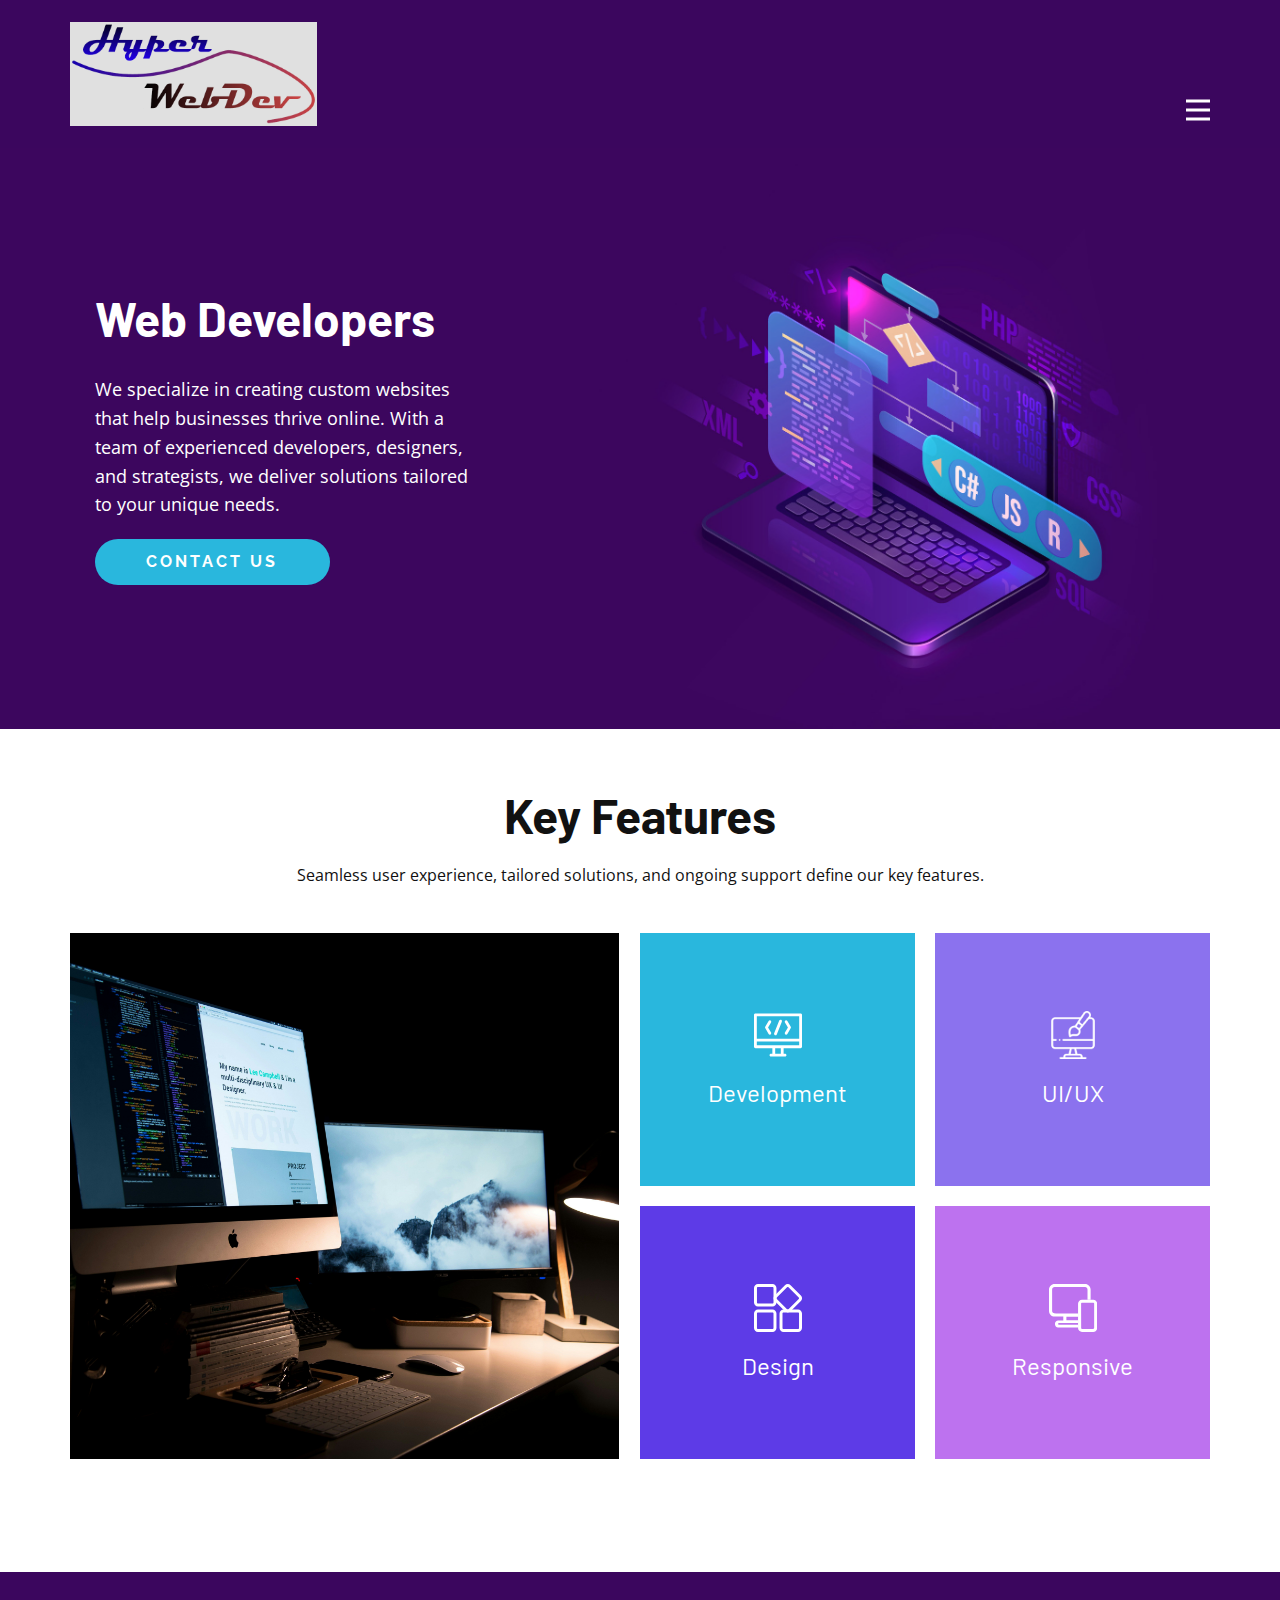
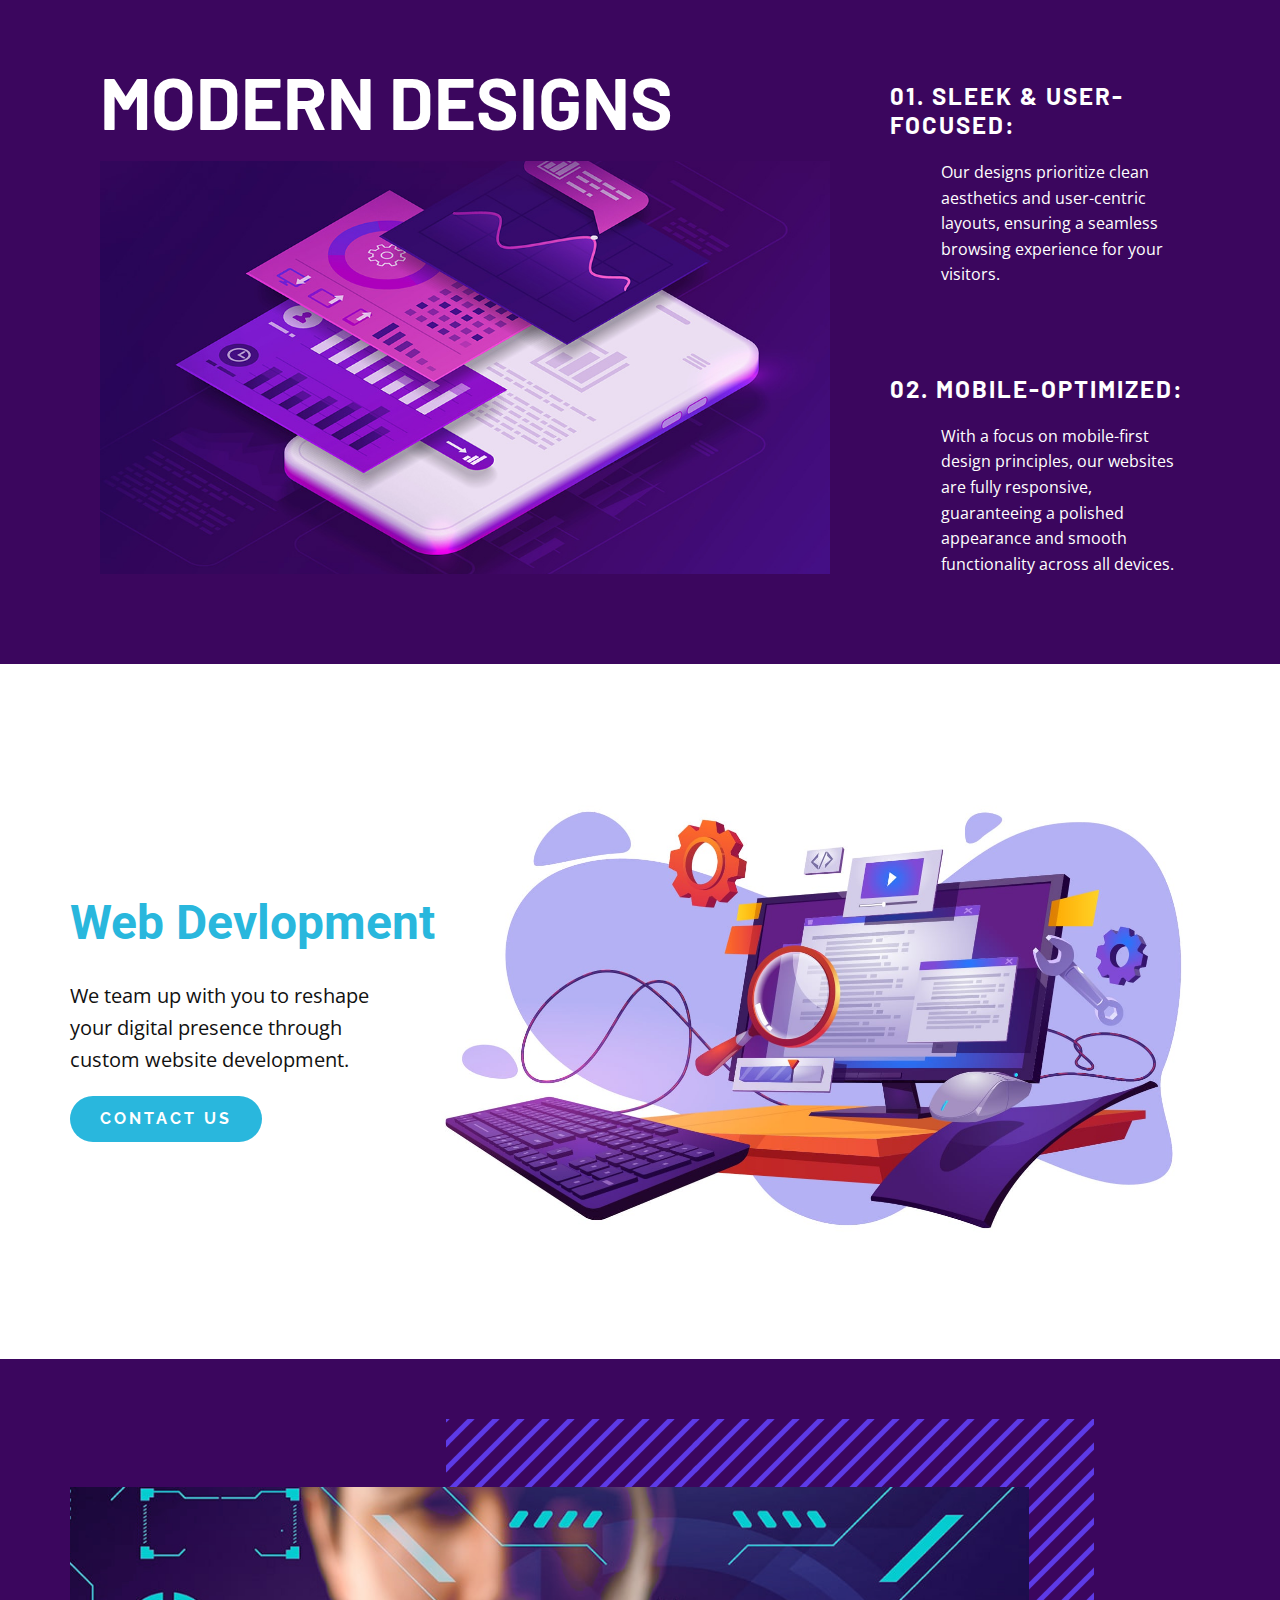
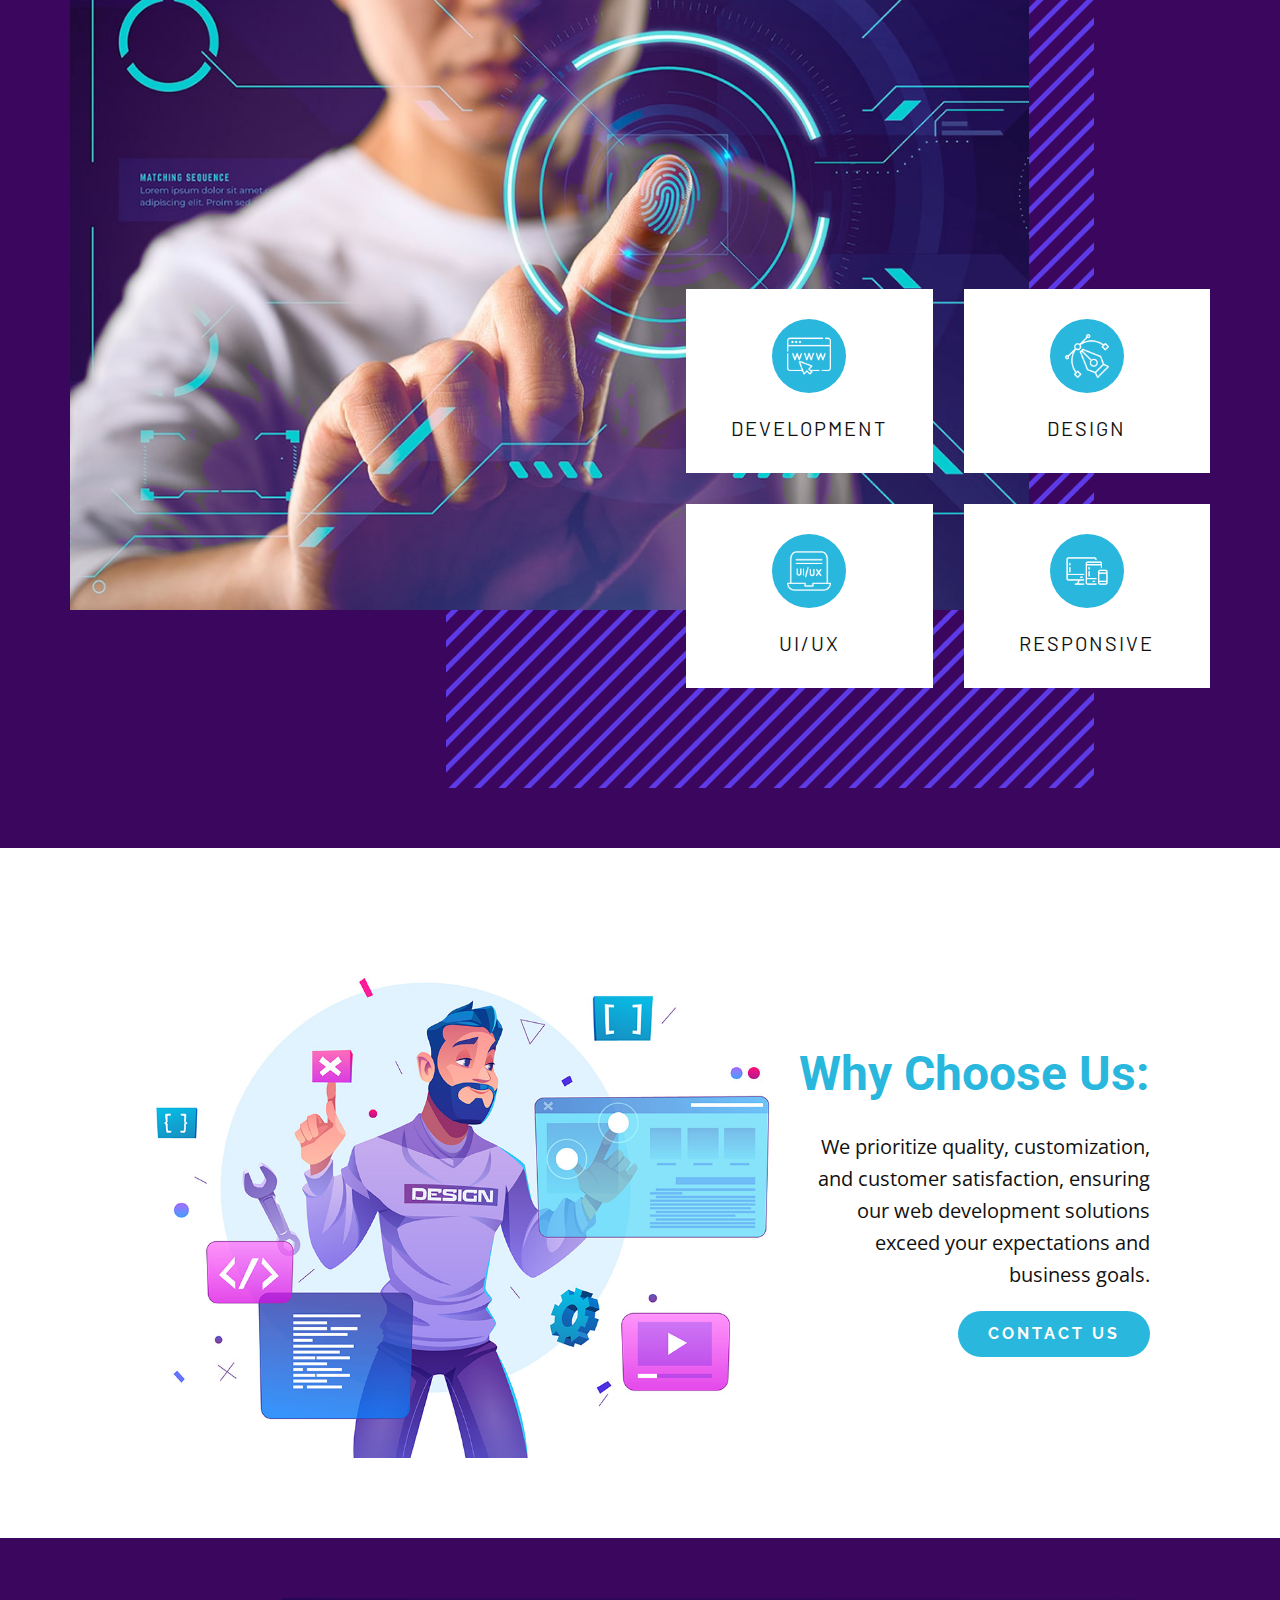
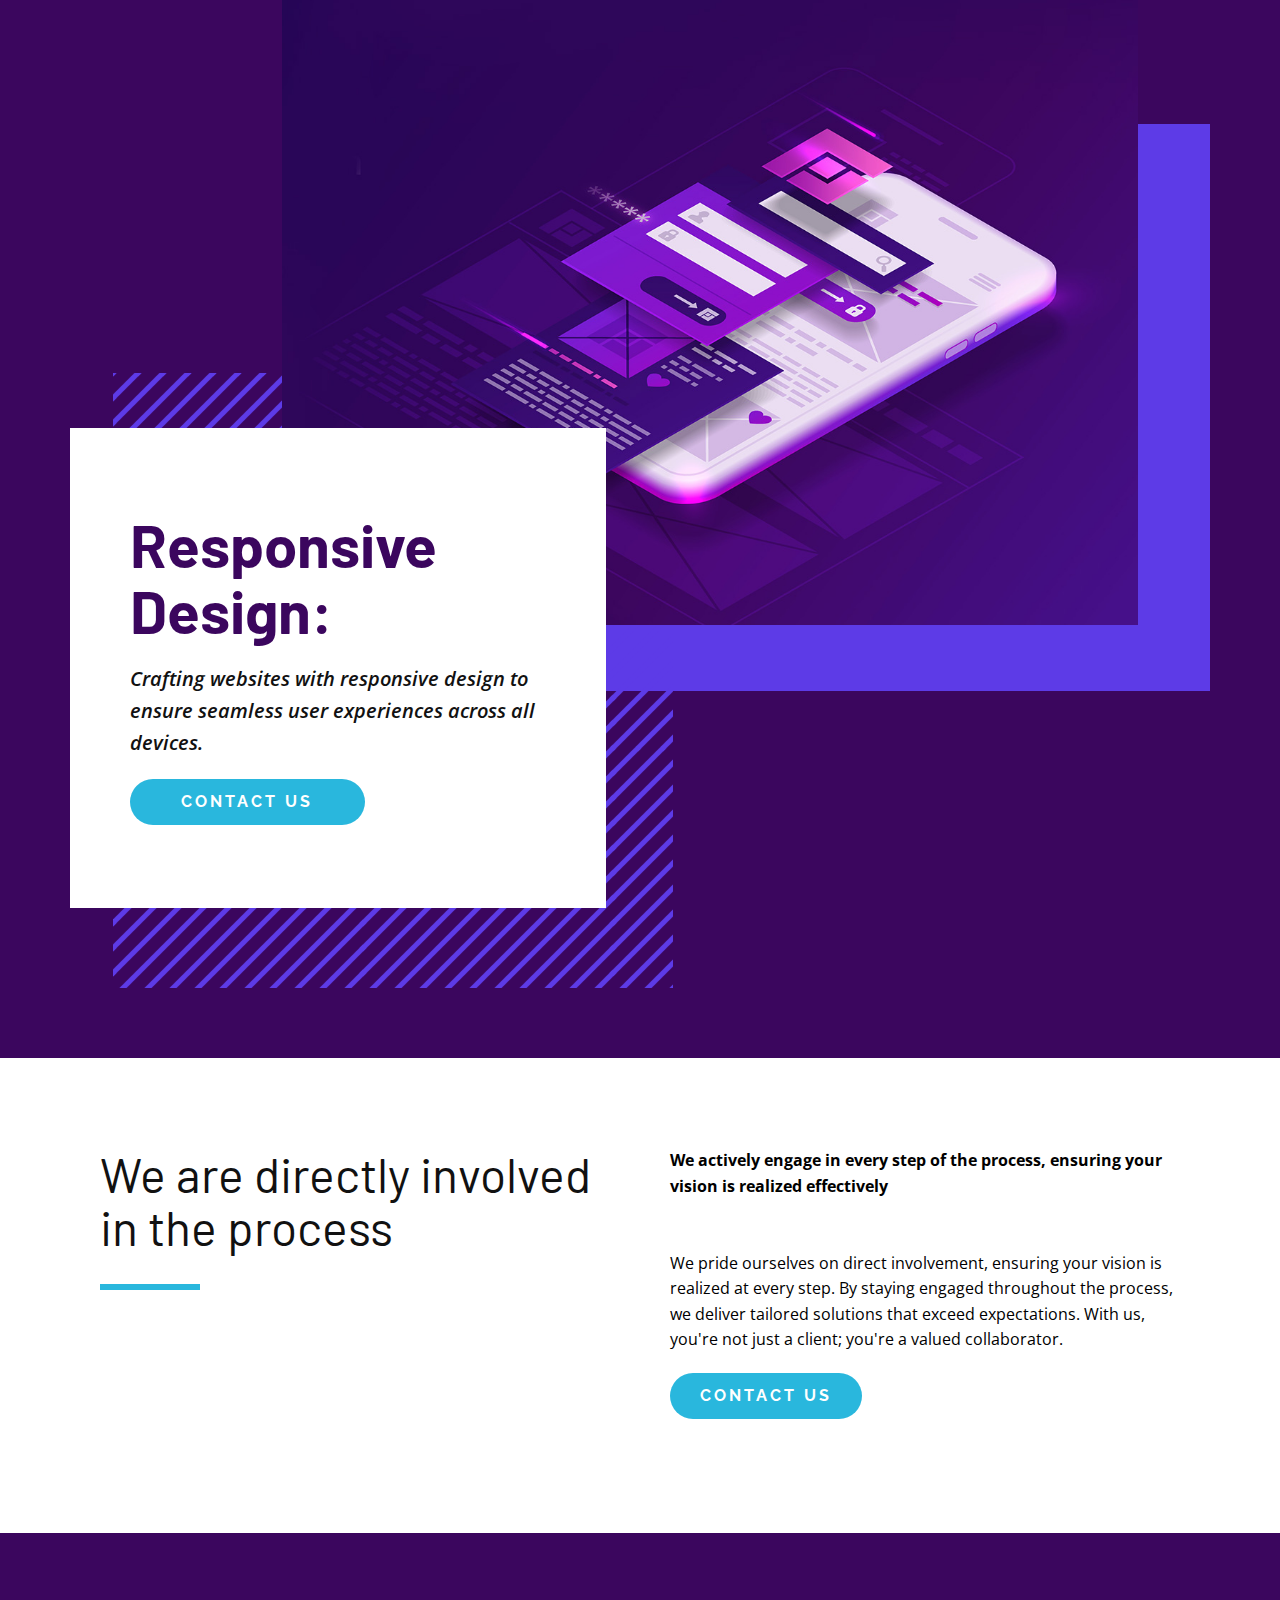
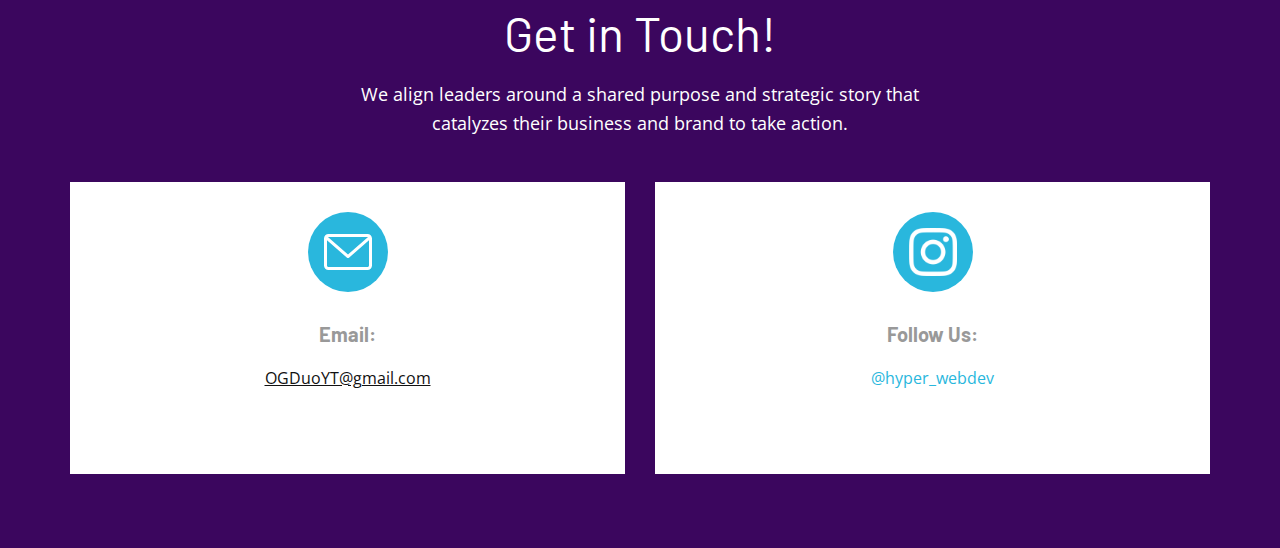
<file: index.html>
<!DOCTYPE html>
<html style="font-size: 16px;" lang="en"><head>
    <meta name="viewport" content="width=device-width, initial-scale=1.0">
    <meta charset="utf-8">
    <meta name="keywords" content="Web Software Developers, Key Features, Data Visualization, IT solutions, IT solutions, Web Analytics, We are directly involved in t​he process, Get in Touch!">
    <meta name="description" content="">
    <title>Home</title>
    <link rel="stylesheet" href="hyperwebdev.css" media="screen">
<link rel="stylesheet" href="Home.css" media="screen">
    <script class="u-script" type="text/javascript" src="jquery.js" defer=""></script>
    <script class="u-script" type="text/javascript" src="hyperwebdev.js" defer=""></script>
    <link id="u-theme-google-font" rel="stylesheet" href="https://fonts.googleapis.com/css?family=Open+Sans:300,300i,400,400i,500,500i,600,600i,700,700i,800,800i|Barlow:100,100i,200,200i,300,300i,400,400i,500,500i,600,600i,700,700i,800,800i,900,900i">
    <link id="u-page-google-font" rel="stylesheet" href="https://fonts.googleapis.com/css?family=Raleway:100,100i,200,200i,300,300i,400,400i,500,500i,600,600i,700,700i,800,800i,900,900i|Roboto:100,100i,300,300i,400,400i,500,500i,700,700i,900,900i|Barlow:100,100i,200,200i,300,300i,400,400i,500,500i,600,600i,700,700i,800,800i,900,900i">
    
    
    
    
    
    
    
    
    
    
    
    <script type="application/ld+json">{
		"@context": "http://schema.org",
		"@type": "Organization",
		"name": "",
		"logo": "images/Screenshot2024-05-07183040.png"
}</script>
    <meta name="theme-color" content="#29b7dd">
    <meta property="og:title" content="Home">
    <meta property="og:type" content="website">
  <meta data-intl-tel-input-cdn-path="intlTelInput/"></head>
  <body data-home-page="Home.html" data-home-page-title="Home" data-path-to-root="./" data-include-products="false" class="u-body u-xl-mode" data-lang="en"><header class="u-clearfix u-header u-palette-2-base u-header" id="sec-2485"><div class="u-clearfix u-sheet u-valign-middle u-sheet-1">
        <a href="Home.html" class="u-image u-logo u-image-1" data-image-width="716" data-image-height="302" title="Home">
          <img src="images/Screenshot2024-05-07183040.png" class="u-logo-image u-logo-image-1">
        </a>
        <nav class="u-menu u-menu-hamburger u-offcanvas u-menu-1" data-responsive-from="XL">
          <div class="menu-collapse" style="font-size: 1rem; letter-spacing: 0px; font-weight: 700; text-transform: uppercase;">
            <a class="u-button-style u-custom-active-border-color u-custom-border u-custom-border-color u-custom-borders u-custom-hover-border-color u-custom-left-right-menu-spacing u-custom-padding-bottom u-custom-text-color u-custom-text-hover-color u-custom-top-bottom-menu-spacing u-nav-link u-text-active-palette-1-base u-text-hover-palette-2-base u-text-white" href="#">
              <svg class="u-svg-link" viewBox="0 0 24 24"><use xlink:href="#menu-hamburger"></use></svg>
              <svg class="u-svg-content" version="1.1" id="menu-hamburger" viewBox="0 0 16 16" x="0px" y="0px" xmlns:xlink="http://www.w3.org/1999/xlink" xmlns="http://www.w3.org/2000/svg"><g><rect y="1" width="16" height="2"></rect><rect y="7" width="16" height="2"></rect><rect y="13" width="16" height="2"></rect>
</g></svg>
            </a>
          </div>
          <div class="u-nav-container" wfd-invisible="true">
            <ul class="u-nav u-spacing-30 u-unstyled u-nav-1"><li class="u-nav-item"><a class="u-border-2 u-border-active-palette-1-base u-border-hover-palette-1-base u-border-no-left u-border-no-right u-border-no-top u-button-style u-nav-link u-text-active-palette-1-base u-text-grey-90 u-text-hover-grey-90" href="Home.html" style="padding: 10px 0px;">Home</a>
</li><li class="u-nav-item"><a class="u-border-2 u-border-active-palette-1-base u-border-hover-palette-1-base u-border-no-left u-border-no-right u-border-no-top u-button-style u-nav-link u-text-active-palette-1-base u-text-grey-90 u-text-hover-grey-90" href="Product-Showcase.html" style="padding: 10px 0px;">Product Showcase</a>
</li><li class="u-nav-item"><a class="u-border-2 u-border-active-palette-1-base u-border-hover-palette-1-base u-border-no-left u-border-no-right u-border-no-top u-button-style u-nav-link u-text-active-palette-1-base u-text-grey-90 u-text-hover-grey-90" href="About.html" style="padding: 10px 0px;">About</a>
</li><li class="u-nav-item"><a class="u-border-2 u-border-active-palette-1-base u-border-hover-palette-1-base u-border-no-left u-border-no-right u-border-no-top u-button-style u-nav-link u-text-active-palette-1-base u-text-grey-90 u-text-hover-grey-90" href="Contact-US.html" style="padding: 10px 0px;">Contact US</a>
</li></ul>
          </div>
          <div class="u-nav-container-collapse">
            <div class="u-black u-container-style u-inner-container-layout u-opacity u-opacity-95 u-sidenav">
              <div class="u-inner-container-layout u-sidenav-overflow">
                <div class="u-menu-close"></div>
                <ul class="u-align-center u-nav u-popupmenu-items u-unstyled u-nav-2"><li class="u-nav-item"><a class="u-button-style u-nav-link" href="Home.html" style="padding: 10px 20px;">Home</a>
</li><li class="u-nav-item"><a class="u-button-style u-nav-link" href="Product-Showcase.html" style="padding: 10px 20px;">Product Showcase</a>
</li><li class="u-nav-item"><a class="u-button-style u-nav-link" href="About.html" style="padding: 10px 20px;">About</a>
</li><li class="u-nav-item"><a class="u-button-style u-nav-link" href="Contact-US.html" style="padding: 10px 20px;">Contact US</a>
</li></ul>
              </div>
            </div>
            <div class="u-black u-menu-overlay u-opacity u-opacity-70" wfd-invisible="true"></div>
          </div>
        </nav>
      </div></header>
    <section class="u-align-left u-clearfix u-image u-section-1" id="carousel_3e8e" data-image-width="1980" data-image-height="1350">
      <div class="u-clearfix u-sheet u-valign-middle u-sheet-1">
        <div class="data-layout-selected u-clearfix u-expanded-width u-layout-wrap u-layout-wrap-1">
          <div class="u-gutter-0 u-layout">
            <div class="u-layout-row">
              <div class="u-align-left u-container-style u-layout-cell u-left-cell u-shape-rectangle u-size-27 u-layout-cell-1">
                <div class="u-container-layout u-valign-middle u-container-layout-1">
                  <h1 class="u-custom-font u-text u-text-body-alt-color u-text-1">Web Developers</h1>
                  <p class="u-text u-text-body-alt-color u-text-2"> We specialize in creating custom websites that help businesses thrive online. With a team of experienced developers, designers, and strategists, we deliver solutions tailored to your unique needs.</p>
                  <a href="Contact-US.html" class="u-active-palette-4-base u-btn u-btn-round u-button-style u-custom-font u-font-raleway u-hover-palette-4-base u-palette-1-base u-radius-50 u-text-body-alt-color u-btn-1">Contact us </a>
                </div>
              </div>
              <div class="u-align-left u-container-style u-image u-layout-cell u-right-cell u-size-33 u-image-1" data-image-width="1372" data-image-height="1235">
                <div class="u-container-layout u-valign-bottom u-container-layout-2"></div>
              </div>
            </div>
          </div>
        </div>
      </div>
    </section>
    <section class="u-align-center u-clearfix u-white u-section-2" id="carousel_7a94">
      <div class="u-clearfix u-sheet u-valign-middle-md u-valign-middle-sm u-valign-middle-xs u-sheet-1">
        <h1 class="u-align-center u-text u-text-1">Key Features</h1>
        <p class="u-text u-text-2"> Seamless user experience, tailored solutions, and ongoing support define our key features.</p>
        <img alt="" class="u-expanded-width-md u-expanded-width-sm u-expanded-width-xs u-image u-image-default u-image-1" src="images/25.jpeg" data-image-width="1280" data-image-height="854">
        <div class="u-expanded-width-md u-expanded-width-sm u-expanded-width-xs u-list u-list-1">
          <div class="u-repeater u-repeater-1">
            <div class="u-align-center u-container-style u-custom-item u-list-item u-palette-1-base u-repeater-item u-list-item-1">
              <div class="u-container-layout u-similar-container u-valign-middle u-container-layout-1"><span class="u-icon u-text-white u-icon-1"><svg class="u-svg-link" preserveAspectRatio="xMidYMin slice" viewBox="0 0 512 512" style=""><use xlink:href="#svg-ff34"></use></svg><svg class="u-svg-content" viewBox="0 0 512 512" id="svg-ff34"><g><path d="m497 26h-482c-8.284 0-15 6.716-15 15v340c0 8.284 6.716 15 15 15h181v60h-15c-8.284 0-15 6.716-15 15s6.716 15 15 15h150c8.284 0 15-6.716 15-15s-6.716-15-15-15h-15v-60h181c8.284 0 15-6.716 15-15v-340c0-8.284-6.716-15-15-15zm-15 30v240h-452v-240zm-196 400h-60v-60h60zm-256-90v-40h452v40z"></path><path d="m223.381 258.012c1.818.724 3.694 1.066 5.539 1.066 5.964 0 11.604-3.581 13.942-9.46l54.15-136.147c3.062-7.697-.697-16.42-8.395-19.481-7.698-3.063-16.42.697-19.481 8.395l-54.15 136.148c-3.061 7.696.698 16.417 8.395 19.479z"></path><path d="m335.557 250.526c2.367 1.372 4.953 2.023 7.504 2.023 5.177 0 10.213-2.683 12.994-7.484l36.363-62.777c2.741-4.732 2.69-10.58-.133-15.263l-36.363-60.315c-4.277-7.095-13.495-9.378-20.591-5.102-7.095 4.277-9.379 13.496-5.102 20.591l31.786 52.724-31.919 55.106c-4.153 7.167-1.708 16.345 5.461 20.497z"></path><path d="m155.945 245.065c2.782 4.802 7.817 7.484 12.994 7.484 2.551 0 5.138-.651 7.504-2.023 7.168-4.152 9.613-13.33 5.461-20.498l-31.919-55.106 31.786-52.724c4.277-7.095 1.993-16.313-5.102-20.591-7.096-4.278-16.314-1.993-20.591 5.102l-36.363 60.315c-2.823 4.683-2.874 10.531-.133 15.263z"></path>
</g></svg>
            
            
          </span>
                <h4 class="u-align-center u-text u-text-3">Development</h4>
              </div>
            </div>
            <div class="u-align-center u-container-style u-custom-item u-list-item u-palette-3-light-1 u-repeater-item u-list-item-2">
              <div class="u-container-layout u-similar-container u-valign-middle u-container-layout-2"><span class="u-file-icon u-icon u-text-white u-icon-2"><img src="images/3159310-664a0f41.png" alt=""></span>
                <h4 class="u-align-center u-text u-text-4">UI/UX</h4>
              </div>
            </div>
            <div class="u-align-center u-container-style u-custom-item u-list-item u-palette-3-base u-repeater-item u-shape-rectangle">
              <div class="u-container-layout u-similar-container u-valign-middle u-container-layout-3"><span class="u-icon u-text-white u-icon-3"><svg class="u-svg-link" preserveAspectRatio="xMidYMin slice" viewBox="0 0 128 128" style=""><use xlink:href="#svg-bc52"></use></svg><svg class="u-svg-content" viewBox="0 0 128 128" id="svg-bc52"><path d="m117.4 76c1.5 0 2.7 1.2 2.7 2.7v38.7c0 1.5-1.2 2.7-2.7 2.7h-38.7c-1.5 0-2.7-1.2-2.7-2.7v-38.7c0-1.5 1.2-2.7 2.7-2.7h38.7m0-7.9h-38.7c-5.8 0-10.6 4.8-10.6 10.6v38.7c0 5.8 4.8 10.6 10.6 10.6h38.7c5.8 0 10.6-4.8 10.6-10.6v-38.7c0-5.8-4.8-10.6-10.6-10.6z"></path><path d="m49.3 7.9c1.5 0 2.7 1.2 2.7 2.7v38.7c0 1.5-1.2 2.7-2.7 2.7h-38.7c-1.5 0-2.7-1.2-2.7-2.7v-38.7c0-1.5 1.2-2.7 2.7-2.7h38.7m0-7.9h-38.7c-5.8 0-10.6 4.8-10.6 10.6v38.7c0 5.8 4.8 10.6 10.6 10.6h38.7c5.8 0 10.6-4.8 10.6-10.6v-38.7c0-5.8-4.8-10.6-10.6-10.6z"></path><path d="m90 7.9c0.7 0 1.4 0.3 1.9 0.8l27.4 27.4c1 1 1 2.7 0 3.8l-27.4 27.3c-0.5 0.5-1.2 0.8-1.9 0.8s-1.4-0.3-1.9-0.8l-27.3-27.3c-1-1-1-2.7 0-3.8l27.3-27.4c0.6-0.5 1.3-0.8 1.9-0.8m0-7.9c-2.8 0-5.5 1.1-7.5 3.1l-27.3 27.4c-2 2-3.1 4.7-3.1 7.5s1.1 5.5 3.1 7.5l27.4 27.4c2 2 4.7 3.1 7.5 3.1s5.5-1.1 7.5-3.1l27.4-27.4c2-2 3.1-4.7 3.1-7.5s-1.1-5.5-3.1-7.5l-27.5-27.4c-2-2-4.6-3.1-7.5-3.1z"></path><path d="m49.3 76c1.5 0 2.7 1.2 2.7 2.7v38.7c0 1.5-1.2 2.7-2.7 2.7h-38.7c-1.5 0-2.7-1.2-2.7-2.7v-38.7c0-1.5 1.2-2.7 2.7-2.7h38.7m0-7.9h-38.7c-5.8 0-10.6 4.8-10.6 10.6v38.7c0 5.8 4.8 10.6 10.6 10.6h38.7c5.8 0 10.6-4.8 10.6-10.6v-38.7c0-5.8-4.8-10.6-10.6-10.6z"></path></svg>
            
            
          </span>
                <h4 class="u-align-center u-text u-text-5">Design</h4>
              </div>
            </div>
            <div class="u-align-center u-container-style u-list-item u-palette-2-light-1 u-repeater-item u-shape-rectangle u-list-item-4">
              <div class="u-container-layout u-similar-container u-valign-middle u-container-layout-4"><span class="u-icon u-text-white u-icon-4"><svg class="u-svg-link" preserveAspectRatio="xMidYMin slice" viewBox="0 0 128 128" style=""><use xlink:href="#svg-03b5"></use></svg><svg class="u-svg-content" viewBox="0 0 128 128" id="svg-03b5"><path d="m26.4 108.7c-1.2 0-2.2-1-2.2-2.2s1-2.2 4.7-2.2h48.7v-7.4h-31.2v-9.9h31.2v-8.4h-58.7c-7.7 0-10.6-3-10.6-6.6v-57.1c0-3.7 3-6.6 6.6-6.6h81.2c3.7 0 6.6 3 6.6 6.6v27h8.3v-27c0-8.2-6.7-14.9-14.9-14.9h-81.2c-8.2 0-14.9 6.7-14.9 14.9v57.1c0 8.2 6.7 14.9 14.9 14.9h23.2v10.1h-13.8c-4.3 0-8.5 3.7-8.5 9.5v0.2c0 4.6 3.7 9.3 8.3 9.3h53.5v-7.3h-51.2z"></path><path d="m118 41.9h-30c-5.8 0-10.5 4.7-10.5 10.6 0 0 0.1 66.3 0.1 66.4 0 4.3 5.1 9 10.4 9h30c5.6 0 10.2-4.4 10.5-10.1v-65.3c0-5.9-4.7-10.6-10.5-10.6zm2.4 75.5c-0.1 1.3-1.1 2.3-2.4 2.3h-30c-1 0-1.9-0.7-2.2-1.6l-0.2-65.6c0-1.3 1.1-2.4 2.4-2.4h30c1.3 0 2.4 1.1 2.4 2.4v64.9z"></path></svg>
            
            
          </span>
                <h4 class="u-align-center u-text u-text-6">Responsive</h4>
              </div>
            </div>
          </div>
        </div>
      </div>
    </section>
    <section class="u-align-center-lg u-align-center-md u-align-center-sm u-align-center-xs u-clearfix u-palette-2-base u-section-3" id="carousel_3f86">
      <div class="u-clearfix u-sheet u-valign-middle-lg u-valign-middle-md u-valign-middle-sm u-valign-middle-xs u-sheet-1">
        <div class="data-layout-selected u-clearfix u-expanded-width-md u-expanded-width-sm u-expanded-width-xs u-layout-wrap u-layout-wrap-1">
          <div class="u-layout">
            <div class="u-layout-row">
              <div class="u-container-style u-layout-cell u-size-60 u-layout-cell-1">
                <div class="u-container-layout u-container-layout-1">
                  <h2 class="u-text u-text-1">MODERN DESIGNS </h2>
                  <img src="images/ssssss.jpg" alt="" class="u-expanded-width u-image u-image-default u-image-1" data-image-width="1080" data-image-height="735">
                </div>
              </div>
            </div>
          </div>
        </div>
        <div class="u-list u-list-1">
          <div class="u-repeater u-repeater-1">
            <div class="u-container-style u-list-item u-repeater-item">
              <div class="u-container-layout u-similar-container u-container-layout-2">
                <h3 class="u-text u-text-2">01. ​Sleek &amp; User-&nbsp; &nbsp; &nbsp; &nbsp; &nbsp; &nbsp; &nbsp; Focused:</h3>
                <p class="u-text u-text-3"> Our designs prioritize clean aesthetics and user-centric layouts, ensuring a seamless browsing experience for your visitors.</p>
              </div>
            </div>
            <div class="u-container-style u-list-item u-repeater-item">
              <div class="u-container-layout u-similar-container u-container-layout-3">
                <h3 class="u-text u-text-4">02. ​Mobile-Optimized:</h3>
                <p class="u-text u-text-5"> With a focus on mobile-first design principles, our websites are fully responsive, guaranteeing a polished appearance and smooth functionality across all devices.</p>
              </div>
            </div>
          </div>
        </div>
      </div>
    </section>
    <section class="u-align-center-xs u-clearfix u-section-4" src="" id="carousel_46bf">
      <div class="u-clearfix u-sheet u-valign-middle-xl u-sheet-1">
        <img class="u-expanded-width-md u-image u-image-contain u-image-1" src="images/Untitled-1-min.jpg">
        <div class="u-align-center-md u-align-center-sm u-align-center-xs u-border-no-bottom u-border-no-left u-border-no-right u-border-no-top u-container-style u-expanded-width-md u-expanded-width-sm u-expanded-width-xs u-group u-shape-rectangle u-group-1">
          <div class="u-container-layout u-valign-middle u-container-layout-1">
            <h1 class="u-text u-text-palette-1-base u-text-1">Web Devlopment</h1>
            <p class="u-large-text u-text u-text-variant u-text-2"> We team up with you to reshape your digital presence through custom website development.</p>
            <a href="Contact-US.html" class="u-active-palette-4-base u-border-0 u-btn u-btn-round u-button-style u-custom-font u-font-raleway u-hover-palette-4-base u-palette-1-base u-radius-50 u-text-body-alt-color u-btn-1">contact US </a>
          </div>
        </div>
      </div>
    </section>
    <section class="u-align-right u-clearfix u-palette-2-base u-section-5" id="carousel_d534">
      <div class="u-clearfix u-sheet u-valign-middle-sm u-valign-middle-xs u-sheet-1">
        <div class="u-container-style u-group u-image u-image-tiles u-image-1" data-image-width="500" data-image-height="375">
          <div class="u-container-layout u-container-layout-1"></div>
        </div>
        <img src="images/fff.jpg" alt="" class="u-image u-image-default u-image-2" data-image-width="1202" data-image-height="800">
        <div class="u-list u-list-1">
          <div class="u-repeater u-repeater-1">
            <div class="u-container-style u-list-item u-repeater-item u-video-cover u-white u-list-item-1" data-href="Product-Showcase.html" data-target="_blank">
              <div class="u-container-layout u-similar-container u-valign-top u-container-layout-2"><span class="u-file-icon u-icon u-icon-circle u-palette-1-base u-spacing-15 u-text-white u-icon-1"><img src="images/2721688-a075c32c.png" alt=""></span>
                <h4 class="u-align-center u-text u-text-1">Development</h4>
              </div>
            </div>
            <div class="u-align-center u-container-style u-list-item u-repeater-item u-video-cover u-white u-list-item-2" data-href="Product-Showcase.html" data-target="_blank">
              <div class="u-container-layout u-similar-container u-valign-top u-container-layout-3"><span class="u-file-icon u-icon u-icon-circle u-palette-1-base u-spacing-15 u-text-white u-icon-2"><img src="images/2939047-e961ab2d.png" alt=""></span>
                <h4 class="u-text u-text-2">dESIGN</h4>
              </div>
            </div>
            <div class="u-align-center u-container-style u-list-item u-repeater-item u-video-cover u-white u-list-item-3" data-href="Product-Showcase.html" data-target="_blank">
              <div class="u-container-layout u-similar-container u-valign-top u-container-layout-4"><span class="u-file-icon u-icon u-icon-circle u-palette-1-base u-spacing-15 u-text-white u-icon-3"><img src="images/8448908-5ab5b763.png" alt=""></span>
                <h4 class="u-text u-text-3">ui/ux</h4>
              </div>
            </div>
            <div class="u-align-center u-container-style u-list-item u-repeater-item u-video-cover u-white u-list-item-4" data-href="Product-Showcase.html" data-target="_blank">
              <div class="u-container-layout u-similar-container u-valign-top u-container-layout-5"><span class="u-file-icon u-icon u-icon-circle u-palette-1-base u-spacing-15 u-text-white u-icon-4"><img src="images/2703934-c4212223.png" alt=""></span>
                <h4 class="u-text u-text-4">Responsive</h4>
              </div>
            </div>
          </div>
        </div>
      </div>
    </section>
    <section class="u-align-center-xs u-clearfix u-section-6" src="" id="carousel_e520">
      <div class="u-clearfix u-sheet u-valign-middle-md u-valign-middle-sm u-valign-middle-xl u-valign-middle-xs u-sheet-1">
        <img class="u-expanded-width-md u-expanded-width-sm u-expanded-width-xs u-image u-image-contain u-image-1" src="images/ffff.jpg" data-image-width="1200" data-image-height="800">
        <div class="u-align-center-md u-align-center-sm u-align-center-xs u-align-right-lg u-align-right-xl u-border-no-bottom u-border-no-left u-border-no-right u-border-no-top u-container-style u-expanded-width-md u-expanded-width-sm u-expanded-width-xs u-group u-shape-rectangle u-group-1">
          <div class="u-container-layout u-valign-middle u-container-layout-1">
            <h1 class="u-text u-text-palette-1-base u-text-1"> Why Choose Us:</h1>
            <p class="u-large-text u-text u-text-variant u-text-2"> We prioritize quality, customization, and customer satisfaction, ensuring our web development solutions exceed your expectations and business goals.</p>
            <a href="Contact-US.html" class="u-active-palette-4-base u-border-0 u-btn u-btn-round u-button-style u-custom-font u-font-raleway u-hover-palette-4-base u-palette-1-base u-radius-50 u-text-body-alt-color u-btn-1" target="_blank">contact us </a>
          </div>
        </div>
      </div>
    </section>
    <section class="u-clearfix u-palette-2-base u-section-7" id="carousel_5a01">
      <div class="u-clearfix u-sheet u-valign-middle-sm u-valign-middle-xs u-sheet-1">
        <div class="u-align-left u-palette-3-base u-shape u-shape-1"></div>
        <div class="u-container-style u-group u-image u-image-tiles u-image-1" data-image-width="500" data-image-height="375">
          <div class="u-container-layout u-container-layout-1"></div>
        </div>
        <img src="images/fdff.jpg" class="u-align-left u-image u-image-2" data-image-width="1200" data-image-height="912">
        <div class="u-container-style u-group u-white u-group-2">
          <div class="u-container-layout u-valign-middle u-container-layout-2">
            <h1 class="u-text u-text-palette-2-base u-text-1">Responsive Design:</h1>
            <p class="u-text u-text-2"> Crafting websites with responsive design to ensure seamless user experiences across all devices.</p>
            <a href="Contact-US.html" class="u-active-palette-4-base u-btn u-btn-round u-button-style u-custom-font u-font-raleway u-hover-palette-4-base u-palette-1-base u-radius-50 u-text-body-alt-color u-btn-1">contact us </a>
          </div>
        </div>
      </div>
    </section>
    <section class="u-clearfix u-white u-section-8" id="sec-d1be">
      <div class="u-clearfix u-sheet u-sheet-1">
        <div class="data-layout-selected u-clearfix u-expanded-width u-layout-wrap u-layout-wrap-1">
          <div class="u-layout">
            <div class="u-layout-row">
              <div class="u-container-style u-layout-cell u-left-cell u-size-30 u-layout-cell-1">
                <div class="u-container-layout u-valign-top u-container-layout-1">
                  <h1 class="u-text u-text-body-color u-text-1">We are directly involved in t​he process</h1>
                  <div class="u-border-6 u-border-palette-1-base u-line u-line-horizontal u-line-1"></div>
                </div>
              </div>
              <div class="u-container-style u-layout-cell u-right-cell u-size-30 u-layout-cell-2">
                <div class="u-container-layout u-valign-top u-container-layout-2">
                  <p class="u-text u-text-black u-text-2">
                    <span class="u-text-grey-50"></span>
                    <span style="font-weight: 700;">We actively engage in every step of the process, ensuring your vision is realized effectively<br>
                    </span>
                    <br>
                    <br>We pride ourselves on direct involvement, ensuring your vision is realized at every step. By staying engaged throughout the process, we deliver tailored solutions that exceed expectations. With us, you're not just a client; you're a valued collaborator.<br>
                  </p>
                  <a href="Contact-US.html" class="u-active-palette-4-base u-align-left u-border-0 u-btn u-btn-round u-button-style u-custom-font u-font-raleway u-hover-palette-4-base u-palette-1-base u-radius-50 u-text-body-alt-color u-btn-1">contact us </a>
                </div>
              </div>
            </div>
          </div>
        </div>
      </div>
    </section>
    <section class="u-align-center u-clearfix u-palette-2-base u-section-9" id="carousel_7a8d">
      <div class="u-clearfix u-sheet u-valign-middle u-sheet-1">
        <h1 class="u-text u-text-1">Get in Touch!<br>
        </h1>
        <p class="u-text u-text-2">We align leaders around a shared purpose and strategic story that catalyzes their business and brand to take action.</p>
        <div class="data-layout-selected u-clearfix u-gutter-30 u-layout-wrap u-layout-wrap-1">
          <div class="u-gutter-0 u-layout">
            <div class="u-layout-col">
              <div class="u-size-60">
                <div class="u-layout-row">
                  <div class="u-container-style u-layout-cell u-size-30 u-white u-layout-cell-1">
                    <div class="u-container-layout u-container-layout-1"><span class="u-icon u-icon-circle u-palette-1-base u-spacing-20 u-text-white u-icon-1" data-href="mailto:ogduoyt@gmail.com"><svg class="u-svg-link" preserveAspectRatio="xMidYMin slice" viewBox="0 0 479.058 479.058" style=""><use xlink:href="#svg-2573"></use></svg><svg class="u-svg-content" viewBox="0 0 479.058 479.058" id="svg-2573"><path d="m434.146 59.882h-389.234c-24.766 0-44.912 20.146-44.912 44.912v269.47c0 24.766 20.146 44.912 44.912 44.912h389.234c24.766 0 44.912-20.146 44.912-44.912v-269.47c0-24.766-20.146-44.912-44.912-44.912zm0 29.941c2.034 0 3.969.422 5.738 1.159l-200.355 173.649-200.356-173.649c1.769-.736 3.704-1.159 5.738-1.159zm0 299.411h-389.234c-8.26 0-14.971-6.71-14.971-14.971v-251.648l199.778 173.141c2.822 2.441 6.316 3.655 9.81 3.655s6.988-1.213 9.81-3.655l199.778-173.141v251.649c-.001 8.26-6.711 14.97-14.971 14.97z"></path></svg></span>
                      <h5 class="u-align-center u-text u-text-grey-40 u-text-3">Email:</h5>
                      <a href="mailto:ogduoyt@gmail.com" class="u-border-active-none u-border-hover-none u-btn u-btn-rectangle u-button-style u-none u-text-body-color u-text-hover-palette-2-base u-btn-1">OGDuoYT@gmail.com </a>
                    </div>
                  </div>
                  <div class="u-align-center u-container-style u-layout-cell u-right-cell u-size-30 u-white u-layout-cell-2">
                    <div class="u-container-layout u-valign-top u-container-layout-2"><span class="u-file-icon u-icon u-icon-circle u-palette-1-base u-spacing-20 u-text-white u-icon-2" data-href="https://www.instagram.com/hyper_webdev/" data-target="_blank"><img src="images/1384031-9613a010.png" alt=""></span>
                      <h5 class="u-text u-text-grey-40 u-text-4">Follow Us:</h5>
                      <p class="u-text u-text-5">
                        <a class="u-active-none u-border-none u-btn u-button-link u-button-style u-hover-none u-none u-text-palette-1-base u-btn-2" href="https://www.instagram.com/hyper_webdev/" target="_blank">@hyper_webdev </a>
                      </p>
                    </div>
                  </div>
                </div>
              </div>
            </div>
          </div>
        </div>
      </div>
    </section>
    
  
</body></html>
</file>
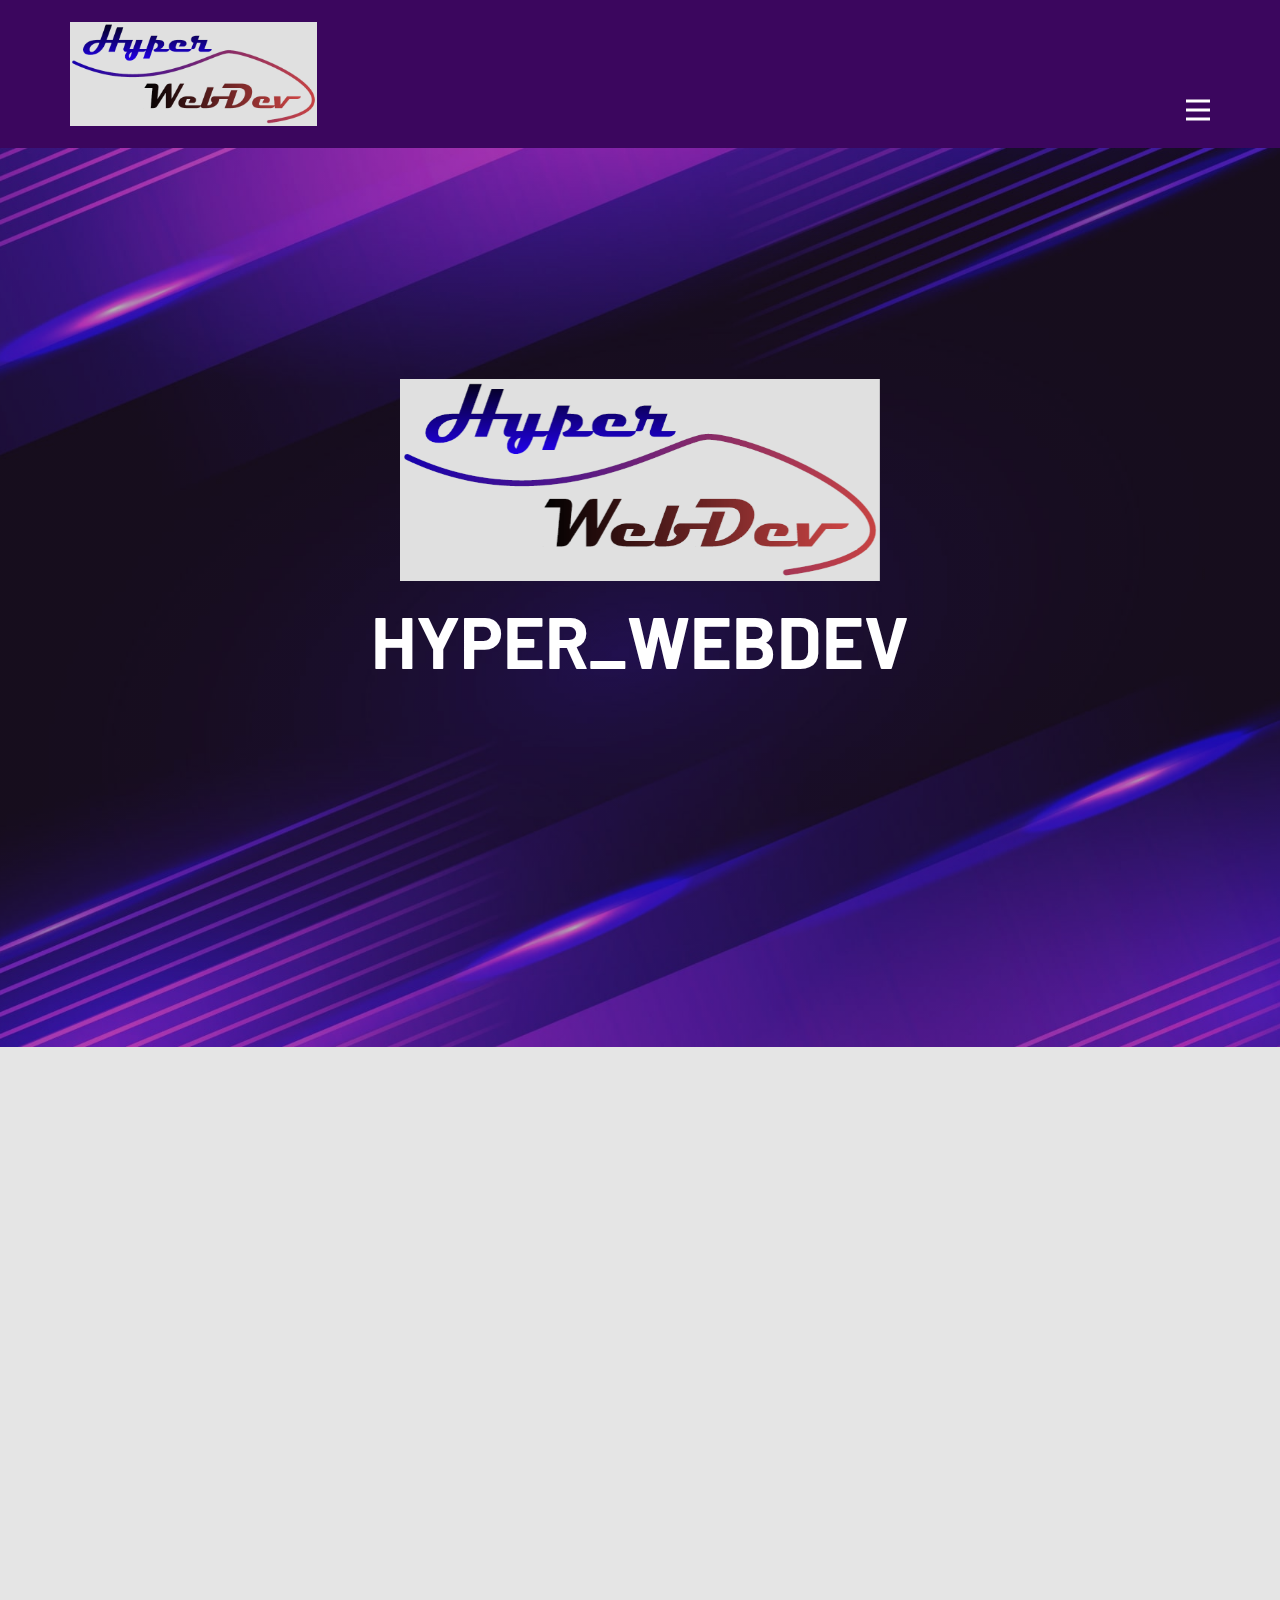
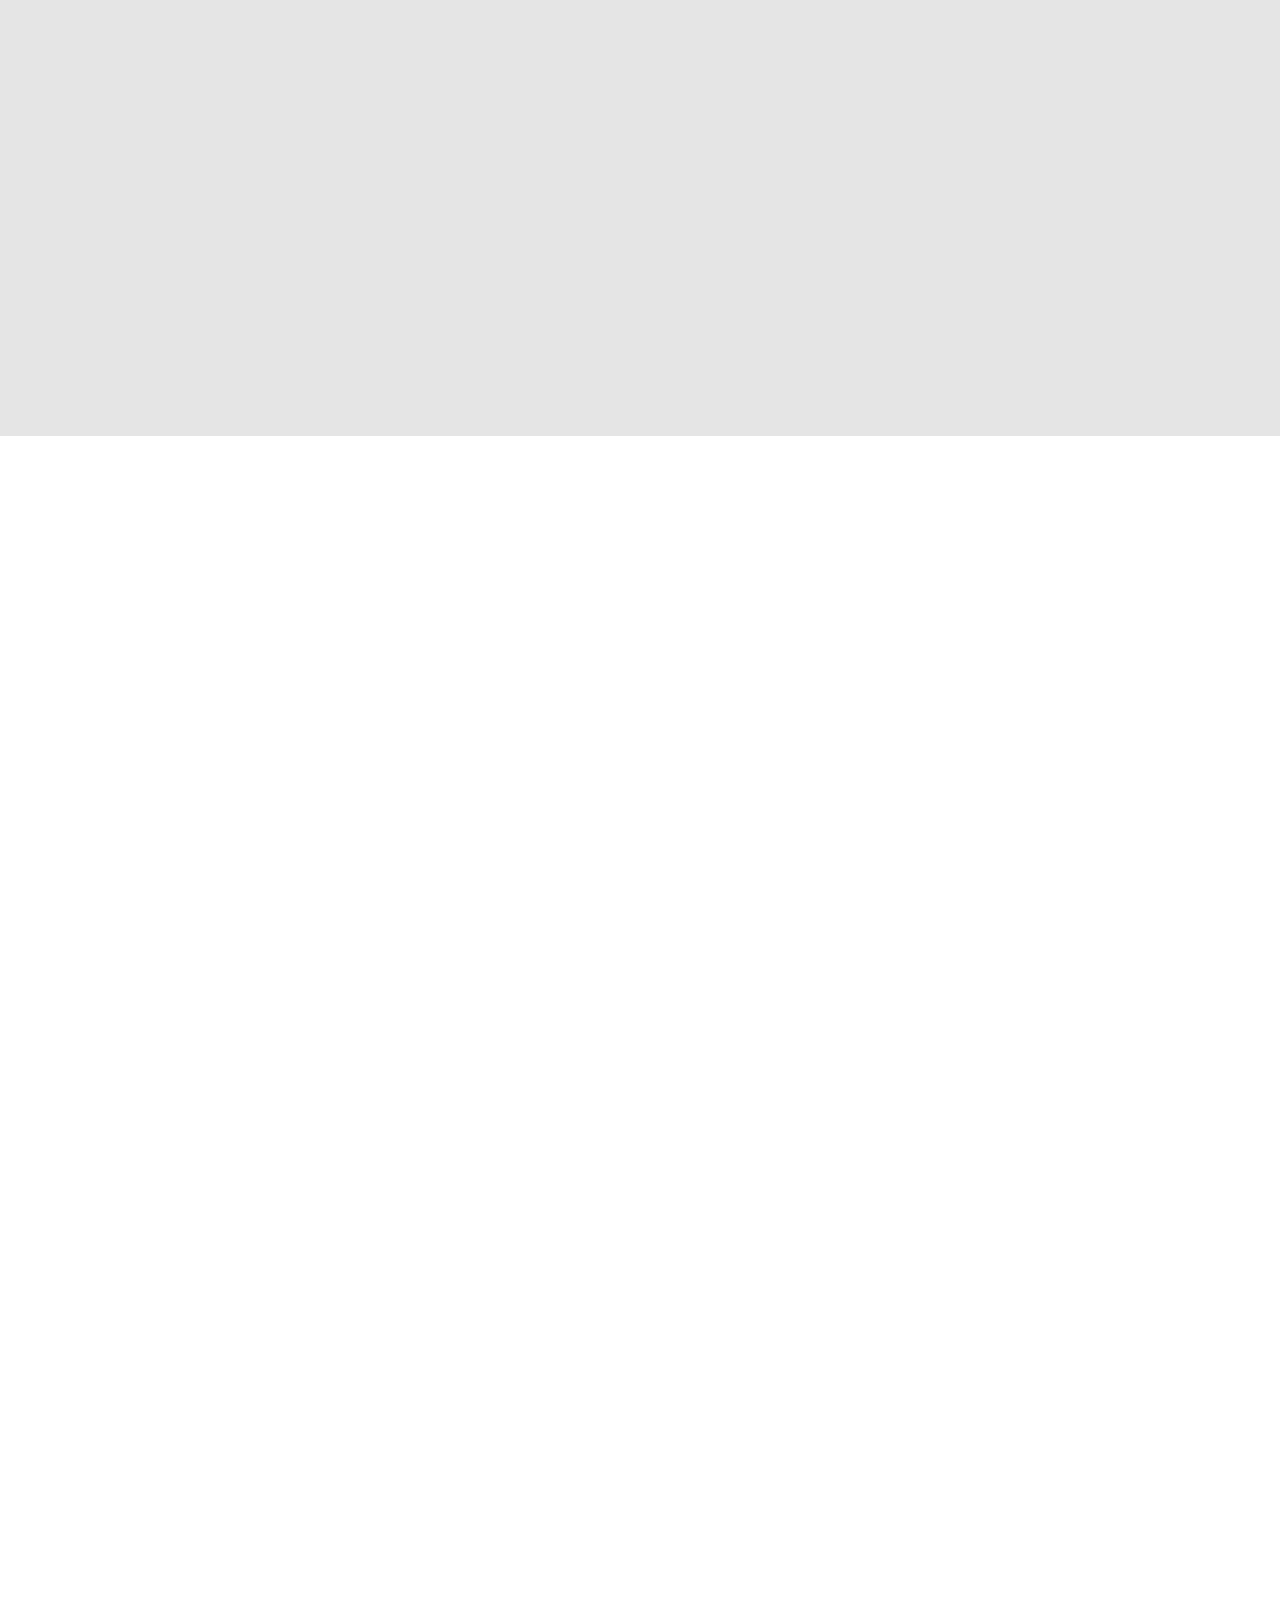
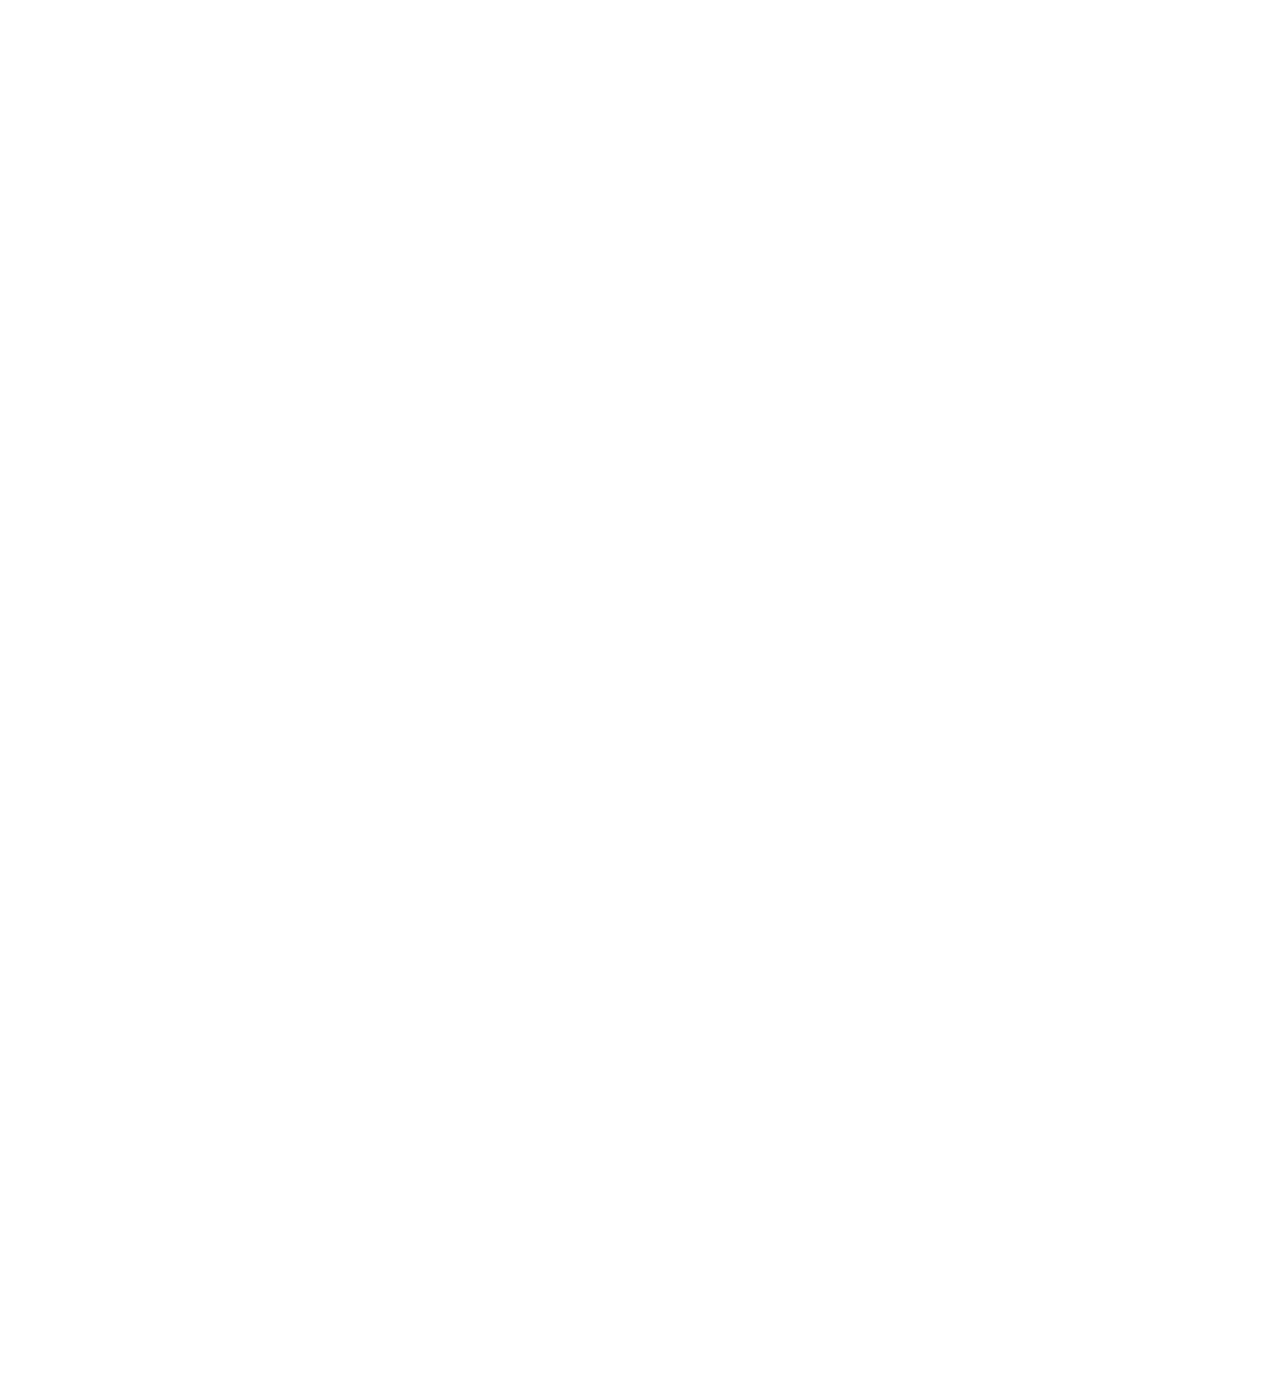
<file: About.html>
<!DOCTYPE html>
<html style="font-size: 16px;" lang="en"><head>
    <meta name="viewport" content="width=device-width, initial-scale=1.0">
    <meta charset="utf-8">
    <meta name="keywords" content="​Here a Digital Art Studio, Design and Concept&nbsp;Development, About, ​We offer opportunities for audiences of all ages">
    <meta name="description" content="">
    <title>About</title>
    <link rel="stylesheet" href="hyperwebdev.css" media="screen">
<link rel="stylesheet" href="About.css" media="screen">
    <script class="u-script" type="text/javascript" src="jquery.js" defer=""></script>
    <script class="u-script" type="text/javascript" src="hyperwebdev.js" defer=""></script>
    <meta name="referrer" content="origin">
    <link id="u-theme-google-font" rel="stylesheet" href="https://fonts.googleapis.com/css?family=Open+Sans:300,300i,400,400i,500,500i,600,600i,700,700i,800,800i|Barlow:100,100i,200,200i,300,300i,400,400i,500,500i,600,600i,700,700i,800,800i,900,900i">
    <link id="u-page-google-font" rel="stylesheet" href="https://fonts.googleapis.com/css?family=Montserrat:100,100i,200,200i,300,300i,400,400i,500,500i,600,600i,700,700i,800,800i,900,900i">
    
    
    
    
    
    
    
    <script type="application/ld+json">{
		"@context": "http://schema.org",
		"@type": "Organization",
		"name": "",
		"logo": "images/Screenshot2024-05-07183040.png"
}</script>
    <meta name="theme-color" content="#29b7dd">
    <meta property="og:title" content="About">
    <meta property="og:type" content="website">
  <meta data-intl-tel-input-cdn-path="intlTelInput/"></head>
  <body data-path-to-root="./" data-include-products="false" class="u-body u-xl-mode" data-lang="en"><header class="u-clearfix u-header u-palette-2-base u-header" id="sec-2485"><div class="u-clearfix u-sheet u-valign-middle u-sheet-1">
        <a href="Home.html" class="u-image u-logo u-image-1" data-image-width="716" data-image-height="302" title="Home">
          <img src="images/Screenshot2024-05-07183040.png" class="u-logo-image u-logo-image-1">
        </a>
        <nav class="u-menu u-menu-hamburger u-offcanvas u-menu-1" data-responsive-from="XL">
          <div class="menu-collapse" style="font-size: 1rem; letter-spacing: 0px; font-weight: 700; text-transform: uppercase;">
            <a class="u-button-style u-custom-active-border-color u-custom-border u-custom-border-color u-custom-borders u-custom-hover-border-color u-custom-left-right-menu-spacing u-custom-padding-bottom u-custom-text-color u-custom-text-hover-color u-custom-top-bottom-menu-spacing u-nav-link u-text-active-palette-1-base u-text-hover-palette-2-base u-text-white" href="#">
              <svg class="u-svg-link" viewBox="0 0 24 24"><use xlink:href="#menu-hamburger"></use></svg>
              <svg class="u-svg-content" version="1.1" id="menu-hamburger" viewBox="0 0 16 16" x="0px" y="0px" xmlns:xlink="http://www.w3.org/1999/xlink" xmlns="http://www.w3.org/2000/svg"><g><rect y="1" width="16" height="2"></rect><rect y="7" width="16" height="2"></rect><rect y="13" width="16" height="2"></rect>
</g></svg>
            </a>
          </div>
          <div class="u-nav-container" wfd-invisible="true">
            <ul class="u-nav u-spacing-30 u-unstyled u-nav-1"><li class="u-nav-item"><a class="u-border-2 u-border-active-palette-1-base u-border-hover-palette-1-base u-border-no-left u-border-no-right u-border-no-top u-button-style u-nav-link u-text-active-palette-1-base u-text-grey-90 u-text-hover-grey-90" href="Home.html" style="padding: 10px 0px;">Home</a>
</li><li class="u-nav-item"><a class="u-border-2 u-border-active-palette-1-base u-border-hover-palette-1-base u-border-no-left u-border-no-right u-border-no-top u-button-style u-nav-link u-text-active-palette-1-base u-text-grey-90 u-text-hover-grey-90" href="Product-Showcase.html" style="padding: 10px 0px;">Product Showcase</a>
</li><li class="u-nav-item"><a class="u-border-2 u-border-active-palette-1-base u-border-hover-palette-1-base u-border-no-left u-border-no-right u-border-no-top u-button-style u-nav-link u-text-active-palette-1-base u-text-grey-90 u-text-hover-grey-90" href="About.html" style="padding: 10px 0px;">About</a>
</li><li class="u-nav-item"><a class="u-border-2 u-border-active-palette-1-base u-border-hover-palette-1-base u-border-no-left u-border-no-right u-border-no-top u-button-style u-nav-link u-text-active-palette-1-base u-text-grey-90 u-text-hover-grey-90" href="Contact-US.html" style="padding: 10px 0px;">Contact US</a>
</li></ul>
          </div>
          <div class="u-nav-container-collapse">
            <div class="u-black u-container-style u-inner-container-layout u-opacity u-opacity-95 u-sidenav">
              <div class="u-inner-container-layout u-sidenav-overflow">
                <div class="u-menu-close"></div>
                <ul class="u-align-center u-nav u-popupmenu-items u-unstyled u-nav-2"><li class="u-nav-item"><a class="u-button-style u-nav-link" href="Home.html" style="padding: 10px 20px;">Home</a>
</li><li class="u-nav-item"><a class="u-button-style u-nav-link" href="Product-Showcase.html" style="padding: 10px 20px;">Product Showcase</a>
</li><li class="u-nav-item"><a class="u-button-style u-nav-link" href="About.html" style="padding: 10px 20px;">About</a>
</li><li class="u-nav-item"><a class="u-button-style u-nav-link" href="Contact-US.html" style="padding: 10px 20px;">Contact US</a>
</li></ul>
              </div>
            </div>
            <div class="u-black u-menu-overlay u-opacity u-opacity-70" wfd-invisible="true"></div>
          </div>
        </nav>
      </div></header> 
    <section class="u-align-center u-clearfix u-image u-shading u-section-1" id="carousel_e579" src="" data-image-width="1980" data-image-height="1200" data-animation-name="" data-animation-duration="0" data-animation-delay="0" data-animation-direction="">
      <div class="u-clearfix u-sheet u-sheet-1">
        <img src="images/Screenshot2024-05-07183040.png" alt="" class="u-align-center u-image u-image-default u-image-1" data-image-width="716" data-image-height="302" data-animation-name="customAnimationIn" data-animation-duration="1500">
        <h1 class="u-align-center u-text u-text-body-alt-color u-text-1" data-animation-name="flipIn" data-animation-duration="1500" data-animation-direction="X" data-animation-delay="500">Hyper_webdev </h1>
        <a href="Contact-US.html" class="u-active-palette-2-base u-align-center u-btn u-button-style u-hover-palette-2-base u-text-active-white u-text-hover-white u-text-palette-1-dark-2 u-white u-btn-1" data-animation-name="customAnimationIn" data-animation-duration="1500" data-animation-delay="750" data-animation-direction="">contact us </a>
      </div>
    </section>
    <section class="u-align-center u-clearfix u-grey-10 u-section-2" id="carousel_4bd5">
      <div class="u-clearfix u-sheet u-valign-middle u-sheet-1">
        <h2 class="u-text u-text-default u-text-1" data-animation-name="customAnimationIn" data-animation-duration="1500">Services We Provide</h2>
        <p class="u-text u-text-2" data-animation-name="customAnimationIn" data-animation-duration="1500"> These are the services we offer-<br>
        </p>
        <div class="u-list u-list-1">
          <div class="u-repeater u-repeater-1">
            <div class="u-align-left u-container-style u-list-item u-repeater-item u-shape-rectangle u-white u-list-item-1" data-animation-name="customAnimationIn" data-animation-duration="1500" data-animation-delay="500">
              <div class="u-container-layout u-similar-container u-valign-top u-container-layout-1">
                <div class="u-container-style u-expanded-width u-group u-palette-1-base u-group-1">
                  <div class="u-container-layout u-valign-middle u-container-layout-2">
                    <h4 class="u-text u-text-default u-text-3">Design</h4>
                  </div>
                </div>
                <ul class="u-custom-list u-text u-text-4">
                  <li style="">
                    <div class="u-list-icon u-text-palette-2-base">
                      <svg class="u-svg-content" viewBox="0 0 409.6 409.6" x="0px" y="0px" id="svg-8185"><g><g><path d="M392.533,187.733H221.867V17.067C221.867,7.641,214.226,0,204.8,0s-17.067,7.641-17.067,17.067v170.667H17.067    C7.641,187.733,0,195.374,0,204.8s7.641,17.067,17.067,17.067h170.667v170.667c0,9.426,7.641,17.067,17.067,17.067    s17.067-7.641,17.067-17.067V221.867h170.667c9.426,0,17.067-7.641,17.067-17.067S401.959,187.733,392.533,187.733z"></path>
</g>
</g></svg>
                    </div>Product Mockup
                  </li>
                  <li style="">
                    <div class="u-list-icon u-text-palette-2-base">
                      <svg class="u-svg-content" viewBox="0 0 409.6 409.6" x="0px" y="0px" id="svg-8185"><g><g><path d="M392.533,187.733H221.867V17.067C221.867,7.641,214.226,0,204.8,0s-17.067,7.641-17.067,17.067v170.667H17.067    C7.641,187.733,0,195.374,0,204.8s7.641,17.067,17.067,17.067h170.667v170.667c0,9.426,7.641,17.067,17.067,17.067    s17.067-7.641,17.067-17.067V221.867h170.667c9.426,0,17.067-7.641,17.067-17.067S401.959,187.733,392.533,187.733z"></path>
</g>
</g></svg>
                    </div>Branding
                  </li>
                  <li style="">
                    <div class="u-list-icon u-text-palette-2-base">
                      <svg class="u-svg-content" viewBox="0 0 409.6 409.6" x="0px" y="0px" id="svg-8185"><g><g><path d="M392.533,187.733H221.867V17.067C221.867,7.641,214.226,0,204.8,0s-17.067,7.641-17.067,17.067v170.667H17.067    C7.641,187.733,0,195.374,0,204.8s7.641,17.067,17.067,17.067h170.667v170.667c0,9.426,7.641,17.067,17.067,17.067    s17.067-7.641,17.067-17.067V221.867h170.667c9.426,0,17.067-7.641,17.067-17.067S401.959,187.733,392.533,187.733z"></path>
</g>
</g></svg>
                    </div>Illustrations
                  </li>
                  <li style="">
                    <div class="u-list-icon u-text-palette-2-base">
                      <svg class="u-svg-content" viewBox="0 0 409.6 409.6" x="0px" y="0px" id="svg-8185"><g><g><path d="M392.533,187.733H221.867V17.067C221.867,7.641,214.226,0,204.8,0s-17.067,7.641-17.067,17.067v170.667H17.067    C7.641,187.733,0,195.374,0,204.8s7.641,17.067,17.067,17.067h170.667v170.667c0,9.426,7.641,17.067,17.067,17.067    s17.067-7.641,17.067-17.067V221.867h170.667c9.426,0,17.067-7.641,17.067-17.067S401.959,187.733,392.533,187.733z"></path>
</g>
</g></svg>
                    </div>UI/UX
                  </li>
                  <li style="">
                    <div class="u-list-icon u-text-palette-2-base">
                      <svg class="u-svg-content" viewBox="0 0 409.6 409.6" x="0px" y="0px" id="svg-8185"><g><g><path d="M392.533,187.733H221.867V17.067C221.867,7.641,214.226,0,204.8,0s-17.067,7.641-17.067,17.067v170.667H17.067    C7.641,187.733,0,195.374,0,204.8s7.641,17.067,17.067,17.067h170.667v170.667c0,9.426,7.641,17.067,17.067,17.067    s17.067-7.641,17.067-17.067V221.867h170.667c9.426,0,17.067-7.641,17.067-17.067S401.959,187.733,392.533,187.733z"></path>
</g>
</g></svg>
                    </div>Websites<br>
                  </li>
                </ul>
              </div>
            </div>
            <div class="u-align-left u-container-style u-list-item u-repeater-item u-shape-rectangle u-white u-list-item-2" data-animation-name="customAnimationIn" data-animation-duration="1500" data-animation-delay="500">
              <div class="u-container-layout u-similar-container u-valign-top u-container-layout-3">
                <div class="u-container-style u-expanded-width u-group u-palette-1-base u-group-2">
                  <div class="u-container-layout u-valign-middle u-container-layout-4">
                    <h4 class="u-text u-text-default u-text-5"> Web Design</h4>
                  </div>
                </div>
                <ul class="u-custom-list u-text u-text-6">
                  <li style="">
                    <div class="u-list-icon u-text-palette-2-base">
                      <svg class="u-svg-content" viewBox="0 0 409.6 409.6" x="0px" y="0px" id="svg-a797"><g><g><path d="M392.533,187.733H221.867V17.067C221.867,7.641,214.226,0,204.8,0s-17.067,7.641-17.067,17.067v170.667H17.067    C7.641,187.733,0,195.374,0,204.8s7.641,17.067,17.067,17.067h170.667v170.667c0,9.426,7.641,17.067,17.067,17.067    s17.067-7.641,17.067-17.067V221.867h170.667c9.426,0,17.067-7.641,17.067-17.067S401.959,187.733,392.533,187.733z"></path>
</g>
</g></svg>
                    </div>Propotype
                  </li>
                  <li style="">
                    <div class="u-list-icon u-text-palette-2-base">
                      <svg class="u-svg-content" viewBox="0 0 409.6 409.6" x="0px" y="0px" id="svg-a797"><g><g><path d="M392.533,187.733H221.867V17.067C221.867,7.641,214.226,0,204.8,0s-17.067,7.641-17.067,17.067v170.667H17.067    C7.641,187.733,0,195.374,0,204.8s7.641,17.067,17.067,17.067h170.667v170.667c0,9.426,7.641,17.067,17.067,17.067    s17.067-7.641,17.067-17.067V221.867h170.667c9.426,0,17.067-7.641,17.067-17.067S401.959,187.733,392.533,187.733z"></path>
</g>
</g></svg>
                    </div>UI/UX
                  </li>
                  <li style="">
                    <div class="u-list-icon u-text-palette-2-base">
                      <svg class="u-svg-content" viewBox="0 0 409.6 409.6" x="0px" y="0px" id="svg-a797"><g><g><path d="M392.533,187.733H221.867V17.067C221.867,7.641,214.226,0,204.8,0s-17.067,7.641-17.067,17.067v170.667H17.067    C7.641,187.733,0,195.374,0,204.8s7.641,17.067,17.067,17.067h170.667v170.667c0,9.426,7.641,17.067,17.067,17.067    s17.067-7.641,17.067-17.067V221.867h170.667c9.426,0,17.067-7.641,17.067-17.067S401.959,187.733,392.533,187.733z"></path>
</g>
</g></svg>
                    </div>Content Writing
                  </li>
                  <li style="">
                    <div class="u-list-icon u-text-palette-2-base">
                      <svg class="u-svg-content" viewBox="0 0 409.6 409.6" x="0px" y="0px" id="svg-a797"><g><g><path d="M392.533,187.733H221.867V17.067C221.867,7.641,214.226,0,204.8,0s-17.067,7.641-17.067,17.067v170.667H17.067    C7.641,187.733,0,195.374,0,204.8s7.641,17.067,17.067,17.067h170.667v170.667c0,9.426,7.641,17.067,17.067,17.067    s17.067-7.641,17.067-17.067V221.867h170.667c9.426,0,17.067-7.641,17.067-17.067S401.959,187.733,392.533,187.733z"></path>
</g>
</g></svg>
                    </div>Website Hosting
                  </li>
                  <li style="">
                    <div class="u-list-icon u-text-palette-2-base">
                      <svg class="u-svg-content" viewBox="0 0 409.6 409.6" x="0px" y="0px" id="svg-a797"><g><g><path d="M392.533,187.733H221.867V17.067C221.867,7.641,214.226,0,204.8,0s-17.067,7.641-17.067,17.067v170.667H17.067    C7.641,187.733,0,195.374,0,204.8s7.641,17.067,17.067,17.067h170.667v170.667c0,9.426,7.641,17.067,17.067,17.067    s17.067-7.641,17.067-17.067V221.867h170.667c9.426,0,17.067-7.641,17.067-17.067S401.959,187.733,392.533,187.733z"></path>
</g>
</g></svg>
                    </div>Website Analysis<br>
                  </li>
                </ul>
              </div>
            </div>
            <div class="u-align-left u-container-style u-list-item u-repeater-item u-shape-rectangle u-white u-list-item-3" data-animation-name="customAnimationIn" data-animation-duration="1500" data-animation-delay="500">
              <div class="u-container-layout u-similar-container u-valign-top u-container-layout-5">
                <div class="u-container-style u-expanded-width u-group u-palette-1-base u-group-3">
                  <div class="u-container-layout u-valign-middle u-container-layout-6">
                    <h4 class="u-text u-text-default u-text-7"> Development</h4>
                  </div>
                </div>
                <ul class="u-custom-list u-text u-text-8">
                  <li style="">
                    <div class="u-list-icon u-text-palette-2-base">
                      <svg class="u-svg-content" viewBox="0 0 409.6 409.6" x="0px" y="0px" id="svg-f224"><g><g><path d="M392.533,187.733H221.867V17.067C221.867,7.641,214.226,0,204.8,0s-17.067,7.641-17.067,17.067v170.667H17.067    C7.641,187.733,0,195.374,0,204.8s7.641,17.067,17.067,17.067h170.667v170.667c0,9.426,7.641,17.067,17.067,17.067    s17.067-7.641,17.067-17.067V221.867h170.667c9.426,0,17.067-7.641,17.067-17.067S401.959,187.733,392.533,187.733z"></path>
</g>
</g></svg>
                    </div>WordPress
                  </li>
                  <li style="">
                    <div class="u-list-icon u-text-palette-2-base">
                      <svg class="u-svg-content" viewBox="0 0 409.6 409.6" x="0px" y="0px" id="svg-f224"><g><g><path d="M392.533,187.733H221.867V17.067C221.867,7.641,214.226,0,204.8,0s-17.067,7.641-17.067,17.067v170.667H17.067    C7.641,187.733,0,195.374,0,204.8s7.641,17.067,17.067,17.067h170.667v170.667c0,9.426,7.641,17.067,17.067,17.067    s17.067-7.641,17.067-17.067V221.867h170.667c9.426,0,17.067-7.641,17.067-17.067S401.959,187.733,392.533,187.733z"></path>
</g>
</g></svg>
                    </div>Application Devloment
                  </li>
                  <li style="">
                    <div class="u-list-icon u-text-palette-2-base">
                      <svg class="u-svg-content" viewBox="0 0 409.6 409.6" x="0px" y="0px" id="svg-f224"><g><g><path d="M392.533,187.733H221.867V17.067C221.867,7.641,214.226,0,204.8,0s-17.067,7.641-17.067,17.067v170.667H17.067    C7.641,187.733,0,195.374,0,204.8s7.641,17.067,17.067,17.067h170.667v170.667c0,9.426,7.641,17.067,17.067,17.067    s17.067-7.641,17.067-17.067V221.867h170.667c9.426,0,17.067-7.641,17.067-17.067S401.959,187.733,392.533,187.733z"></path>
</g>
</g></svg>
                    </div>Front-end
                  </li>
                  <li style="">
                    <div class="u-list-icon u-text-palette-2-base">
                      <svg class="u-svg-content" viewBox="0 0 409.6 409.6" x="0px" y="0px" id="svg-f224"><g><g><path d="M392.533,187.733H221.867V17.067C221.867,7.641,214.226,0,204.8,0s-17.067,7.641-17.067,17.067v170.667H17.067    C7.641,187.733,0,195.374,0,204.8s7.641,17.067,17.067,17.067h170.667v170.667c0,9.426,7.641,17.067,17.067,17.067    s17.067-7.641,17.067-17.067V221.867h170.667c9.426,0,17.067-7.641,17.067-17.067S401.959,187.733,392.533,187.733z"></path>
</g>
</g></svg>
                    </div>
                  </li>
                  <li style="">Javascript<br>
                  </li>
                </ul>
              </div>
            </div>
          </div>
        </div>
      </div>
    </section>
    <section class="u-clearfix u-white u-section-3" id="carousel_a9ab">
      <div class="u-expanded-width u-grey-10 u-shape u-shape-rectangle u-shape-1" data-animation-name="flipIn" data-animation-duration="1500" data-animation-direction="X" data-animation-delay="500"></div>
      <div class="u-palette-1-base u-shape u-shape-rectangle u-shape-2" data-animation-name="customAnimationIn" data-animation-duration="1500" data-animation-delay="500"></div>
      <div class="u-align-left u-container-align-center-sm u-container-align-center-xs u-container-style u-group u-shape-rectangle u-group-1" data-animation-name="customAnimationIn" data-animation-duration="1500" data-animation-delay="500">
        <div class="u-container-layout u-valign-top u-container-layout-1">
          <h3 class="u-align-center-sm u-align-center-xs u-align-left-lg u-align-left-md u-align-left-xl u-text u-text-body-alt-color u-text-1"> Who We Are</h3>
          <p class="u-align-center-sm u-align-center-xs u-align-left-lg u-align-left-md u-align-left-xl u-text u-text-body-alt-color u-text-2"> "We're hyper_webdev, experts in digital innovation. With creativity and expertise, we craft tailored online experiences to elevate your brand. Partner with us for exceptional service and unwavering dedication to your success.</p>
          <a href="Contact-US.html" class="u-active-white u-align-center-sm u-align-center-xs u-align-left-lg u-align-left-md u-align-left-xl u-border-2 u-border-active-white u-border-hover-white u-border-white u-btn u-btn-round u-button-style u-hover-white u-none u-radius-50 u-text-active-palette-1-base u-text-body-alt-color u-text-hover-palette-1-base u-btn-1">contact us </a>
        </div>
      </div>
      <div class="u-border-14 u-border-white u-image u-image-circle u-image-1" data-image-width="1280" data-image-height="853" data-animation-name="customAnimationIn" data-animation-duration="1500"></div>
    </section>
    <section class="u-align-center u-clearfix u-section-4" id="carousel_83fd">
      <div class="u-clearfix u-sheet u-valign-middle u-sheet-1">
        <div class="u-expanded-width-md u-expanded-width-sm u-expanded-width-xs u-list u-list-1">
          <div class="u-repeater u-repeater-1">
            <div class="u-align-left u-container-style u-list-item u-repeater-item u-shape-rectangle u-list-item-1" data-animation-name="customAnimationIn" data-animation-duration="1250" data-animation-delay="500">
              <div class="u-container-layout u-similar-container u-container-layout-1"><span class="u-file-icon u-icon u-icon-1"><img src="images/12602187-e3b5eb75.png" alt=""></span>
                <h3 class="u-custom-font u-font-montserrat u-text u-text-default u-text-palette-1-base u-text-1" data-animation-name="customAnimationIn" data-animation-duration="1500" data-animation-delay="500">UI/UX</h3>
                <p class="u-text u-text-2" data-animation-name="customAnimationIn" data-animation-duration="1750" data-animation-delay="500" data-animation-direction="Left"> Our UI/UX services: Elevating user experiences with intuitive designs that captivate and delight.<br>
                </p>
              </div>
            </div>
            <div class="u-align-left u-container-style u-list-item u-repeater-item u-shape-rectangle u-list-item-2" data-animation-name="customAnimationIn" data-animation-duration="1250" data-animation-delay="500">
              <div class="u-container-layout u-similar-container u-container-layout-2"><span class="u-file-icon u-icon u-text-palette-1-base u-icon-2"><img src="images/12492587-89bd8af2.png" alt=""></span>
                <h3 class="u-custom-font u-font-montserrat u-text u-text-default u-text-palette-1-base u-text-3" data-animation-name="customAnimationIn" data-animation-duration="1500" data-animation-delay="500">Web Development</h3>
                <p class="u-text u-text-4" data-animation-name="customAnimationIn" data-animation-duration="1750" data-animation-delay="500" data-animation-direction="Left">Bringing your online vision to life with expert coding and innovative solutions.<br>
                </p>
              </div>
            </div>
            <div class="u-align-left u-container-style u-list-item u-repeater-item u-shape-rectangle u-list-item-3" data-animation-name="customAnimationIn" data-animation-duration="1250" data-animation-delay="500">
              <div class="u-container-layout u-similar-container u-container-layout-3"><span class="u-file-icon u-icon u-text-palette-1-base u-icon-3"><img src="images/3159310-549a7609.png" alt=""></span>
                <h3 class="u-custom-font u-font-montserrat u-text u-text-default u-text-palette-1-base u-text-5" data-animation-name="customAnimationIn" data-animation-duration="1500" data-animation-delay="500">Design</h3>
                <p class="u-text u-text-6" data-animation-name="customAnimationIn" data-animation-duration="1750" data-animation-direction="Left" data-animation-delay="500"> Crafting visually stunning and user-friendly interfaces that leave a lasting impression.<br>
                </p>
              </div>
            </div>
          </div>
        </div>
        <h2 class="u-custom-font u-font-montserrat u-text u-text-default u-text-palette-1-base u-text-7" data-animation-name="customAnimationIn" data-animation-duration="1500" data-animation-delay="500">About</h2>
        <p class="u-align-left u-custom-font u-font-montserrat u-text u-text-8" data-animation-name="customAnimationIn" data-animation-duration="1500" data-animation-delay="500"> We're the digital magicians, creating custom online solutions to make your brand stand out. With creativity and expertise, we're here to make your digital dreams a reality!<br>
          <span style="font-weight: 700;">
            <br>
            <span style="font-weight: 700;"></span>We're not just developers; we're dream builders, shaping digital success stories one line of code at a time.
          </span>
        </p>
      </div>
    </section>
    <section class="u-align-center u-clearfix u-section-5" id="carousel_dabc">
      <div class="u-clearfix u-sheet u-valign-middle u-sheet-1">
        <div class="data-layout-selected u-clearfix u-gutter-40 u-layout-wrap u-layout-wrap-1">
          <div class="u-layout">
            <div class="u-layout-row">
              <div class="u-align-center u-container-style u-layout-cell u-right-cell u-size-33 u-layout-cell-1" data-animation-name="customAnimationIn" data-animation-duration="1250" data-animation-delay="500">
                <div class="u-container-layout u-valign-top u-container-layout-1">
                  <h6 class="u-text u-text-default u-text-1">Contact Us</h6>
                  <div class="u-expanded-width u-form u-form-1">
                    <form action="https://forms.nicepagesrv.com/v2/form/process" class="u-clearfix u-form-spacing-15 u-form-vertical u-inner-form" style="padding: 0;" source="email" name="form">
                      <div class="u-form-group u-form-name">
                        <label for="name-daf4" class="u-label">Name</label>
                        <input type="text" placeholder="Enter your Name" id="name-daf4" name="name" class="u-border-2 u-border-black u-border-no-left u-border-no-right u-border-no-top u-input u-input-rectangle" required="" wfd-id="id2099">
                      </div>
                      <div class="u-form-email u-form-group">
                        <label for="email-daf4" class="u-label">Email</label>
                        <input type="email" placeholder="Enter a valid email address" id="email-daf4" name="email" class="u-border-2 u-border-black u-border-no-left u-border-no-right u-border-no-top u-input u-input-rectangle" required="" wfd-id="id2100">
                      </div>
                      <div class="u-form-group u-form-message">
                        <label for="message-daf4" class="u-label">Message</label>
                        <textarea placeholder="" rows="4" cols="50" id="message-daf4" name="message" class="u-border-2 u-border-black u-border-no-left u-border-no-right u-border-no-top u-input u-input-rectangle" required=""></textarea>
                      </div>
                      <div class="u-form-agree u-form-group u-form-group-4">
                        <label class="u-btn-2 u-field-label" style=""></label>
                        <input type="checkbox" id="agree-f183" name="agree" class="u-agree-checkbox u-field-input" required="" wfd-id="id2101">
                        <label for="agree-f183" class="u-btn-2 u-field-label" style="">I accept the <a href="#">Terms of Service</a>
                        </label>
                      </div>
                      <div class="u-align-left u-form-group u-form-submit">
                        <a href="#" class="u-btn u-btn-submit u-button-style u-hover-palette-1-dark-1 u-palette-1-base u-btn-1">Submit</a>
                        <input type="submit" value="submit" class="u-form-control-hidden" wfd-id="id2102">
                      </div>
                      <div class="u-form-send-message u-form-send-success"> Thank you! Your message has been sent. </div>
                      <div class="u-form-send-error u-form-send-message"> Unable to send your message. Please fix errors then try again. </div>
                      <input type="hidden" value="" name="recaptchaResponse" wfd-id="id2103">
                      <input type="hidden" name="formServices" value="4943099c-de14-06e6-4886-7fd95d3528a4">
                    </form>
                  </div>
                </div>
              </div>
              <div class="u-align-center u-container-align-center u-container-style u-grey-10 u-layout-cell u-size-27 u-layout-cell-2" data-animation-name="customAnimationIn" data-animation-duration="1500" data-animation-delay="500">
                <div class="u-container-layout u-valign-middle u-container-layout-2">
                  <h6 class="u-align-center u-text u-text-palette-1-base u-text-2">INstragram</h6>
                  <p class="u-align-center u-text u-text-body-color u-text-3">
                    <a href="https://www.instagram.com/hyper_webdev/" class="u-active-none u-border-none u-btn u-button-link u-button-style u-hover-none u-none u-text-palette-1-base u-btn-2">@hyper_webdev </a>
                  </p>
                  <h6 class="u-align-center u-text u-text-palette-1-base u-text-4">Email</h6>
                  <p class="u-align-center u-text u-text-5">
                    <a href="mailto:ogduoyt@gmail.com" class="u-active-none u-border-none u-btn u-button-link u-button-style u-hover-none u-none u-text-palette-1-base u-btn-3">OGDuoYT@gmail.com </a>
                  </p>
                  <h6 class="u-align-center u-text u-text-palette-1-base u-text-6">Our top services</h6>
                  <p class="u-align-center u-text u-text-7">Web Design<br>Marketing<br>Branding
                  </p>
                </div>
              </div>
            </div>
          </div>
        </div>
      </div>
    </section>

</body></html>
</file>
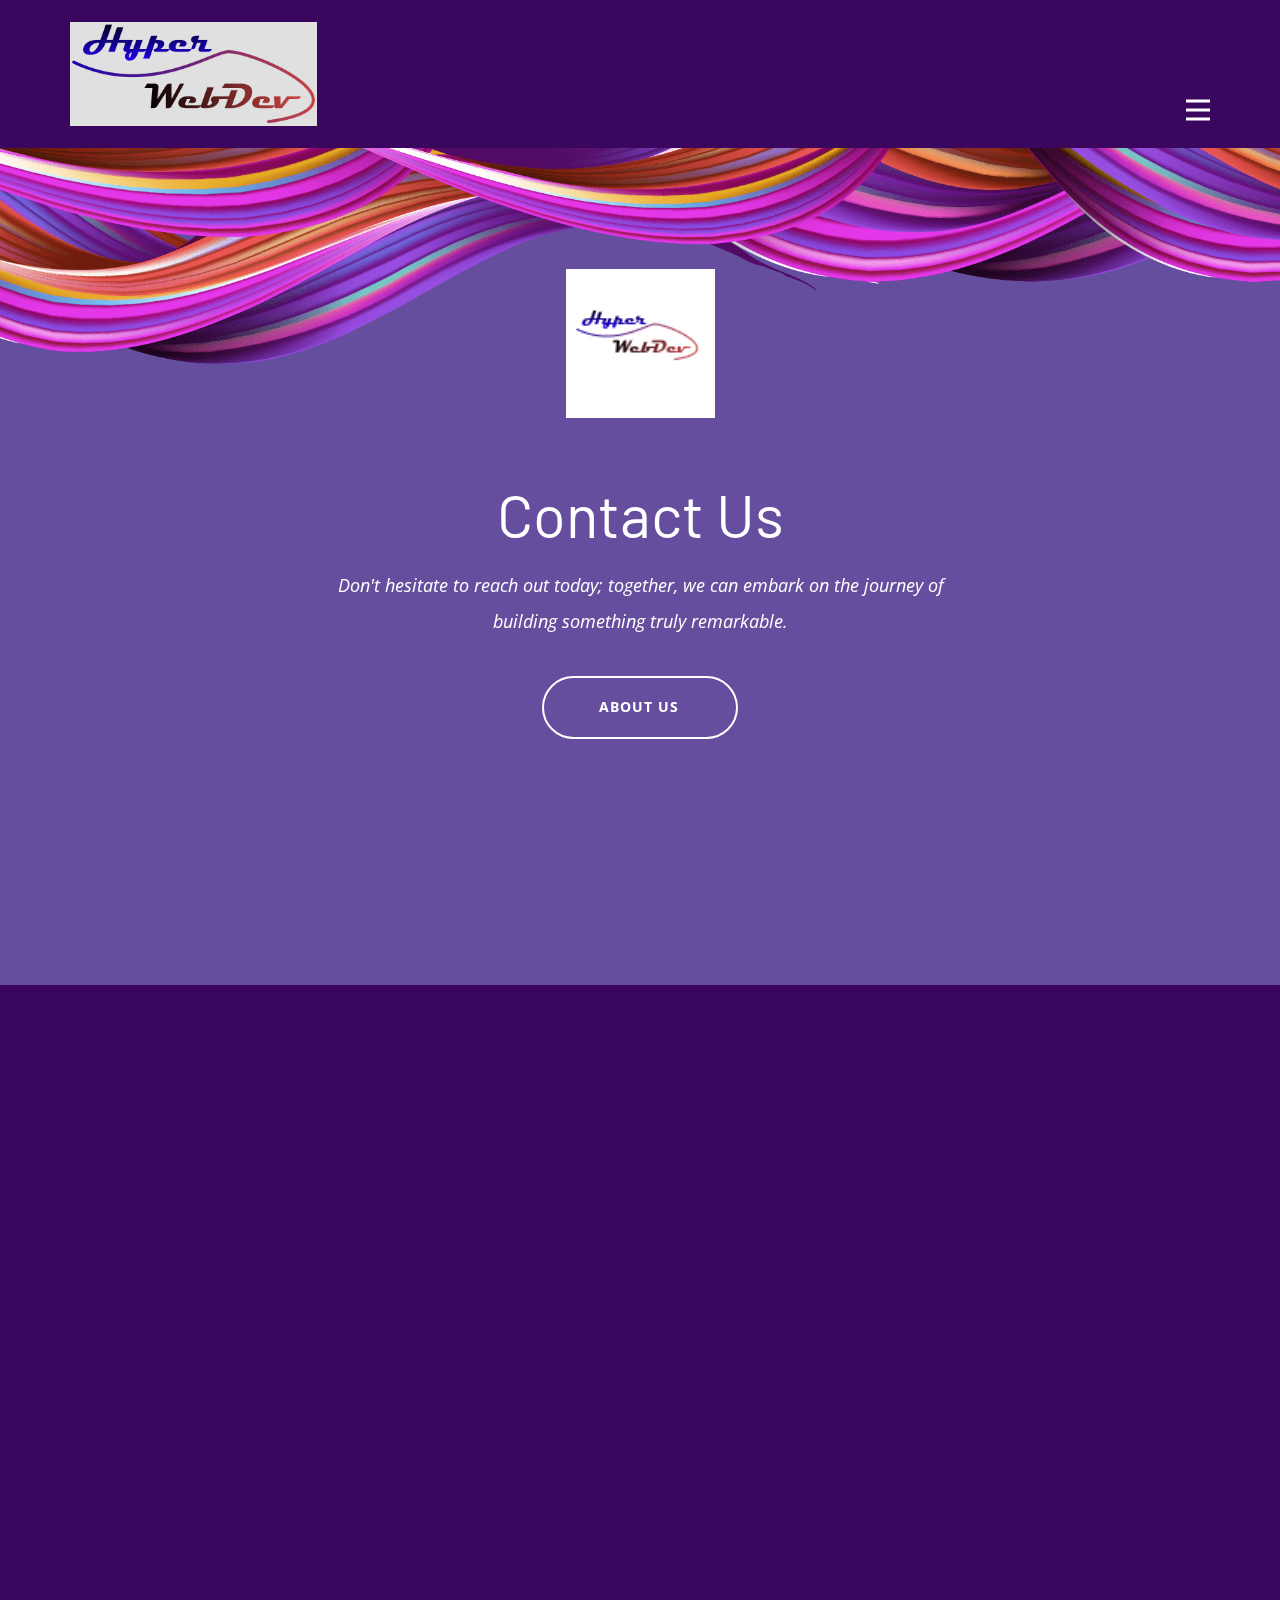
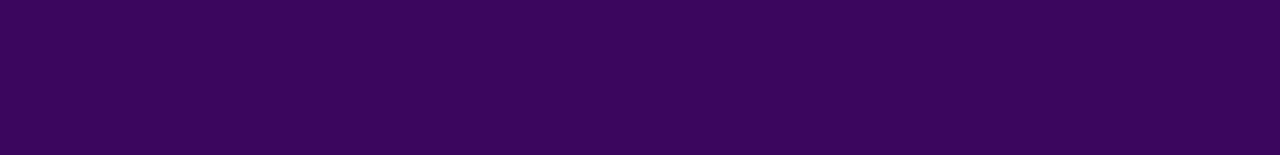
<file: Contact-US.html>
<!DOCTYPE html>
<html style="font-size: 16px;" lang="en"><head>
    <meta name="viewport" content="width=device-width, initial-scale=1.0">
    <meta charset="utf-8">
    <meta name="keywords" content="Contact Us">
    <meta name="description" content="">
    <title>Contact US</title>
    <link rel="stylesheet" href="hyperwebdev.css" media="screen">
<link rel="stylesheet" href="Contact-US.css" media="screen">
    <script class="u-script" type="text/javascript" src="jquery.js" defer=""></script>
    <script class="u-script" type="text/javascript" src="hyperwebdev.js" defer=""></script>
    <meta name="referrer" content="origin">
    <link id="u-theme-google-font" rel="stylesheet" href="https://fonts.googleapis.com/css?family=Open+Sans:300,300i,400,400i,500,500i,600,600i,700,700i,800,800i|Barlow:100,100i,200,200i,300,300i,400,400i,500,500i,600,600i,700,700i,800,800i,900,900i">
    
    
    
    
    <script type="application/ld+json">{
		"@context": "http://schema.org",
		"@type": "Organization",
		"name": "",
		"logo": "images/Screenshot2024-05-07183040.png"
}</script>
    <meta name="theme-color" content="#29b7dd">
    <meta property="og:title" content="Contact US">
    <meta property="og:type" content="website">
  <meta data-intl-tel-input-cdn-path="intlTelInput/"></head>
  <body data-path-to-root="./" data-include-products="false" class="u-body u-xl-mode" data-lang="en"><header class="u-clearfix u-header u-palette-2-base u-header" id="sec-2485"><div class="u-clearfix u-sheet u-valign-middle u-sheet-1">
        <a href="Home.html" class="u-image u-logo u-image-1" data-image-width="716" data-image-height="302" title="Home">
          <img src="images/Screenshot2024-05-07183040.png" class="u-logo-image u-logo-image-1">
        </a>
        <nav class="u-menu u-menu-hamburger u-offcanvas u-menu-1" data-responsive-from="XL">
          <div class="menu-collapse" style="font-size: 1rem; letter-spacing: 0px; font-weight: 700; text-transform: uppercase;">
            <a class="u-button-style u-custom-active-border-color u-custom-border u-custom-border-color u-custom-borders u-custom-hover-border-color u-custom-left-right-menu-spacing u-custom-padding-bottom u-custom-text-color u-custom-text-hover-color u-custom-top-bottom-menu-spacing u-nav-link u-text-active-palette-1-base u-text-hover-palette-2-base u-text-white" href="#">
              <svg class="u-svg-link" viewBox="0 0 24 24"><use xlink:href="#menu-hamburger"></use></svg>
              <svg class="u-svg-content" version="1.1" id="menu-hamburger" viewBox="0 0 16 16" x="0px" y="0px" xmlns:xlink="http://www.w3.org/1999/xlink" xmlns="http://www.w3.org/2000/svg"><g><rect y="1" width="16" height="2"></rect><rect y="7" width="16" height="2"></rect><rect y="13" width="16" height="2"></rect>
</g></svg>
            </a>
          </div>
          <div class="u-nav-container" wfd-invisible="true">
            <ul class="u-nav u-spacing-30 u-unstyled u-nav-1"><li class="u-nav-item"><a class="u-border-2 u-border-active-palette-1-base u-border-hover-palette-1-base u-border-no-left u-border-no-right u-border-no-top u-button-style u-nav-link u-text-active-palette-1-base u-text-grey-90 u-text-hover-grey-90" href="Home.html" style="padding: 10px 0px;">Home</a>
</li><li class="u-nav-item"><a class="u-border-2 u-border-active-palette-1-base u-border-hover-palette-1-base u-border-no-left u-border-no-right u-border-no-top u-button-style u-nav-link u-text-active-palette-1-base u-text-grey-90 u-text-hover-grey-90" href="Product-Showcase.html" style="padding: 10px 0px;">Product Showcase</a>
</li><li class="u-nav-item"><a class="u-border-2 u-border-active-palette-1-base u-border-hover-palette-1-base u-border-no-left u-border-no-right u-border-no-top u-button-style u-nav-link u-text-active-palette-1-base u-text-grey-90 u-text-hover-grey-90" href="About.html" style="padding: 10px 0px;">About</a>
</li><li class="u-nav-item"><a class="u-border-2 u-border-active-palette-1-base u-border-hover-palette-1-base u-border-no-left u-border-no-right u-border-no-top u-button-style u-nav-link u-text-active-palette-1-base u-text-grey-90 u-text-hover-grey-90" href="Contact-US.html" style="padding: 10px 0px;">Contact US</a>
</li></ul>
          </div>
          <div class="u-nav-container-collapse">
            <div class="u-black u-container-style u-inner-container-layout u-opacity u-opacity-95 u-sidenav">
              <div class="u-inner-container-layout u-sidenav-overflow">
                <div class="u-menu-close"></div>
                <ul class="u-align-center u-nav u-popupmenu-items u-unstyled u-nav-2"><li class="u-nav-item"><a class="u-button-style u-nav-link" href="Home.html" style="padding: 10px 20px;">Home</a>
</li><li class="u-nav-item"><a class="u-button-style u-nav-link" href="Product-Showcase.html" style="padding: 10px 20px;">Product Showcase</a>
</li><li class="u-nav-item"><a class="u-button-style u-nav-link" href="About.html" style="padding: 10px 20px;">About</a>
</li><li class="u-nav-item"><a class="u-button-style u-nav-link" href="Contact-US.html" style="padding: 10px 20px;">Contact US</a>
</li></ul>
              </div>
            </div>
            <div class="u-black u-menu-overlay u-opacity u-opacity-70" wfd-invisible="true"></div>
          </div>
        </nav>
      </div></header>
    <section class="u-align-center u-clearfix u-container-align-center u-image u-section-1" id="carousel_982e" data-image-width="1980" data-image-height="1386">
      <div class="u-clearfix u-sheet u-sheet-1">
        <img class="u-image u-image-contain u-image-default u-image-1" src="images/Frame2.jpg" alt="" data-image-width="100" data-image-height="100" data-animation-name="customAnimationIn" data-animation-duration="1500" data-animation-delay="500">
        <h1 class="u-align-center u-text u-text-body-alt-color u-text-default u-text-1" data-animation-name="customAnimationIn" data-animation-duration="1500" data-animation-delay="250">Contact Us</h1>
        <p class="u-align-center u-text u-text-body-alt-color u-text-2" data-animation-name="customAnimationIn" data-animation-duration="1500"> Don't hesitate to reach out today; together, we can embark on the journey of building something truly remarkable.</p>
        <a href="About.html" class="u-active-white u-align-center u-border-2 u-border-active-white u-border-hover-white u-border-white u-btn u-btn-round u-button-style u-hover-white u-none u-radius-50 u-text-hover-palette-2-base u-btn-1" data-animation-name="customAnimationIn" data-animation-duration="1500" data-animation-delay="500">About us </a>
      </div>
    </section>
    <section class="u-align-center u-clearfix u-container-align-center u-palette-2-base u-section-2" id="sec-32ed">
      <div class="u-clearfix u-sheet u-valign-middle u-sheet-1">
        <div class="data-layout-selected u-clearfix u-expanded-width u-layout-wrap u-layout-wrap-1">
          <div class="u-layout">
            <div class="u-layout-row">
              <div class="u-container-align-left u-container-style u-layout-cell u-size-22 u-layout-cell-1" data-animation-name="customAnimationIn" data-animation-duration="1500">
                <div class="u-container-layout u-valign-top u-container-layout-1">
                  <h3 class="u-align-left u-text u-text-default u-text-1"> Start Your Project</h3>
                  <p class="u-align-left u-text u-text-default u-text-2"> Start the conversation. We combine best-in-category engineering, web design, and website development thinking to create engaging and emotionally connected products.</p>
                  <p class="u-align-left u-text u-text-default u-text-3"> All Other Inquiries please email:<a href="mailto:ogduoyt@gmail.com" class="u-active-none u-border-1 u-border-active-palette-2-light-1 u-border-hover-palette-2-light-1 u-border-no-left u-border-no-right u-border-no-top u-border-white u-bottom-left-radius-0 u-bottom-right-radius-0 u-btn u-button-link u-button-style u-hover-none u-none u-radius-0 u-text-active-palette-2-light-2 u-text-body-alt-color u-text-hover-palette-2-light-2 u-top-left-radius-0 u-top-right-radius-0 u-btn-1">OGDuoYT@gmail.com</a>
                  </p>
                </div>
              </div>
              <div class="u-container-align-center u-container-style u-layout-cell u-size-38 u-layout-cell-2" data-animation-name="customAnimationIn" data-animation-duration="1500" data-animation-delay="500">
                <div class="u-container-layout u-valign-top u-container-layout-2">
                  <div class="u-form u-form-1">
                    <form action="mailto:ogduoyt@gmail.com" method="post" enctype="text/plain" class="u-clearfix u-form-spacing-28 u-form-vertical u-inner-form" style="padding: 0px;" source="email" name="form">
                      <div class="u-form-group u-form-name u-form-partition-factor-2 u-form-group-1">
                        <label for="name-8e54" class="u-label">First Name</label>
                        <input type="text" placeholder="Enter your First Name" id="name-8e54" name="name-1" class="u-border-2 u-border-no-left u-border-no-right u-border-no-top u-border-white u-input u-input-rectangle u-none" required="">
                      </div>
                      <div class="u-form-group u-form-name u-form-partition-factor-2 u-form-group-2">
                        <label for="name-8e54" class="u-label">Last Name</label>
                        <input type="text" placeholder="Enter your Last Name" id="name-8e54" name="name-2" class="u-border-2 u-border-no-left u-border-no-right u-border-no-top u-border-white u-input u-input-rectangle u-none" required="">
                      </div>
                      <div class="u-form-email u-form-group u-form-partition-factor-2">
                        <label for="email-c6a3" class="u-label">Email</label>
                        <input type="email" placeholder="Enter a valid email address" id="email-c6a3" name="email" class="u-border-2 u-border-no-left u-border-no-right u-border-no-top u-border-white u-input u-input-rectangle u-none" required="" wfd-id="id114">
                      </div>
                      <div class="u-form-group u-form-partition-factor-2 u-form-phone u-form-group-4">
                        <label for="phone-84d9" class="u-label">Phone</label>
                        <input type="tel" pattern="\+?\d{0,3}[\s\(\-]?([0-9]{2,3})[\s\)\-]?([\s\-]?)([0-9]{3})[\s\-]?([0-9]{2})[\s\-]?([0-9]{2})" placeholder="Enter your phone (e.g. +14155552675)" id="phone-84d9" name="phone" class="u-border-2 u-border-no-left u-border-no-right u-border-no-top u-border-white u-input u-input-rectangle u-none" required="" wfd-id="id116">
                      </div>
                      <div class="u-form-group u-form-group-5">
                        <label for="text-9d54" class="u-label">Company</label>
                        <input type="text" placeholder="" id="text-9d54" name="text" class="u-border-2 u-border-no-left u-border-no-right u-border-no-top u-border-white u-input u-input-rectangle u-none">
                      </div>
                      <div class="u-form-group u-form-message">
                        <label for="message-c6a3" class="u-label">Message</label>
                        <textarea placeholder="Enter your message" rows="4" cols="50" id="message-c6a3" name="message" class="u-border-2 u-border-no-left u-border-no-right u-border-no-top u-border-white u-input u-input-rectangle u-none" required=""></textarea>
                      </div>
                      <div class="u-align-center u-form-group u-form-submit">
                        <a href="#" class="u-border-none u-btn u-btn-round u-btn-submit u-button-style u-palette-3-base u-radius-50 u-btn-2">Submit</a>
                        <input type="submit" value="submit" class="u-form-control-hidden" wfd-id="id118">
                      </div>
                      <div class="u-form-send-message u-form-send-success"> Thank you! Your message has been sent. </div>
                      <div class="u-form-send-error u-form-send-message"> Unable to send your message. Please fix errors then try again. </div>
                      <input type="hidden" value="" name="recaptchaResponse" wfd-id="id119">
                      <input type="hidden" name="formServices" value="4943099c-de14-06e6-4886-7fd95d3528a4">
                    </form>
                  </div>
                </div>
              </div>
            </div>
          </div>
        </div>
      </div>
    </section>

  
</body></html>
</file>
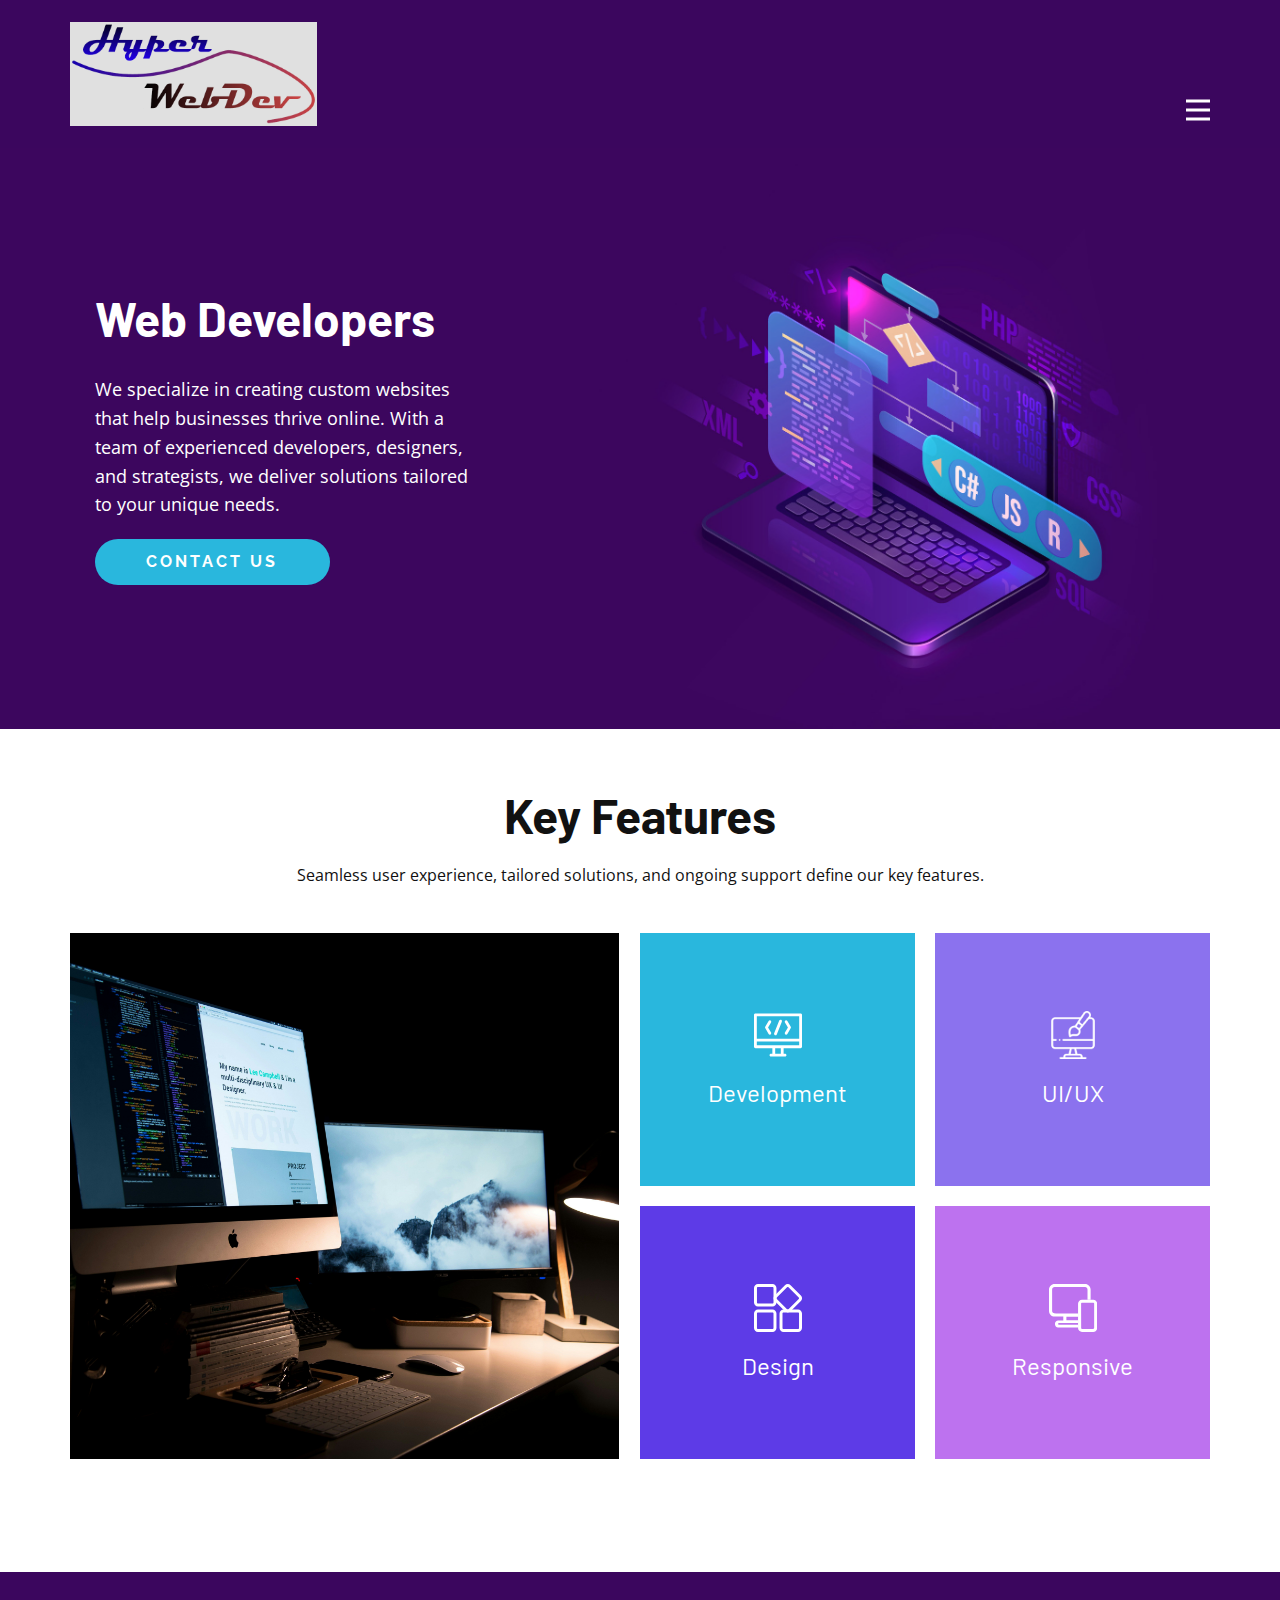
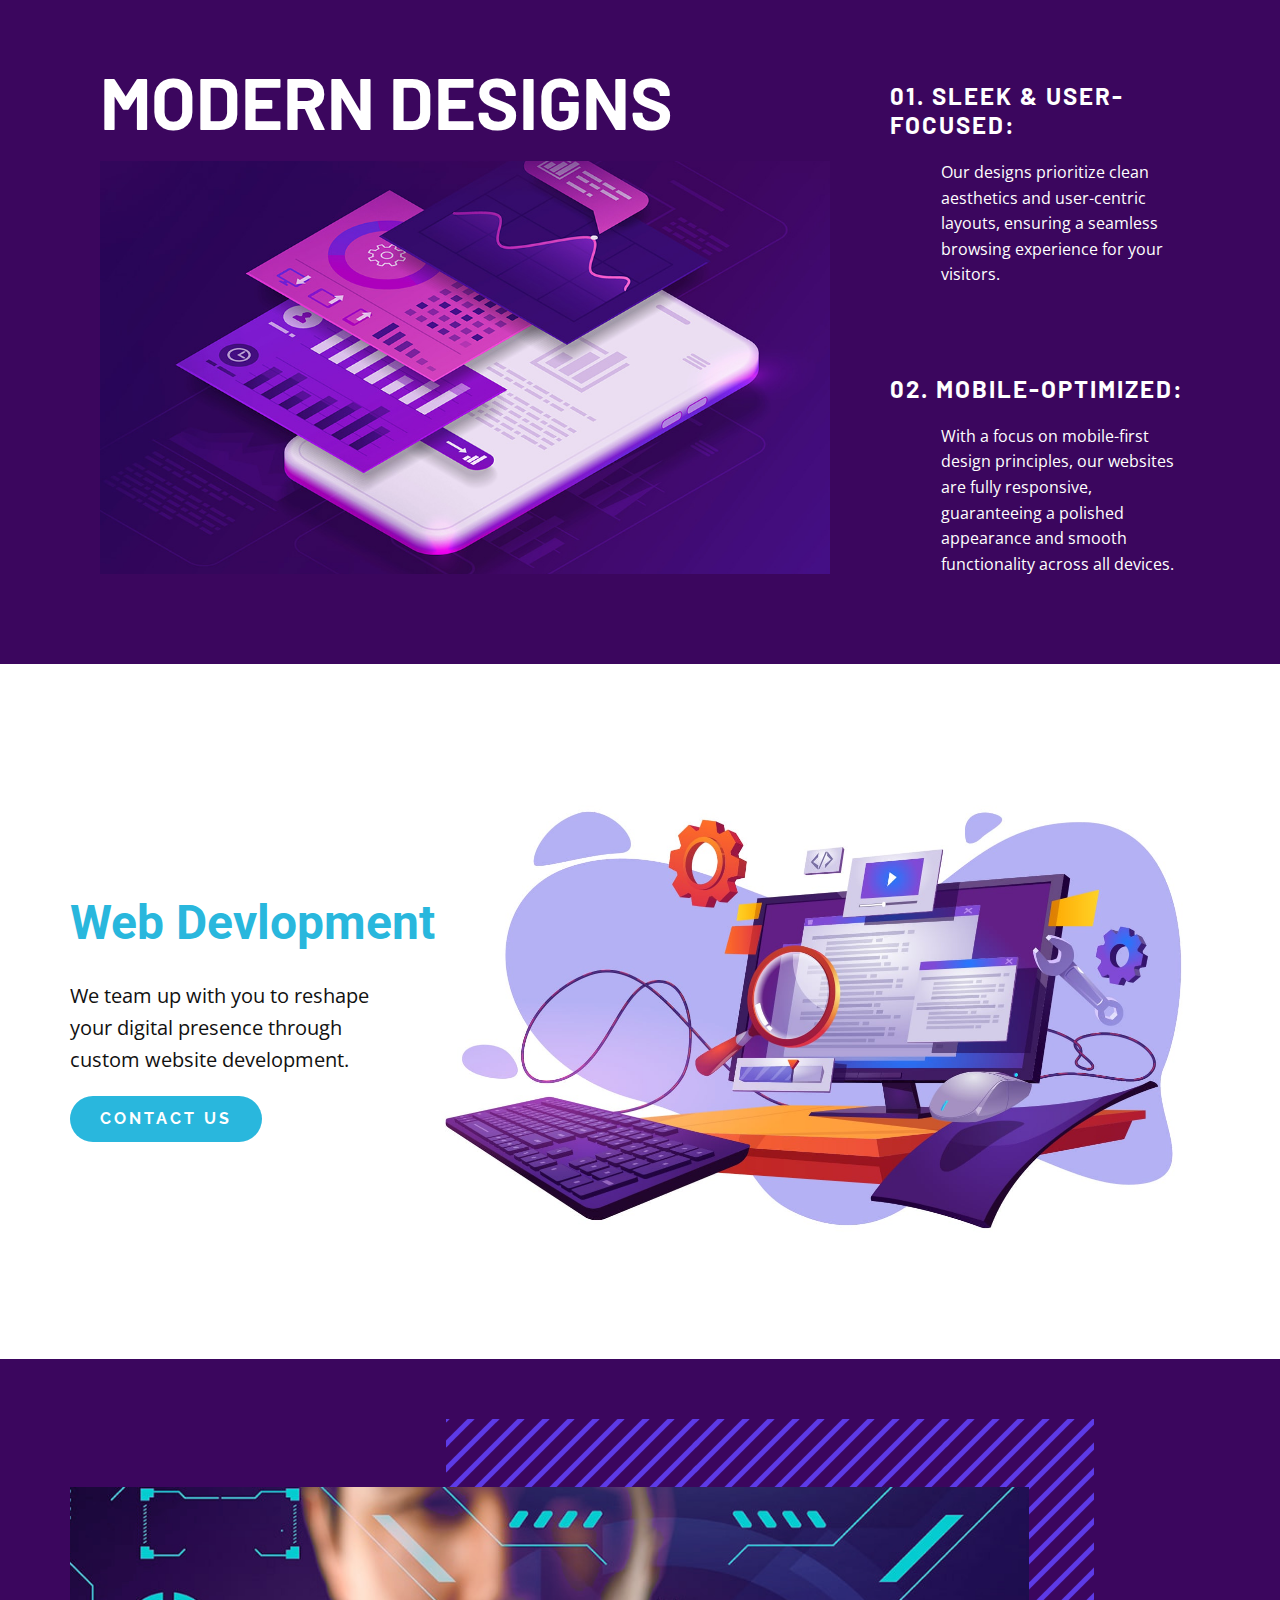
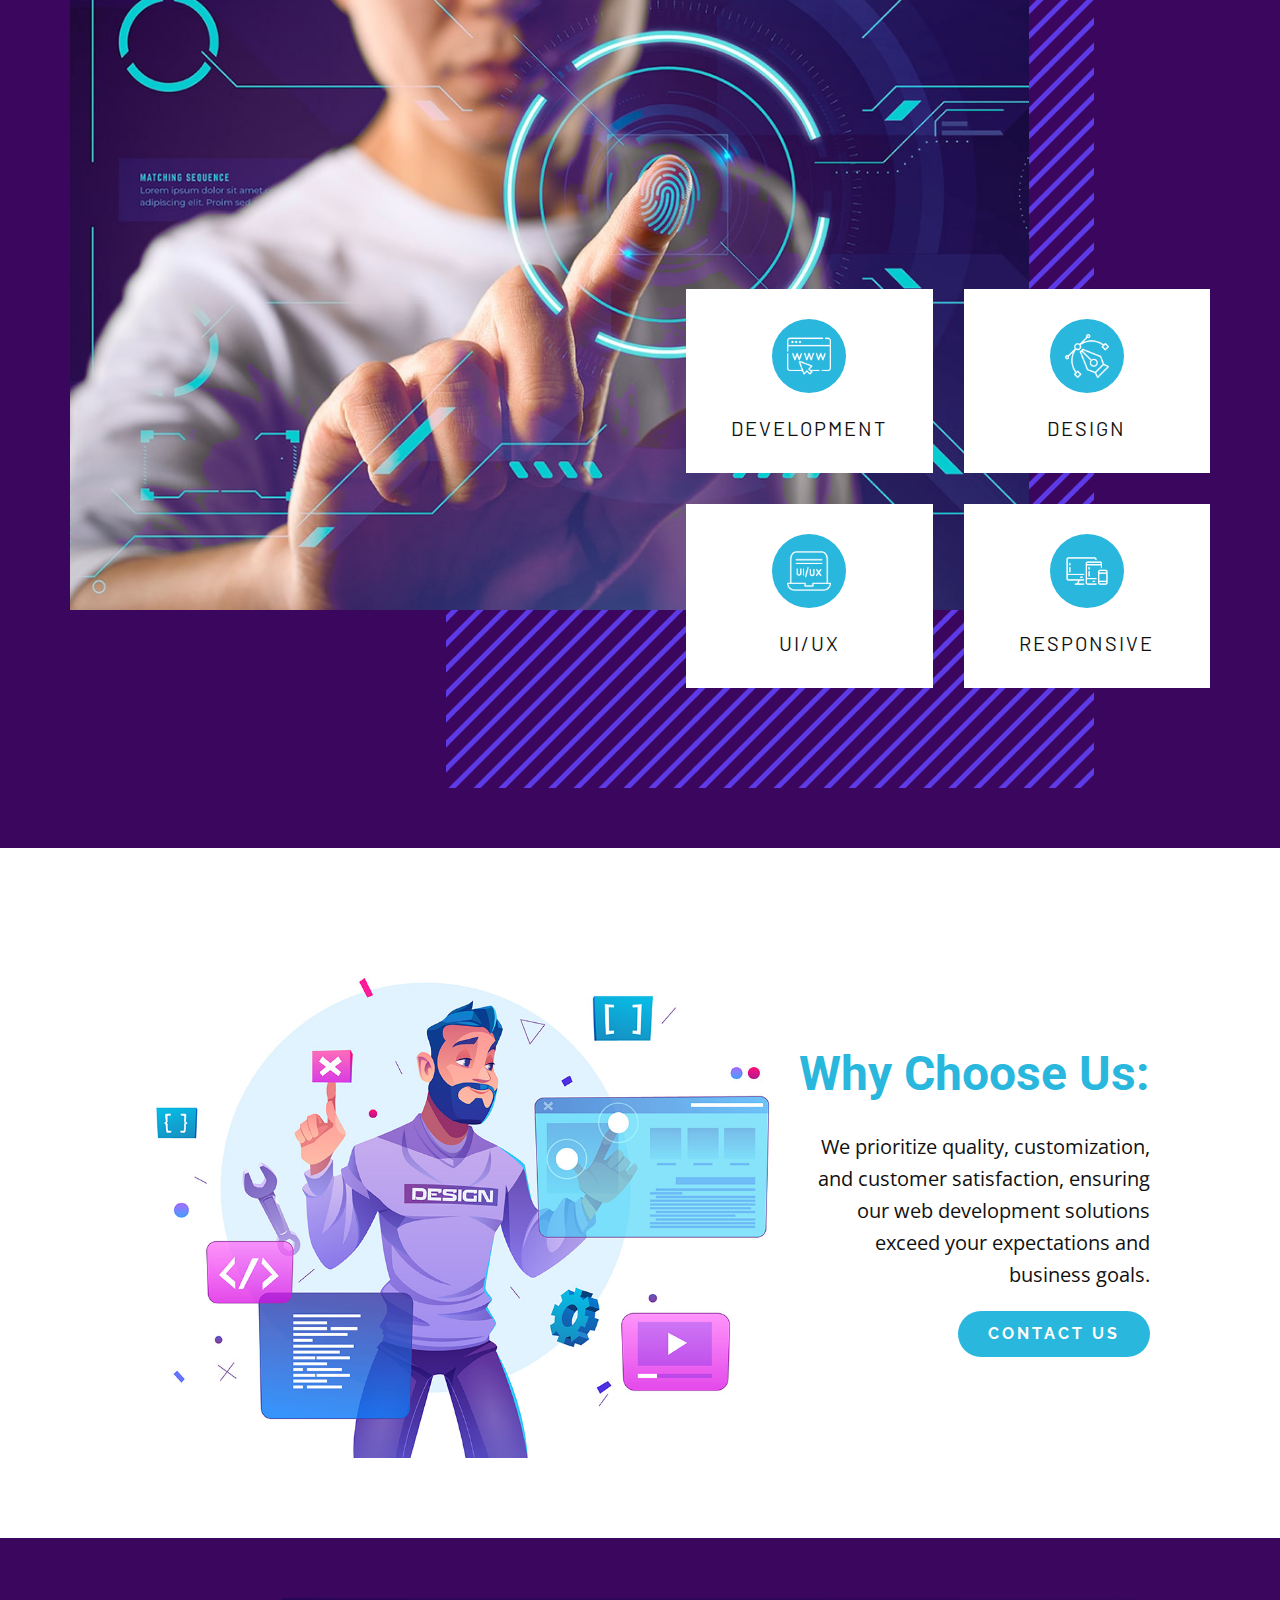
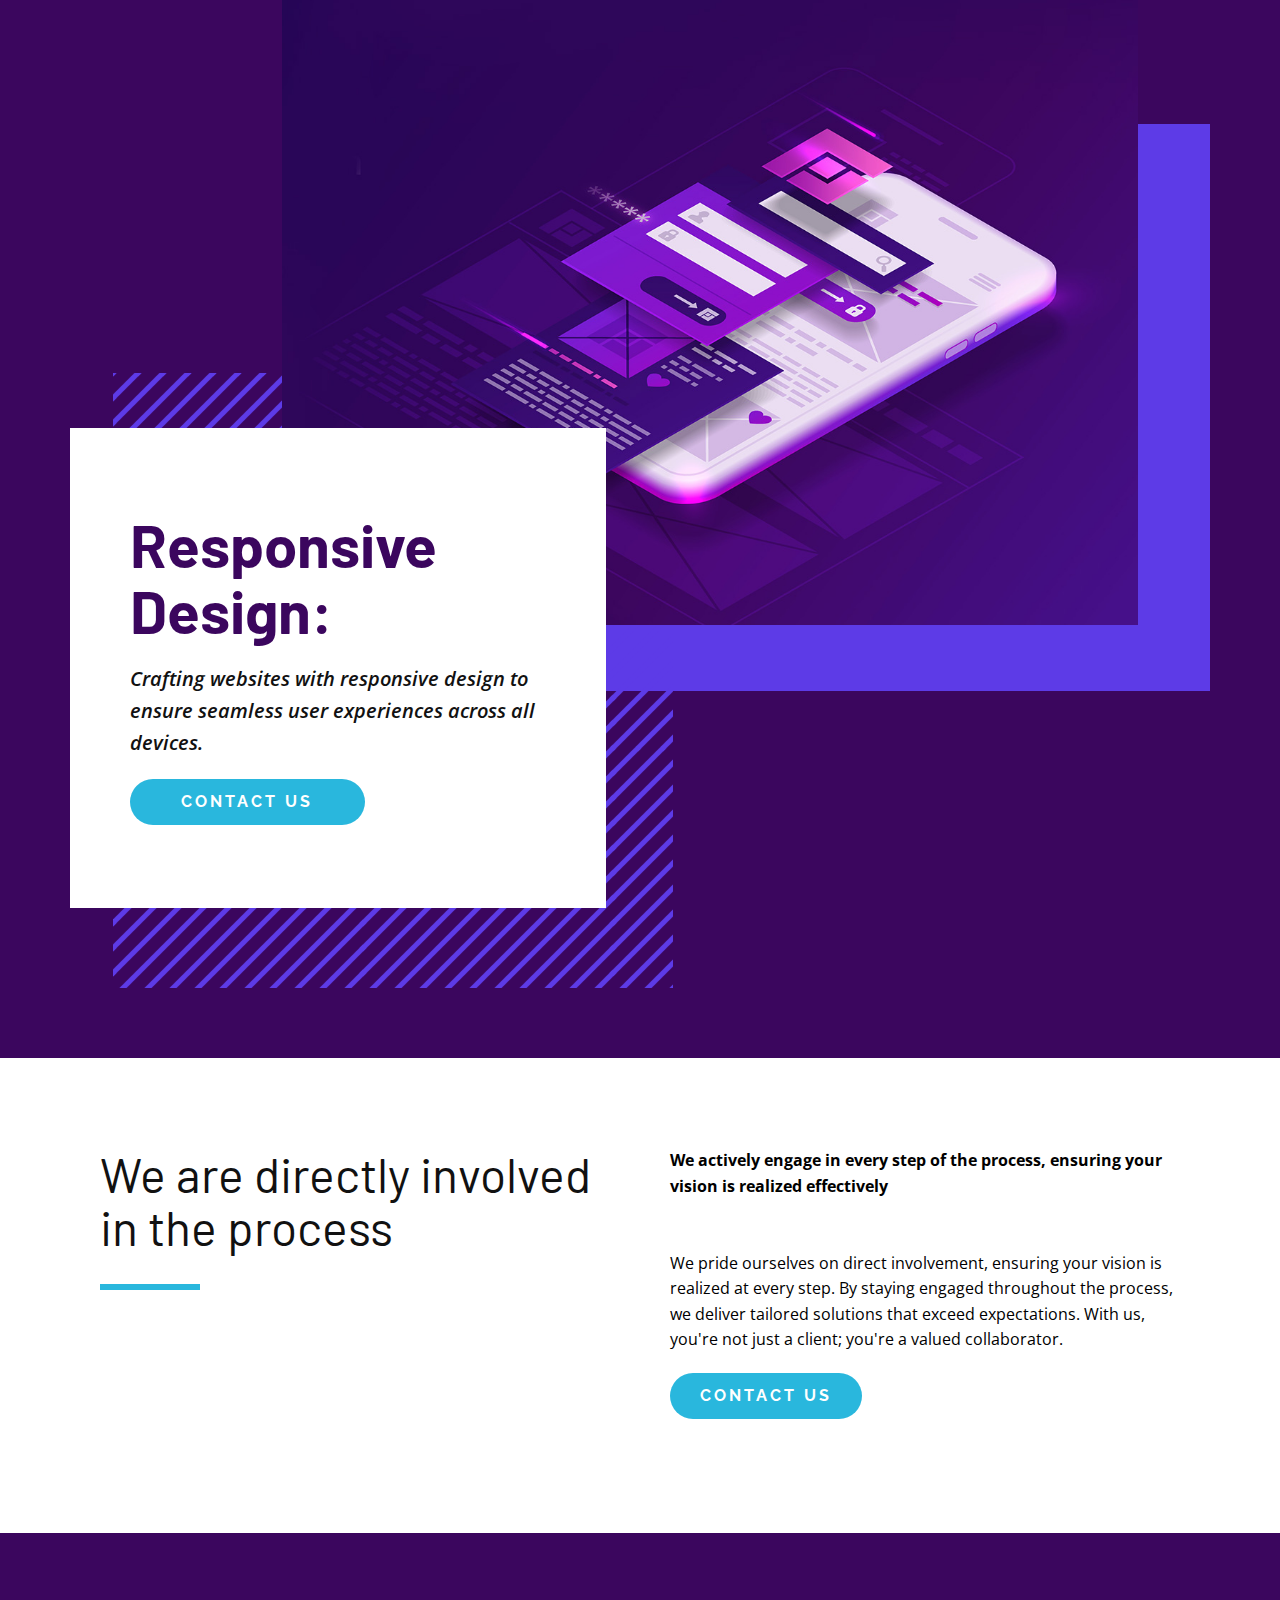
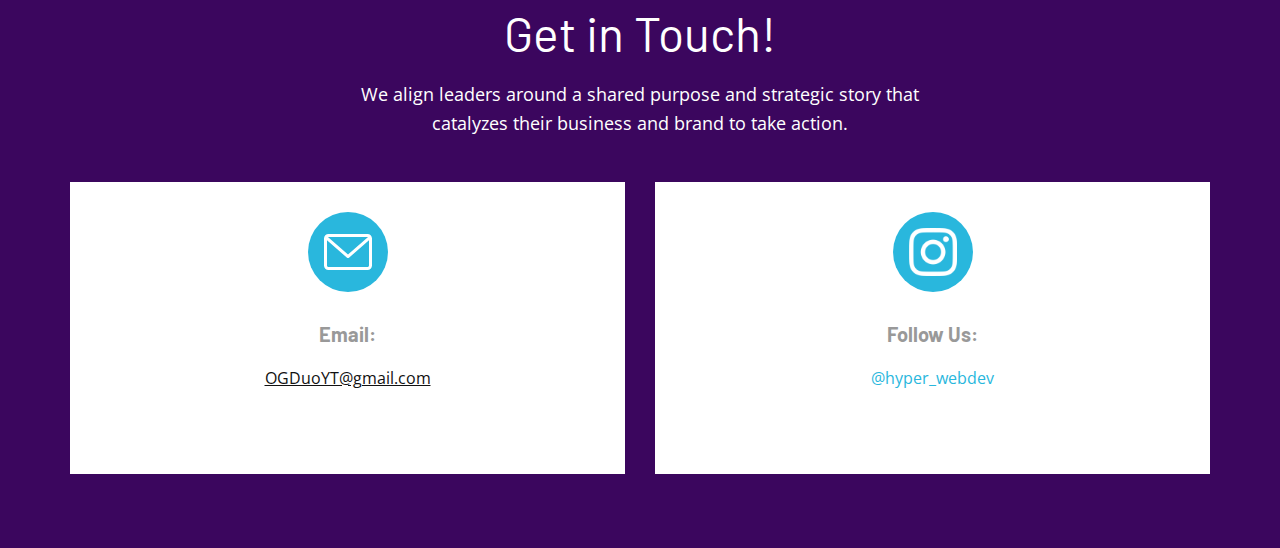
<file: Home.html>
<!DOCTYPE html>
<html style="font-size: 16px;" lang="en"><head>
    <meta name="viewport" content="width=device-width, initial-scale=1.0">
    <meta charset="utf-8">
    <meta name="keywords" content="Web Software Developers, Key Features, Data Visualization, IT solutions, IT solutions, Web Analytics, We are directly involved in t​he process, Get in Touch!">
    <meta name="description" content="">
    <title>Home</title>
    <link rel="stylesheet" href="hyperwebdev.css" media="screen">
<link rel="stylesheet" href="Home.css" media="screen">
    <script class="u-script" type="text/javascript" src="jquery.js" defer=""></script>
    <script class="u-script" type="text/javascript" src="hyperwebdev.js" defer=""></script>
    <link id="u-theme-google-font" rel="stylesheet" href="https://fonts.googleapis.com/css?family=Open+Sans:300,300i,400,400i,500,500i,600,600i,700,700i,800,800i|Barlow:100,100i,200,200i,300,300i,400,400i,500,500i,600,600i,700,700i,800,800i,900,900i">
    <link id="u-page-google-font" rel="stylesheet" href="https://fonts.googleapis.com/css?family=Raleway:100,100i,200,200i,300,300i,400,400i,500,500i,600,600i,700,700i,800,800i,900,900i|Roboto:100,100i,300,300i,400,400i,500,500i,700,700i,900,900i|Barlow:100,100i,200,200i,300,300i,400,400i,500,500i,600,600i,700,700i,800,800i,900,900i">
    
    
    
    
    
    
    
    
    
    
    
    <script type="application/ld+json">{
		"@context": "http://schema.org",
		"@type": "Organization",
		"name": "",
		"logo": "images/Screenshot2024-05-07183040.png"
}</script>
    <meta name="theme-color" content="#29b7dd">
    <meta property="og:title" content="Home">
    <meta property="og:type" content="website">
  <meta data-intl-tel-input-cdn-path="intlTelInput/"></head>
  <body data-path-to-root="./" data-include-products="false" class="u-body u-xl-mode" data-lang="en"><header class="u-clearfix u-header u-palette-2-base u-header" id="sec-2485"><div class="u-clearfix u-sheet u-valign-middle u-sheet-1">
        <a href="Home.html" class="u-image u-logo u-image-1" data-image-width="716" data-image-height="302" title="Home">
          <img src="images/Screenshot2024-05-07183040.png" class="u-logo-image u-logo-image-1">
        </a>
        <nav class="u-menu u-menu-hamburger u-offcanvas u-menu-1" data-responsive-from="XL">
          <div class="menu-collapse" style="font-size: 1rem; letter-spacing: 0px; font-weight: 700; text-transform: uppercase;">
            <a class="u-button-style u-custom-active-border-color u-custom-border u-custom-border-color u-custom-borders u-custom-hover-border-color u-custom-left-right-menu-spacing u-custom-padding-bottom u-custom-text-color u-custom-text-hover-color u-custom-top-bottom-menu-spacing u-nav-link u-text-active-palette-1-base u-text-hover-palette-2-base u-text-white" href="#">
              <svg class="u-svg-link" viewBox="0 0 24 24"><use xlink:href="#menu-hamburger"></use></svg>
              <svg class="u-svg-content" version="1.1" id="menu-hamburger" viewBox="0 0 16 16" x="0px" y="0px" xmlns:xlink="http://www.w3.org/1999/xlink" xmlns="http://www.w3.org/2000/svg"><g><rect y="1" width="16" height="2"></rect><rect y="7" width="16" height="2"></rect><rect y="13" width="16" height="2"></rect>
</g></svg>
            </a>
          </div>
          <div class="u-nav-container" wfd-invisible="true">
            <ul class="u-nav u-spacing-30 u-unstyled u-nav-1"><li class="u-nav-item"><a class="u-border-2 u-border-active-palette-1-base u-border-hover-palette-1-base u-border-no-left u-border-no-right u-border-no-top u-button-style u-nav-link u-text-active-palette-1-base u-text-grey-90 u-text-hover-grey-90" href="Home.html" style="padding: 10px 0px;">Home</a>
</li><li class="u-nav-item"><a class="u-border-2 u-border-active-palette-1-base u-border-hover-palette-1-base u-border-no-left u-border-no-right u-border-no-top u-button-style u-nav-link u-text-active-palette-1-base u-text-grey-90 u-text-hover-grey-90" href="Product-Showcase.html" style="padding: 10px 0px;">Product Showcase</a>
</li><li class="u-nav-item"><a class="u-border-2 u-border-active-palette-1-base u-border-hover-palette-1-base u-border-no-left u-border-no-right u-border-no-top u-button-style u-nav-link u-text-active-palette-1-base u-text-grey-90 u-text-hover-grey-90" href="About.html" style="padding: 10px 0px;">About</a>
</li><li class="u-nav-item"><a class="u-border-2 u-border-active-palette-1-base u-border-hover-palette-1-base u-border-no-left u-border-no-right u-border-no-top u-button-style u-nav-link u-text-active-palette-1-base u-text-grey-90 u-text-hover-grey-90" href="Contact-US.html" style="padding: 10px 0px;">Contact US</a>
</li></ul>
          </div>
          <div class="u-nav-container-collapse">
            <div class="u-black u-container-style u-inner-container-layout u-opacity u-opacity-95 u-sidenav">
              <div class="u-inner-container-layout u-sidenav-overflow">
                <div class="u-menu-close"></div>
                <ul class="u-align-center u-nav u-popupmenu-items u-unstyled u-nav-2"><li class="u-nav-item"><a class="u-button-style u-nav-link" href="Home.html" style="padding: 10px 20px;">Home</a>
</li><li class="u-nav-item"><a class="u-button-style u-nav-link" href="Product-Showcase.html" style="padding: 10px 20px;">Product Showcase</a>
</li><li class="u-nav-item"><a class="u-button-style u-nav-link" href="About.html" style="padding: 10px 20px;">About</a>
</li><li class="u-nav-item"><a class="u-button-style u-nav-link" href="Contact-US.html" style="padding: 10px 20px;">Contact US</a>
</li></ul>
              </div>
            </div>
            <div class="u-black u-menu-overlay u-opacity u-opacity-70" wfd-invisible="true"></div>
          </div>
        </nav>
      </div></header>
    <section class="u-align-left u-clearfix u-image u-section-1" id="carousel_3e8e" data-image-width="1980" data-image-height="1350">
      <div class="u-clearfix u-sheet u-valign-middle u-sheet-1">
        <div class="data-layout-selected u-clearfix u-expanded-width u-layout-wrap u-layout-wrap-1">
          <div class="u-gutter-0 u-layout">
            <div class="u-layout-row">
              <div class="u-align-left u-container-style u-layout-cell u-left-cell u-shape-rectangle u-size-27 u-layout-cell-1">
                <div class="u-container-layout u-valign-middle u-container-layout-1">
                  <h1 class="u-custom-font u-text u-text-body-alt-color u-text-1">Web Developers</h1>
                  <p class="u-text u-text-body-alt-color u-text-2"> We specialize in creating custom websites that help businesses thrive online. With a team of experienced developers, designers, and strategists, we deliver solutions tailored to your unique needs.</p>
                  <a href="Contact-US.html" class="u-active-palette-4-base u-btn u-btn-round u-button-style u-custom-font u-font-raleway u-hover-palette-4-base u-palette-1-base u-radius-50 u-text-body-alt-color u-btn-1">Contact us </a>
                </div>
              </div>
              <div class="u-align-left u-container-style u-image u-layout-cell u-right-cell u-size-33 u-image-1" data-image-width="1372" data-image-height="1235">
                <div class="u-container-layout u-valign-bottom u-container-layout-2"></div>
              </div>
            </div>
          </div>
        </div>
      </div>
    </section>
    <section class="u-align-center u-clearfix u-white u-section-2" id="carousel_7a94">
      <div class="u-clearfix u-sheet u-valign-middle-md u-valign-middle-sm u-valign-middle-xs u-sheet-1">
        <h1 class="u-align-center u-text u-text-1">Key Features</h1>
        <p class="u-text u-text-2"> Seamless user experience, tailored solutions, and ongoing support define our key features.</p>
        <img alt="" class="u-expanded-width-md u-expanded-width-sm u-expanded-width-xs u-image u-image-default u-image-1" src="images/25.jpeg" data-image-width="1280" data-image-height="854">
        <div class="u-expanded-width-md u-expanded-width-sm u-expanded-width-xs u-list u-list-1">
          <div class="u-repeater u-repeater-1">
            <div class="u-align-center u-container-style u-custom-item u-list-item u-palette-1-base u-repeater-item u-list-item-1">
              <div class="u-container-layout u-similar-container u-valign-middle u-container-layout-1"><span class="u-icon u-text-white u-icon-1"><svg class="u-svg-link" preserveAspectRatio="xMidYMin slice" viewBox="0 0 512 512" style=""><use xlink:href="#svg-ff34"></use></svg><svg class="u-svg-content" viewBox="0 0 512 512" id="svg-ff34"><g><path d="m497 26h-482c-8.284 0-15 6.716-15 15v340c0 8.284 6.716 15 15 15h181v60h-15c-8.284 0-15 6.716-15 15s6.716 15 15 15h150c8.284 0 15-6.716 15-15s-6.716-15-15-15h-15v-60h181c8.284 0 15-6.716 15-15v-340c0-8.284-6.716-15-15-15zm-15 30v240h-452v-240zm-196 400h-60v-60h60zm-256-90v-40h452v40z"></path><path d="m223.381 258.012c1.818.724 3.694 1.066 5.539 1.066 5.964 0 11.604-3.581 13.942-9.46l54.15-136.147c3.062-7.697-.697-16.42-8.395-19.481-7.698-3.063-16.42.697-19.481 8.395l-54.15 136.148c-3.061 7.696.698 16.417 8.395 19.479z"></path><path d="m335.557 250.526c2.367 1.372 4.953 2.023 7.504 2.023 5.177 0 10.213-2.683 12.994-7.484l36.363-62.777c2.741-4.732 2.69-10.58-.133-15.263l-36.363-60.315c-4.277-7.095-13.495-9.378-20.591-5.102-7.095 4.277-9.379 13.496-5.102 20.591l31.786 52.724-31.919 55.106c-4.153 7.167-1.708 16.345 5.461 20.497z"></path><path d="m155.945 245.065c2.782 4.802 7.817 7.484 12.994 7.484 2.551 0 5.138-.651 7.504-2.023 7.168-4.152 9.613-13.33 5.461-20.498l-31.919-55.106 31.786-52.724c4.277-7.095 1.993-16.313-5.102-20.591-7.096-4.278-16.314-1.993-20.591 5.102l-36.363 60.315c-2.823 4.683-2.874 10.531-.133 15.263z"></path>
</g></svg>
            
            
          </span>
                <h4 class="u-align-center u-text u-text-3">Development</h4>
              </div>
            </div>
            <div class="u-align-center u-container-style u-custom-item u-list-item u-palette-3-light-1 u-repeater-item u-list-item-2">
              <div class="u-container-layout u-similar-container u-valign-middle u-container-layout-2"><span class="u-file-icon u-icon u-text-white u-icon-2"><img src="images/3159310-664a0f41.png" alt=""></span>
                <h4 class="u-align-center u-text u-text-4">UI/UX</h4>
              </div>
            </div>
            <div class="u-align-center u-container-style u-custom-item u-list-item u-palette-3-base u-repeater-item u-shape-rectangle">
              <div class="u-container-layout u-similar-container u-valign-middle u-container-layout-3"><span class="u-icon u-text-white u-icon-3"><svg class="u-svg-link" preserveAspectRatio="xMidYMin slice" viewBox="0 0 128 128" style=""><use xlink:href="#svg-bc52"></use></svg><svg class="u-svg-content" viewBox="0 0 128 128" id="svg-bc52"><path d="m117.4 76c1.5 0 2.7 1.2 2.7 2.7v38.7c0 1.5-1.2 2.7-2.7 2.7h-38.7c-1.5 0-2.7-1.2-2.7-2.7v-38.7c0-1.5 1.2-2.7 2.7-2.7h38.7m0-7.9h-38.7c-5.8 0-10.6 4.8-10.6 10.6v38.7c0 5.8 4.8 10.6 10.6 10.6h38.7c5.8 0 10.6-4.8 10.6-10.6v-38.7c0-5.8-4.8-10.6-10.6-10.6z"></path><path d="m49.3 7.9c1.5 0 2.7 1.2 2.7 2.7v38.7c0 1.5-1.2 2.7-2.7 2.7h-38.7c-1.5 0-2.7-1.2-2.7-2.7v-38.7c0-1.5 1.2-2.7 2.7-2.7h38.7m0-7.9h-38.7c-5.8 0-10.6 4.8-10.6 10.6v38.7c0 5.8 4.8 10.6 10.6 10.6h38.7c5.8 0 10.6-4.8 10.6-10.6v-38.7c0-5.8-4.8-10.6-10.6-10.6z"></path><path d="m90 7.9c0.7 0 1.4 0.3 1.9 0.8l27.4 27.4c1 1 1 2.7 0 3.8l-27.4 27.3c-0.5 0.5-1.2 0.8-1.9 0.8s-1.4-0.3-1.9-0.8l-27.3-27.3c-1-1-1-2.7 0-3.8l27.3-27.4c0.6-0.5 1.3-0.8 1.9-0.8m0-7.9c-2.8 0-5.5 1.1-7.5 3.1l-27.3 27.4c-2 2-3.1 4.7-3.1 7.5s1.1 5.5 3.1 7.5l27.4 27.4c2 2 4.7 3.1 7.5 3.1s5.5-1.1 7.5-3.1l27.4-27.4c2-2 3.1-4.7 3.1-7.5s-1.1-5.5-3.1-7.5l-27.5-27.4c-2-2-4.6-3.1-7.5-3.1z"></path><path d="m49.3 76c1.5 0 2.7 1.2 2.7 2.7v38.7c0 1.5-1.2 2.7-2.7 2.7h-38.7c-1.5 0-2.7-1.2-2.7-2.7v-38.7c0-1.5 1.2-2.7 2.7-2.7h38.7m0-7.9h-38.7c-5.8 0-10.6 4.8-10.6 10.6v38.7c0 5.8 4.8 10.6 10.6 10.6h38.7c5.8 0 10.6-4.8 10.6-10.6v-38.7c0-5.8-4.8-10.6-10.6-10.6z"></path></svg>
            
            
          </span>
                <h4 class="u-align-center u-text u-text-5">Design</h4>
              </div>
            </div>
            <div class="u-align-center u-container-style u-list-item u-palette-2-light-1 u-repeater-item u-shape-rectangle u-list-item-4">
              <div class="u-container-layout u-similar-container u-valign-middle u-container-layout-4"><span class="u-icon u-text-white u-icon-4"><svg class="u-svg-link" preserveAspectRatio="xMidYMin slice" viewBox="0 0 128 128" style=""><use xlink:href="#svg-03b5"></use></svg><svg class="u-svg-content" viewBox="0 0 128 128" id="svg-03b5"><path d="m26.4 108.7c-1.2 0-2.2-1-2.2-2.2s1-2.2 4.7-2.2h48.7v-7.4h-31.2v-9.9h31.2v-8.4h-58.7c-7.7 0-10.6-3-10.6-6.6v-57.1c0-3.7 3-6.6 6.6-6.6h81.2c3.7 0 6.6 3 6.6 6.6v27h8.3v-27c0-8.2-6.7-14.9-14.9-14.9h-81.2c-8.2 0-14.9 6.7-14.9 14.9v57.1c0 8.2 6.7 14.9 14.9 14.9h23.2v10.1h-13.8c-4.3 0-8.5 3.7-8.5 9.5v0.2c0 4.6 3.7 9.3 8.3 9.3h53.5v-7.3h-51.2z"></path><path d="m118 41.9h-30c-5.8 0-10.5 4.7-10.5 10.6 0 0 0.1 66.3 0.1 66.4 0 4.3 5.1 9 10.4 9h30c5.6 0 10.2-4.4 10.5-10.1v-65.3c0-5.9-4.7-10.6-10.5-10.6zm2.4 75.5c-0.1 1.3-1.1 2.3-2.4 2.3h-30c-1 0-1.9-0.7-2.2-1.6l-0.2-65.6c0-1.3 1.1-2.4 2.4-2.4h30c1.3 0 2.4 1.1 2.4 2.4v64.9z"></path></svg>
            
            
          </span>
                <h4 class="u-align-center u-text u-text-6">Responsive</h4>
              </div>
            </div>
          </div>
        </div>
      </div>
    </section>
    <section class="u-align-center-lg u-align-center-md u-align-center-sm u-align-center-xs u-clearfix u-palette-2-base u-section-3" id="carousel_3f86">
      <div class="u-clearfix u-sheet u-valign-middle-lg u-valign-middle-md u-valign-middle-sm u-valign-middle-xs u-sheet-1">
        <div class="data-layout-selected u-clearfix u-expanded-width-md u-expanded-width-sm u-expanded-width-xs u-layout-wrap u-layout-wrap-1">
          <div class="u-layout">
            <div class="u-layout-row">
              <div class="u-container-style u-layout-cell u-size-60 u-layout-cell-1">
                <div class="u-container-layout u-container-layout-1">
                  <h2 class="u-text u-text-1">MODERN DESIGNS </h2>
                  <img src="images/ssssss.jpg" alt="" class="u-expanded-width u-image u-image-default u-image-1" data-image-width="1080" data-image-height="735">
                </div>
              </div>
            </div>
          </div>
        </div>
        <div class="u-list u-list-1">
          <div class="u-repeater u-repeater-1">
            <div class="u-container-style u-list-item u-repeater-item">
              <div class="u-container-layout u-similar-container u-container-layout-2">
                <h3 class="u-text u-text-2">01. ​Sleek &amp; User-&nbsp; &nbsp; &nbsp; &nbsp; &nbsp; &nbsp; &nbsp; Focused:</h3>
                <p class="u-text u-text-3"> Our designs prioritize clean aesthetics and user-centric layouts, ensuring a seamless browsing experience for your visitors.</p>
              </div>
            </div>
            <div class="u-container-style u-list-item u-repeater-item">
              <div class="u-container-layout u-similar-container u-container-layout-3">
                <h3 class="u-text u-text-4">02. ​Mobile-Optimized:</h3>
                <p class="u-text u-text-5"> With a focus on mobile-first design principles, our websites are fully responsive, guaranteeing a polished appearance and smooth functionality across all devices.</p>
              </div>
            </div>
          </div>
        </div>
      </div>
    </section>
    <section class="u-align-center-xs u-clearfix u-section-4" src="" id="carousel_46bf">
      <div class="u-clearfix u-sheet u-valign-middle-xl u-sheet-1">
        <img class="u-expanded-width-md u-image u-image-contain u-image-1" src="images/Untitled-1-min.jpg">
        <div class="u-align-center-md u-align-center-sm u-align-center-xs u-border-no-bottom u-border-no-left u-border-no-right u-border-no-top u-container-style u-expanded-width-md u-expanded-width-sm u-expanded-width-xs u-group u-shape-rectangle u-group-1">
          <div class="u-container-layout u-valign-middle u-container-layout-1">
            <h1 class="u-text u-text-palette-1-base u-text-1">Web Devlopment</h1>
            <p class="u-large-text u-text u-text-variant u-text-2"> We team up with you to reshape your digital presence through custom website development.</p>
            <a href="Contact-US.html" class="u-active-palette-4-base u-border-0 u-btn u-btn-round u-button-style u-custom-font u-font-raleway u-hover-palette-4-base u-palette-1-base u-radius-50 u-text-body-alt-color u-btn-1">contact US </a>
          </div>
        </div>
      </div>
    </section>
    <section class="u-align-right u-clearfix u-palette-2-base u-section-5" id="carousel_d534">
      <div class="u-clearfix u-sheet u-valign-middle-sm u-valign-middle-xs u-sheet-1">
        <div class="u-container-style u-group u-image u-image-tiles u-image-1" data-image-width="500" data-image-height="375">
          <div class="u-container-layout u-container-layout-1"></div>
        </div>
        <img src="images/fff.jpg" alt="" class="u-image u-image-default u-image-2" data-image-width="1202" data-image-height="800">
        <div class="u-list u-list-1">
          <div class="u-repeater u-repeater-1">
            <div class="u-container-style u-list-item u-repeater-item u-video-cover u-white u-list-item-1" data-href="Product-Showcase.html" data-target="_blank">
              <div class="u-container-layout u-similar-container u-valign-top u-container-layout-2"><span class="u-file-icon u-icon u-icon-circle u-palette-1-base u-spacing-15 u-text-white u-icon-1"><img src="images/2721688-a075c32c.png" alt=""></span>
                <h4 class="u-align-center u-text u-text-1">Development</h4>
              </div>
            </div>
            <div class="u-align-center u-container-style u-list-item u-repeater-item u-video-cover u-white u-list-item-2" data-href="Product-Showcase.html" data-target="_blank">
              <div class="u-container-layout u-similar-container u-valign-top u-container-layout-3"><span class="u-file-icon u-icon u-icon-circle u-palette-1-base u-spacing-15 u-text-white u-icon-2"><img src="images/2939047-e961ab2d.png" alt=""></span>
                <h4 class="u-text u-text-2">dESIGN</h4>
              </div>
            </div>
            <div class="u-align-center u-container-style u-list-item u-repeater-item u-video-cover u-white u-list-item-3" data-href="Product-Showcase.html" data-target="_blank">
              <div class="u-container-layout u-similar-container u-valign-top u-container-layout-4"><span class="u-file-icon u-icon u-icon-circle u-palette-1-base u-spacing-15 u-text-white u-icon-3"><img src="images/8448908-5ab5b763.png" alt=""></span>
                <h4 class="u-text u-text-3">ui/ux</h4>
              </div>
            </div>
            <div class="u-align-center u-container-style u-list-item u-repeater-item u-video-cover u-white u-list-item-4" data-href="Product-Showcase.html" data-target="_blank">
              <div class="u-container-layout u-similar-container u-valign-top u-container-layout-5"><span class="u-file-icon u-icon u-icon-circle u-palette-1-base u-spacing-15 u-text-white u-icon-4"><img src="images/2703934-c4212223.png" alt=""></span>
                <h4 class="u-text u-text-4">Responsive</h4>
              </div>
            </div>
          </div>
        </div>
      </div>
    </section>
    <section class="u-align-center-xs u-clearfix u-section-6" src="" id="carousel_e520">
      <div class="u-clearfix u-sheet u-valign-middle-md u-valign-middle-sm u-valign-middle-xl u-valign-middle-xs u-sheet-1">
        <img class="u-expanded-width-md u-expanded-width-sm u-expanded-width-xs u-image u-image-contain u-image-1" src="images/ffff.jpg" data-image-width="1200" data-image-height="800">
        <div class="u-align-center-md u-align-center-sm u-align-center-xs u-align-right-lg u-align-right-xl u-border-no-bottom u-border-no-left u-border-no-right u-border-no-top u-container-style u-expanded-width-md u-expanded-width-sm u-expanded-width-xs u-group u-shape-rectangle u-group-1">
          <div class="u-container-layout u-valign-middle u-container-layout-1">
            <h1 class="u-text u-text-palette-1-base u-text-1"> Why Choose Us:</h1>
            <p class="u-large-text u-text u-text-variant u-text-2"> We prioritize quality, customization, and customer satisfaction, ensuring our web development solutions exceed your expectations and business goals.</p>
            <a href="Contact-US.html" class="u-active-palette-4-base u-border-0 u-btn u-btn-round u-button-style u-custom-font u-font-raleway u-hover-palette-4-base u-palette-1-base u-radius-50 u-text-body-alt-color u-btn-1" target="_blank">contact us </a>
          </div>
        </div>
      </div>
    </section>
    <section class="u-clearfix u-palette-2-base u-section-7" id="carousel_5a01">
      <div class="u-clearfix u-sheet u-valign-middle-sm u-valign-middle-xs u-sheet-1">
        <div class="u-align-left u-palette-3-base u-shape u-shape-1"></div>
        <div class="u-container-style u-group u-image u-image-tiles u-image-1" data-image-width="500" data-image-height="375">
          <div class="u-container-layout u-container-layout-1"></div>
        </div>
        <img src="images/fdff.jpg" class="u-align-left u-image u-image-2" data-image-width="1200" data-image-height="912">
        <div class="u-container-style u-group u-white u-group-2">
          <div class="u-container-layout u-valign-middle u-container-layout-2">
            <h1 class="u-text u-text-palette-2-base u-text-1">Responsive Design:</h1>
            <p class="u-text u-text-2"> Crafting websites with responsive design to ensure seamless user experiences across all devices.</p>
            <a href="Contact-US.html" class="u-active-palette-4-base u-btn u-btn-round u-button-style u-custom-font u-font-raleway u-hover-palette-4-base u-palette-1-base u-radius-50 u-text-body-alt-color u-btn-1">contact us </a>
          </div>
        </div>
      </div>
    </section>
    <section class="u-clearfix u-white u-section-8" id="sec-d1be">
      <div class="u-clearfix u-sheet u-sheet-1">
        <div class="data-layout-selected u-clearfix u-expanded-width u-layout-wrap u-layout-wrap-1">
          <div class="u-layout">
            <div class="u-layout-row">
              <div class="u-container-style u-layout-cell u-left-cell u-size-30 u-layout-cell-1">
                <div class="u-container-layout u-valign-top u-container-layout-1">
                  <h1 class="u-text u-text-body-color u-text-1">We are directly involved in t​he process</h1>
                  <div class="u-border-6 u-border-palette-1-base u-line u-line-horizontal u-line-1"></div>
                </div>
              </div>
              <div class="u-container-style u-layout-cell u-right-cell u-size-30 u-layout-cell-2">
                <div class="u-container-layout u-valign-top u-container-layout-2">
                  <p class="u-text u-text-black u-text-2">
                    <span class="u-text-grey-50"></span>
                    <span style="font-weight: 700;">We actively engage in every step of the process, ensuring your vision is realized effectively<br>
                    </span>
                    <br>
                    <br>We pride ourselves on direct involvement, ensuring your vision is realized at every step. By staying engaged throughout the process, we deliver tailored solutions that exceed expectations. With us, you're not just a client; you're a valued collaborator.<br>
                  </p>
                  <a href="Contact-US.html" class="u-active-palette-4-base u-align-left u-border-0 u-btn u-btn-round u-button-style u-custom-font u-font-raleway u-hover-palette-4-base u-palette-1-base u-radius-50 u-text-body-alt-color u-btn-1">contact us </a>
                </div>
              </div>
            </div>
          </div>
        </div>
      </div>
    </section>
    <section class="u-align-center u-clearfix u-palette-2-base u-section-9" id="carousel_7a8d">
      <div class="u-clearfix u-sheet u-valign-middle u-sheet-1">
        <h1 class="u-text u-text-1">Get in Touch!<br>
        </h1>
        <p class="u-text u-text-2">We align leaders around a shared purpose and strategic story that catalyzes their business and brand to take action.</p>
        <div class="data-layout-selected u-clearfix u-gutter-30 u-layout-wrap u-layout-wrap-1">
          <div class="u-gutter-0 u-layout">
            <div class="u-layout-col">
              <div class="u-size-60">
                <div class="u-layout-row">
                  <div class="u-container-style u-layout-cell u-size-30 u-white u-layout-cell-1">
                    <div class="u-container-layout u-container-layout-1"><span class="u-icon u-icon-circle u-palette-1-base u-spacing-20 u-text-white u-icon-1" data-href="mailto:ogduoyt@gmail.com"><svg class="u-svg-link" preserveAspectRatio="xMidYMin slice" viewBox="0 0 479.058 479.058" style=""><use xlink:href="#svg-2573"></use></svg><svg class="u-svg-content" viewBox="0 0 479.058 479.058" id="svg-2573"><path d="m434.146 59.882h-389.234c-24.766 0-44.912 20.146-44.912 44.912v269.47c0 24.766 20.146 44.912 44.912 44.912h389.234c24.766 0 44.912-20.146 44.912-44.912v-269.47c0-24.766-20.146-44.912-44.912-44.912zm0 29.941c2.034 0 3.969.422 5.738 1.159l-200.355 173.649-200.356-173.649c1.769-.736 3.704-1.159 5.738-1.159zm0 299.411h-389.234c-8.26 0-14.971-6.71-14.971-14.971v-251.648l199.778 173.141c2.822 2.441 6.316 3.655 9.81 3.655s6.988-1.213 9.81-3.655l199.778-173.141v251.649c-.001 8.26-6.711 14.97-14.971 14.97z"></path></svg></span>
                      <h5 class="u-align-center u-text u-text-grey-40 u-text-3">Email:</h5>
                      <a href="mailto:ogduoyt@gmail.com" class="u-border-active-none u-border-hover-none u-btn u-btn-rectangle u-button-style u-none u-text-body-color u-text-hover-palette-2-base u-btn-1">OGDuoYT@gmail.com </a>
                    </div>
                  </div>
                  <div class="u-align-center u-container-style u-layout-cell u-right-cell u-size-30 u-white u-layout-cell-2">
                    <div class="u-container-layout u-valign-top u-container-layout-2"><span class="u-file-icon u-icon u-icon-circle u-palette-1-base u-spacing-20 u-text-white u-icon-2" data-href="https://www.instagram.com/hyper_webdev/" data-target="_blank"><img src="images/1384031-9613a010.png" alt=""></span>
                      <h5 class="u-text u-text-grey-40 u-text-4">Follow Us:</h5>
                      <p class="u-text u-text-5">
                        <a class="u-active-none u-border-none u-btn u-button-link u-button-style u-hover-none u-none u-text-palette-1-base u-btn-2" href="https://www.instagram.com/hyper_webdev/" target="_blank">@hyper_webdev </a>
                      </p>
                    </div>
                  </div>
                </div>
              </div>
            </div>
          </div>
        </div>
      </div>
    </section>
    
  
</body></html>
</file>
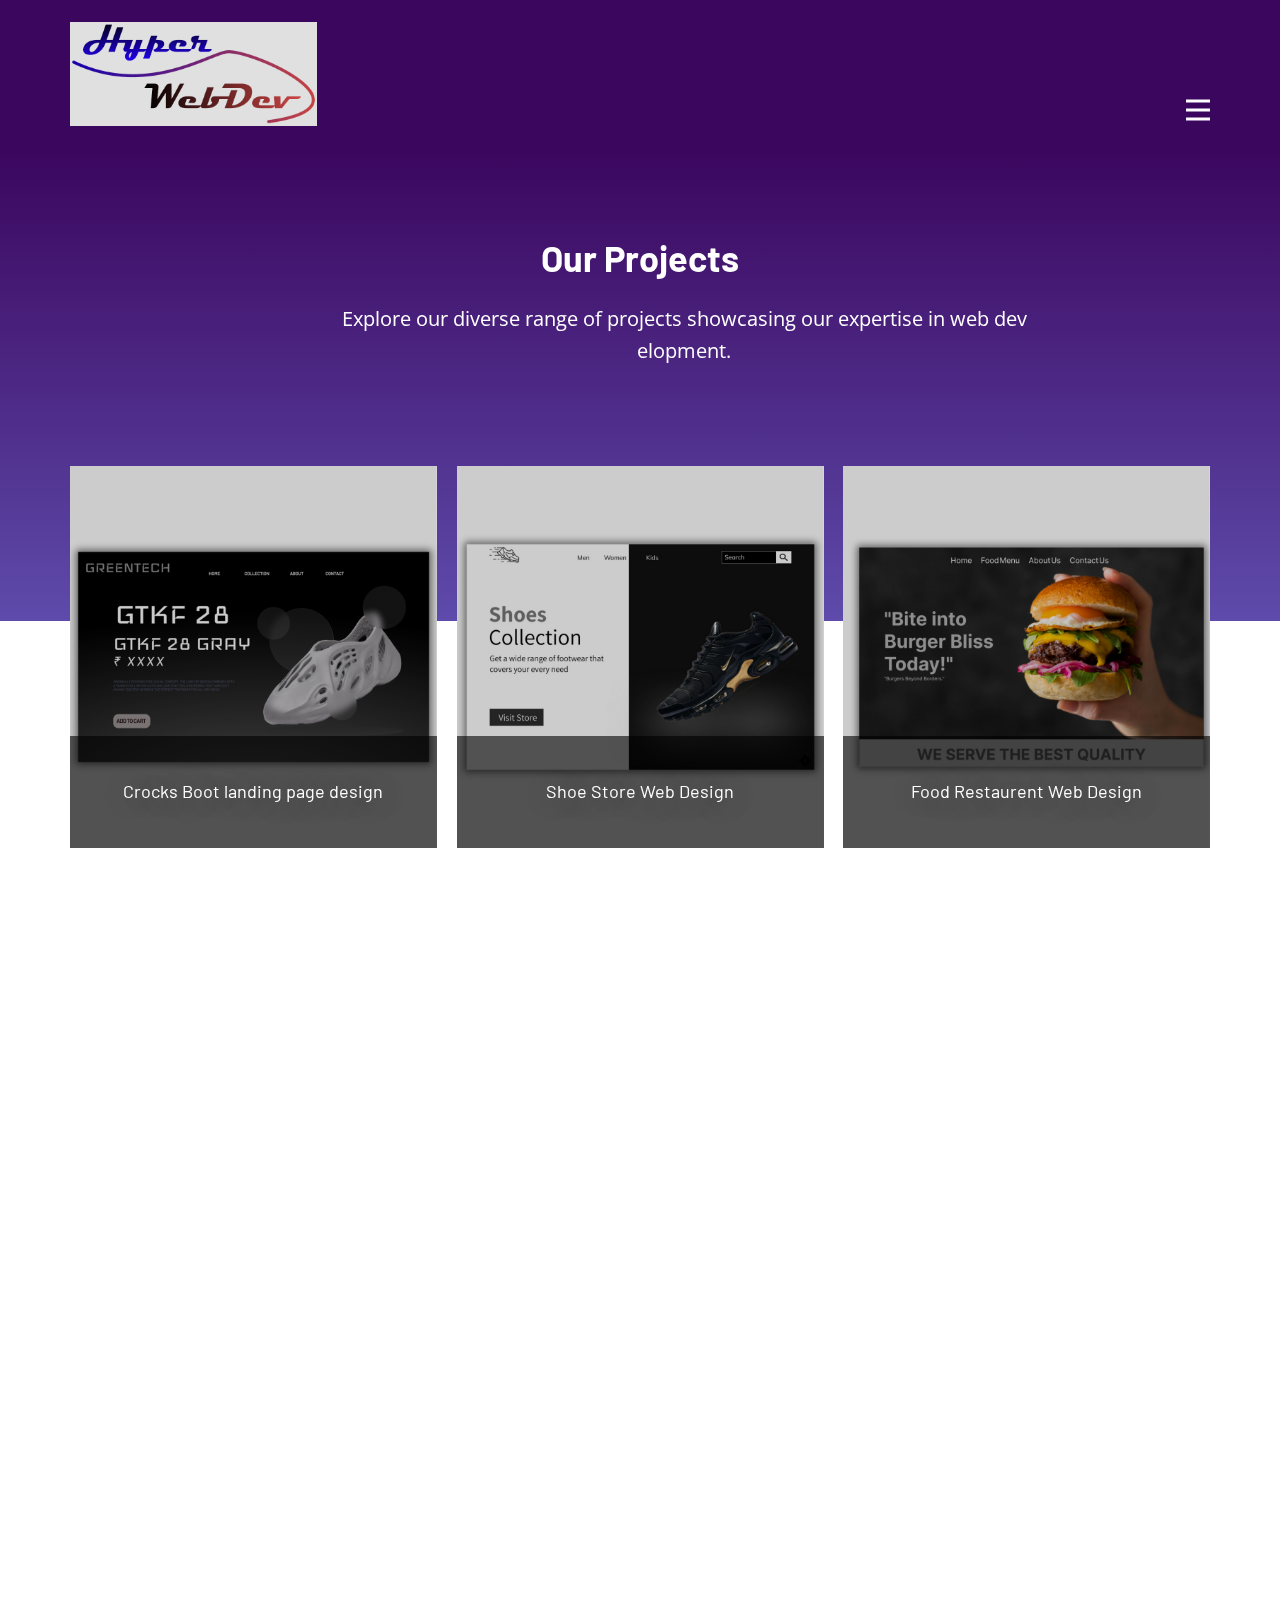
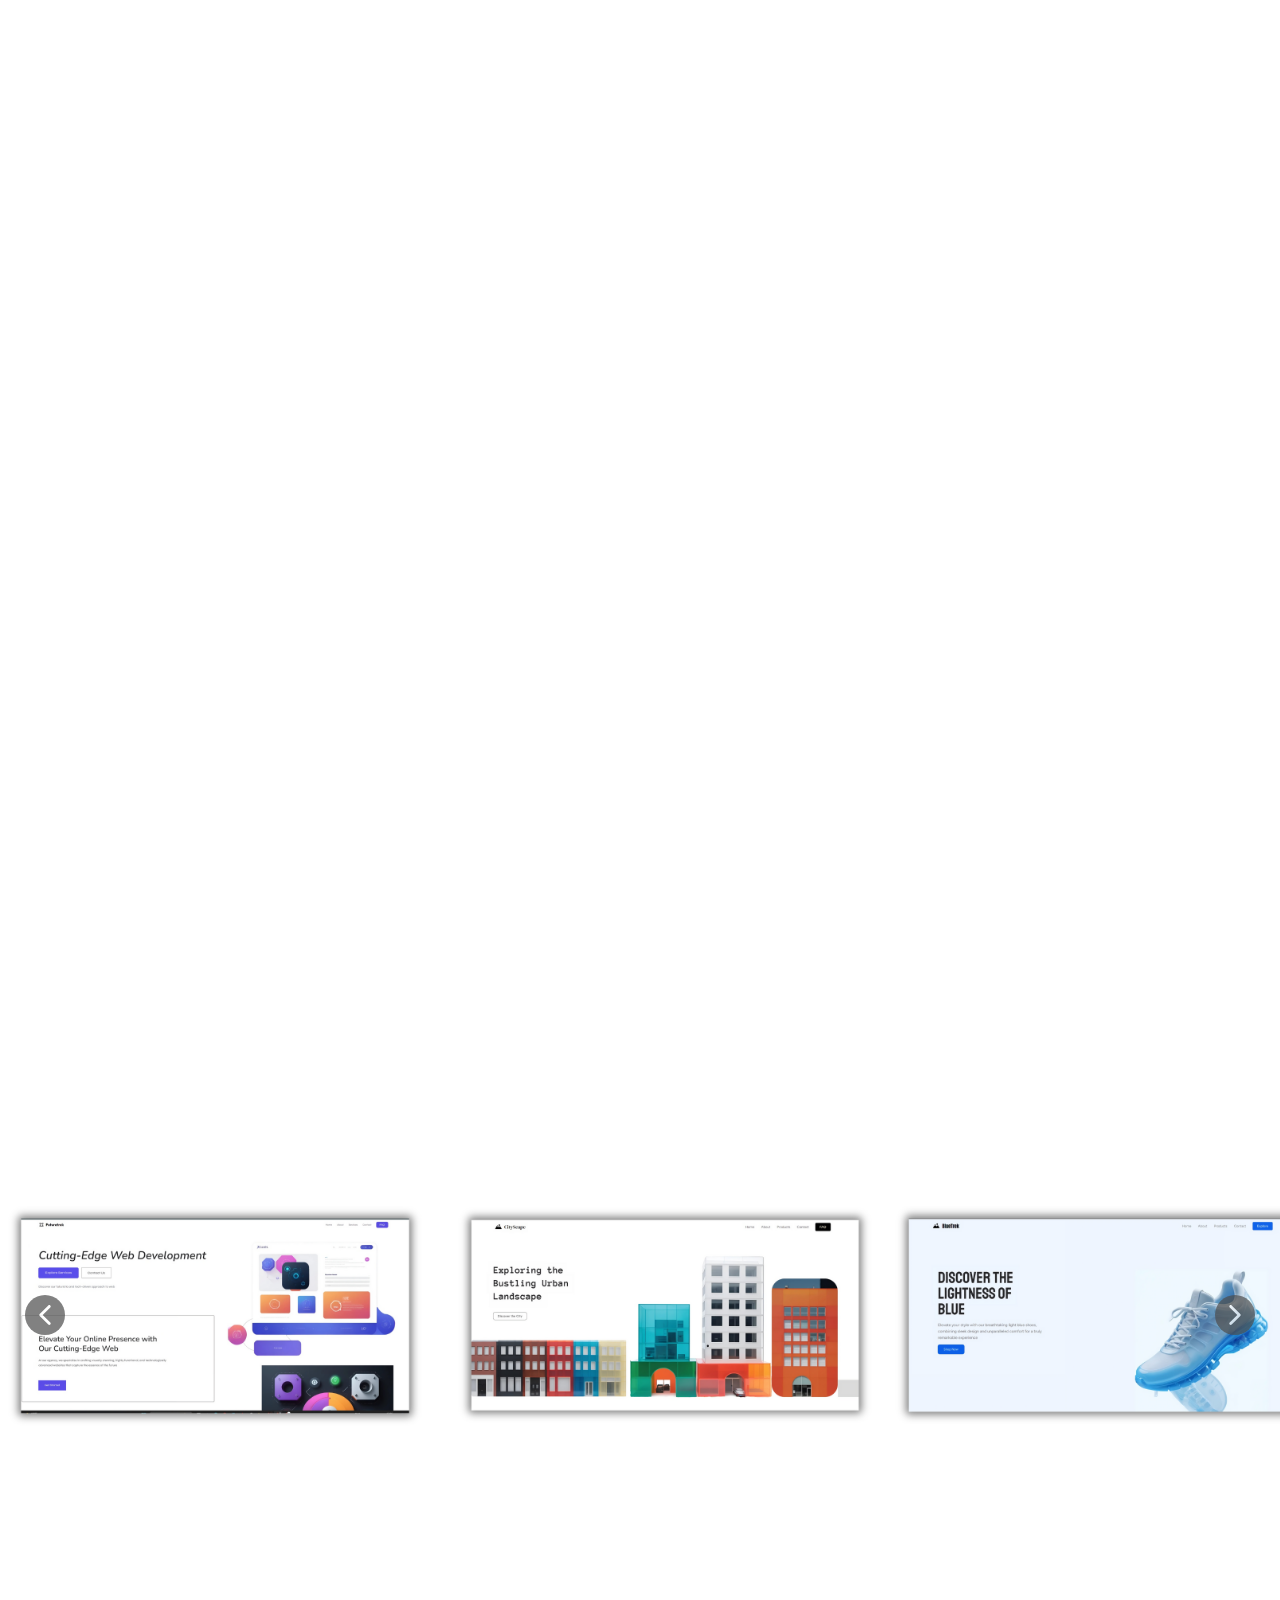
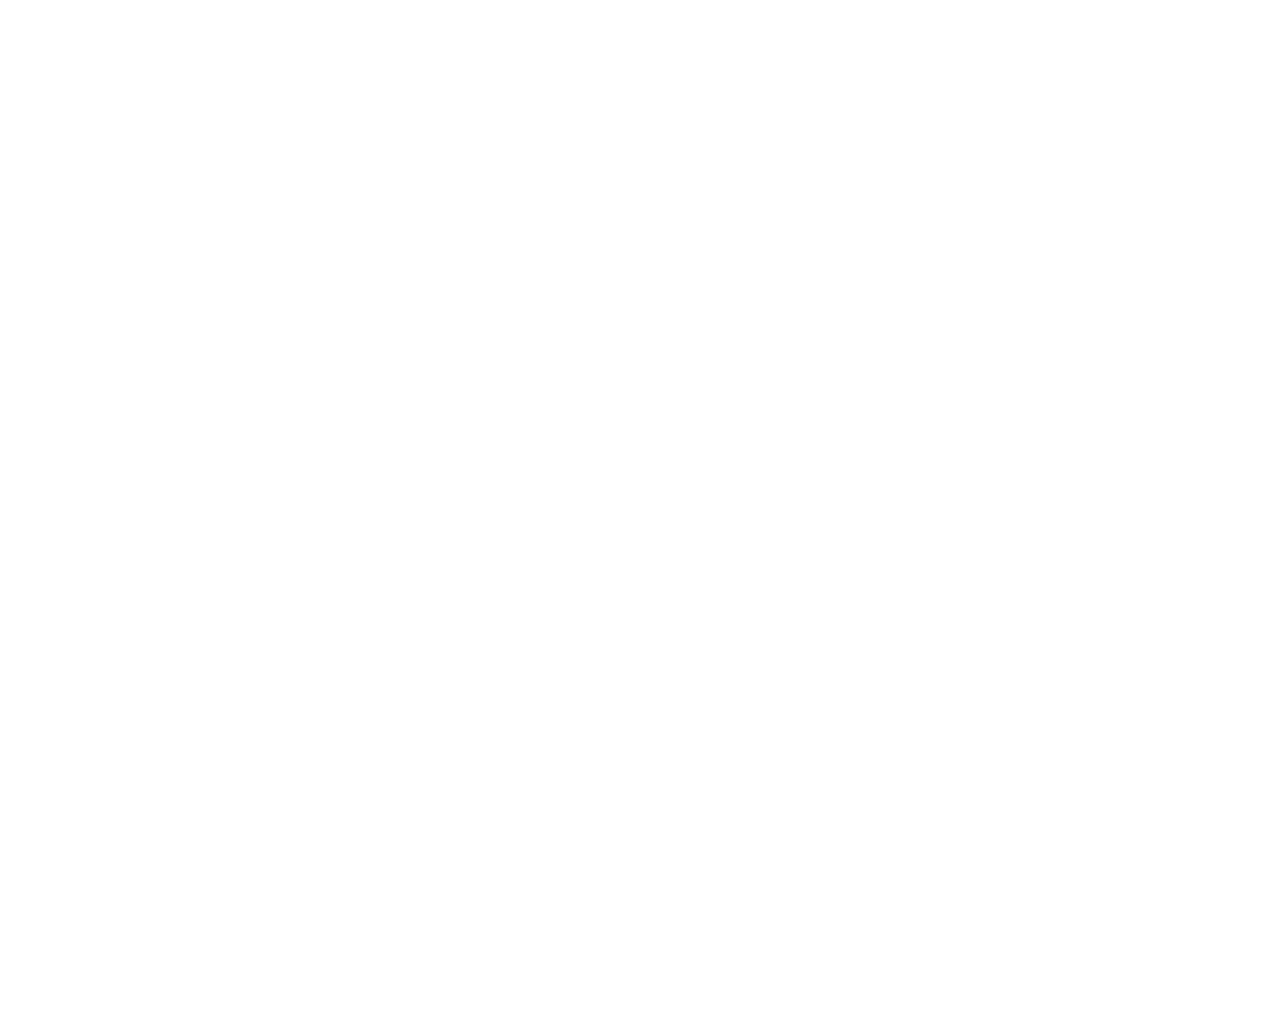
<file: Product-Showcase.html>
<!DOCTYPE html>
<html style="font-size: 16px;" lang="en"><head>
    <meta name="viewport" content="width=device-width, initial-scale=1.0">
    <meta charset="utf-8">
    <meta name="keywords" content="​​Designing Quality Spaces, ​We aim for the journey to be memorable, with the end result lasting a lifetime, ​​Creating bespoke, timeless spaces across the globe, Our Projects, ​​We offer comprehensive interior design services, covering decoration, We provide value of our clients, Our Services, Our Gallery​, ​We&amp;apos;re an interior design studio committed to creating transformative spaces, Our Team, ​Let’e get Started!We Design your Dream Space, Faq, Contact Us">
    <meta name="description" content="">
    <title>Product Showcase</title>
    <link rel="stylesheet" href="hyperwebdev.css" media="screen">
<link rel="stylesheet" href="Product-Showcase.css" media="screen">
    <script class="u-script" type="text/javascript" src="jquery.js" defer=""></script>
    <script class="u-script" type="text/javascript" src="hyperwebdev.js" defer=""></script>
    <meta name="referrer" content="origin">
    
    <link id="u-theme-google-font" rel="stylesheet" href="https://fonts.googleapis.com/css?family=Open+Sans:300,300i,400,400i,500,500i,600,600i,700,700i,800,800i|Barlow:100,100i,200,200i,300,300i,400,400i,500,500i,600,600i,700,700i,800,800i,900,900i">
    <link id="u-page-google-font" rel="stylesheet" href="https://fonts.googleapis.com/css?family=Montserrat:100,100i,200,200i,300,300i,400,400i,500,500i,600,600i,700,700i,800,800i,900,900i">
    
    
    
    
    
    
    <script type="application/ld+json">{
		"@context": "http://schema.org",
		"@type": "Organization",
		"name": "",
		"logo": "images/Screenshot2024-05-07183040.png"
}</script>
    <meta name="theme-color" content="#29b7dd">
    <meta property="og:title" content="Product Showcase">
    <meta property="og:type" content="website">
  <meta data-intl-tel-input-cdn-path="intlTelInput/"></head>
  <body data-path-to-root="./" data-include-products="false" class="u-body u-xl-mode" data-lang="en"><header class="u-clearfix u-header u-palette-2-base u-header" id="sec-2485"><div class="u-clearfix u-sheet u-valign-middle u-sheet-1">
        <a href="Home.html" class="u-image u-logo u-image-1" data-image-width="716" data-image-height="302" title="Home">
          <img src="images/Screenshot2024-05-07183040.png" class="u-logo-image u-logo-image-1">
        </a>
        <nav class="u-menu u-menu-hamburger u-offcanvas u-menu-1" data-responsive-from="XL">
          <div class="menu-collapse" style="font-size: 1rem; letter-spacing: 0px; font-weight: 700; text-transform: uppercase;">
            <a class="u-button-style u-custom-active-border-color u-custom-border u-custom-border-color u-custom-borders u-custom-hover-border-color u-custom-left-right-menu-spacing u-custom-padding-bottom u-custom-text-color u-custom-text-hover-color u-custom-top-bottom-menu-spacing u-nav-link u-text-active-palette-1-base u-text-hover-palette-2-base u-text-white" href="#">
              <svg class="u-svg-link" viewBox="0 0 24 24"><use xlink:href="#menu-hamburger"></use></svg>
              <svg class="u-svg-content" version="1.1" id="menu-hamburger" viewBox="0 0 16 16" x="0px" y="0px" xmlns:xlink="http://www.w3.org/1999/xlink" xmlns="http://www.w3.org/2000/svg"><g><rect y="1" width="16" height="2"></rect><rect y="7" width="16" height="2"></rect><rect y="13" width="16" height="2"></rect>
</g></svg>
            </a>
          </div>
          <div class="u-nav-container" wfd-invisible="true">
            <ul class="u-nav u-spacing-30 u-unstyled u-nav-1"><li class="u-nav-item"><a class="u-border-2 u-border-active-palette-1-base u-border-hover-palette-1-base u-border-no-left u-border-no-right u-border-no-top u-button-style u-nav-link u-text-active-palette-1-base u-text-grey-90 u-text-hover-grey-90" href="Home.html" style="padding: 10px 0px;">Home</a>
</li><li class="u-nav-item"><a class="u-border-2 u-border-active-palette-1-base u-border-hover-palette-1-base u-border-no-left u-border-no-right u-border-no-top u-button-style u-nav-link u-text-active-palette-1-base u-text-grey-90 u-text-hover-grey-90" href="Product-Showcase.html" style="padding: 10px 0px;">Product Showcase</a>
</li><li class="u-nav-item"><a class="u-border-2 u-border-active-palette-1-base u-border-hover-palette-1-base u-border-no-left u-border-no-right u-border-no-top u-button-style u-nav-link u-text-active-palette-1-base u-text-grey-90 u-text-hover-grey-90" href="About.html" style="padding: 10px 0px;">About</a>
</li><li class="u-nav-item"><a class="u-border-2 u-border-active-palette-1-base u-border-hover-palette-1-base u-border-no-left u-border-no-right u-border-no-top u-button-style u-nav-link u-text-active-palette-1-base u-text-grey-90 u-text-hover-grey-90" href="Contact-US.html" style="padding: 10px 0px;">Contact US</a>
</li></ul>
          </div>
          <div class="u-nav-container-collapse">
            <div class="u-black u-container-style u-inner-container-layout u-opacity u-opacity-95 u-sidenav">
              <div class="u-inner-container-layout u-sidenav-overflow">
                <div class="u-menu-close"></div>
                <ul class="u-align-center u-nav u-popupmenu-items u-unstyled u-nav-2"><li class="u-nav-item"><a class="u-button-style u-nav-link" href="Home.html" style="padding: 10px 20px;">Home</a>
</li><li class="u-nav-item"><a class="u-button-style u-nav-link" href="Product-Showcase.html" style="padding: 10px 20px;">Product Showcase</a>
</li><li class="u-nav-item"><a class="u-button-style u-nav-link" href="About.html" style="padding: 10px 20px;">About</a>
</li><li class="u-nav-item"><a class="u-button-style u-nav-link" href="Contact-US.html" style="padding: 10px 20px;">Contact US</a>
</li></ul>
              </div>
            </div>
            <div class="u-black u-menu-overlay u-opacity u-opacity-70" wfd-invisible="true"></div>
          </div>
        </nav>
      </div></header>
    <section class="u-align-center u-clearfix u-container-align-center u-valign-top-md u-section-1" id="carousel_c15e" data-animation-name="" data-animation-duration="0" data-animation-delay="0" data-animation-direction="">
      <div class="u-container-style u-expanded-width u-gradient u-group u-shape-rectangle u-group-1">
        <div class="u-container-layout u-valign-top u-container-layout-1">
          <h2 class="u-align-center u-text u-text-default u-text-white u-text-1" data-animation-name="customAnimationIn" data-animation-duration="1500">Our Projects</h2>
          <p class="u-align-center u-text u-text-white u-text-2" data-animation-name="customAnimationIn" data-animation-duration="1500" data-animation-delay="500"> Explore our diverse range of projects showcasing our expertise in web dev​elopment.</p>
        </div>
      </div>
      <div class="u-list u-list-1">
        <div class="u-repeater u-repeater-1">
          <div class="u-align-left u-container-style u-image u-list-item u-repeater-item u-shading u-image-1" src="" data-image-width="1080" data-image-height="1080" data-animation-name="customAnimationIn" data-animation-duration="1500" data-animation-delay="500">
            <div class="u-container-layout u-similar-container u-valign-middle u-container-layout-2">
              <div class="u-align-center u-black u-container-style u-expanded-width u-group u-opacity u-opacity-60 u-group-2" data-animation-name="" data-animation-duration="0" data-animation-delay="0" data-animation-direction="">
                <div class="u-container-layout u-valign-middle u-container-layout-3">
                  <h6 class="u-text u-text-3">Crocks Boot landing page design</h6>
                </div>
              </div>
            </div>
          </div>
          <div class="u-align-left u-container-style u-image u-list-item u-repeater-item u-shading u-image-2" src="" data-image-width="1080" data-image-height="1080" data-animation-name="customAnimationIn" data-animation-duration="1500" data-animation-delay="500">
            <div class="u-container-layout u-similar-container u-valign-middle u-container-layout-4">
              <div class="u-align-center u-black u-container-style u-expanded-width u-group u-opacity u-opacity-60 u-group-3" data-animation-name="" data-animation-duration="0" data-animation-delay="0" data-animation-direction="">
                <div class="u-container-layout u-valign-middle u-container-layout-5">
                  <h6 class="u-text u-text-4">Shoe Store Web Design</h6>
                </div>
              </div>
            </div>
          </div>
          <div class="u-align-left u-container-style u-image u-list-item u-repeater-item u-shading u-image-3" src="" data-image-width="1080" data-image-height="1080" data-animation-name="customAnimationIn" data-animation-duration="1500" data-animation-delay="500">
            <div class="u-container-layout u-similar-container u-valign-middle u-container-layout-6">
              <div class="u-align-center u-black u-container-style u-expanded-width u-group u-opacity u-opacity-60 u-group-4" data-animation-name="" data-animation-duration="0" data-animation-delay="0" data-animation-direction="">
                <div class="u-container-layout u-valign-middle u-container-layout-7">
                  <h6 class="u-text u-text-5">Food Restaurent Web Design</h6>
                </div>
              </div>
            </div>
          </div>
          <div class="u-align-left u-container-style u-image u-list-item u-repeater-item u-shading u-image-4" src="" data-image-width="1080" data-image-height="1080" data-animation-name="customAnimationIn" data-animation-duration="1500" data-animation-delay="750">
            <div class="u-container-layout u-similar-container u-valign-middle u-container-layout-8">
              <div class="u-align-center u-black u-container-style u-expanded-width u-group u-opacity u-opacity-60 u-group-5" data-animation-name="" data-animation-duration="0" data-animation-delay="0" data-animation-direction="">
                <div class="u-container-layout u-valign-middle u-container-layout-9">
                  <h6 class="u-text u-text-6">Frost Theme Web Design </h6>
                </div>
              </div>
            </div>
          </div>
          <div class="u-align-left u-container-style u-image u-list-item u-repeater-item u-shading u-image-5" src="" data-image-width="1080" data-image-height="1080" data-animation-name="customAnimationIn" data-animation-duration="1500" data-animation-delay="750">
            <div class="u-container-layout u-similar-container u-valign-middle u-container-layout-10">
              <div class="u-align-center u-black u-container-style u-expanded-width u-group u-opacity u-opacity-60 u-group-6" data-animation-name="" data-animation-duration="0" data-animation-delay="0" data-animation-direction="">
                <div class="u-container-layout u-valign-middle u-container-layout-11">
                  <h6 class="u-text u-text-7">Estate Business Web design </h6>
                </div>
              </div>
            </div>
          </div>
          <div class="u-align-left u-container-style u-image u-list-item u-repeater-item u-shading u-image-6" src="" data-image-width="1080" data-image-height="1080" data-animation-name="customAnimationIn" data-animation-duration="1500" data-animation-delay="750">
            <div class="u-container-layout u-similar-container u-valign-middle u-container-layout-12">
              <div class="u-align-center u-black u-container-style u-expanded-width u-group u-opacity u-opacity-60 u-group-7" data-animation-name="" data-animation-duration="0" data-animation-delay="0" data-animation-direction="">
                <div class="u-container-layout u-valign-middle u-container-layout-13">
                  <h6 class="u-text u-text-8"> Hotel Restaurant,<br>Italia 2019
                  </h6>
                </div>
              </div>
            </div>
          </div>
          <div class="u-align-left u-container-style u-image u-list-item u-repeater-item u-shading u-image-7" src="" data-image-width="1500" data-image-height="1000" data-animation-name="customAnimationIn" data-animation-duration="1500" data-animation-delay="1000">
            <div class="u-container-layout u-similar-container u-valign-middle u-container-layout-14">
              <div class="u-align-center u-black u-container-style u-expanded-width u-group u-opacity u-opacity-60 u-group-8" data-animation-name="" data-animation-duration="0" data-animation-delay="0" data-animation-direction="">
                <div class="u-container-layout u-valign-middle u-container-layout-15">
                  <h6 class="u-text u-text-9"> Concept Study <br>Hotel, Germany 2012
                  </h6>
                </div>
              </div>
            </div>
          </div>
          <div class="u-align-left u-container-style u-image u-list-item u-repeater-item u-shading u-image-8" src="" data-image-width="1380" data-image-height="920" data-animation-name="customAnimationIn" data-animation-duration="1500" data-animation-delay="1000">
            <div class="u-container-layout u-similar-container u-valign-middle u-container-layout-16">
              <div class="u-align-center u-black u-container-style u-expanded-width u-group u-opacity u-opacity-60 u-group-9" data-animation-name="" data-animation-duration="0" data-animation-delay="0" data-animation-direction="">
                <div class="u-container-layout u-valign-middle u-container-layout-17">
                  <h6 class="u-text u-text-10">Apartments<br>Hotel, NYC 2011
                  </h6>
                </div>
              </div>
            </div>
          </div>
          <div class="u-align-left u-container-style u-image u-list-item u-repeater-item u-shading u-image-9" src="" data-image-width="1980" data-image-height="1131" data-animation-name="customAnimationIn" data-animation-duration="1500" data-animation-delay="1000">
            <div class="u-container-layout u-similar-container u-valign-middle u-container-layout-18">
              <div class="u-align-center u-black u-container-style u-expanded-width u-group u-opacity u-opacity-60 u-group-10" data-animation-name="" data-animation-duration="0" data-animation-delay="0" data-animation-direction="">
                <div class="u-container-layout u-valign-middle u-container-layout-19">
                  <h6 class="u-text u-text-11"> Apartments in kreuzberg, 2010</h6>
                </div>
              </div>
            </div>
          </div>
        </div>
      </div>
    </section>
    <section class="u-clearfix u-container-align-center u-white u-section-2" id="sec-7197">
      <div class="u-clearfix u-sheet u-valign-middle u-sheet-1">
        <div class="data-layout-selected u-clearfix u-expanded-width u-layout-wrap u-layout-wrap-1">
          <div class="u-layout">
            <div class="u-layout-row">
              <div class="u-container-align-center u-container-style u-layout-cell u-size-30-lg u-size-30-xl u-size-60-md u-size-60-sm u-size-60-xs u-layout-cell-1" data-animation-name="customAnimationIn" data-animation-duration="1000" data-animation-delay="0">
                <div class="u-container-layout u-container-layout-1">
                  <h2 class="u-align-center u-text u-text-default u-text-1">Our Services</h2>
                  <div class="u-expanded-width u-list u-list-1">
                    <div class="u-repeater u-repeater-1">
                      <div class="u-container-align-center u-container-style u-list-item u-repeater-item u-white u-list-item-1" data-animation-name="customAnimationIn" data-animation-duration="1000" data-animation-delay="500">
                        <div class="u-container-layout u-similar-container u-valign-middle u-container-layout-2"><span class="u-align-center u-file-icon u-icon u-text-palette-1-base u-icon-1"><img src="images/3159310-549a7609.png" alt=""></span>
                          <h5 class="u-align-center u-custom-font u-font-montserrat u-text u-text-default u-text-2">Design</h5>
                        </div>
                      </div>
                      <div class="u-container-align-center u-container-style u-list-item u-repeater-item u-white u-list-item-2" data-animation-name="customAnimationIn" data-animation-duration="1000" data-animation-delay="500">
                        <div class="u-container-layout u-similar-container u-valign-middle u-container-layout-3"><span class="u-align-center u-file-icon u-icon u-text-palette-1-base u-icon-2"><img src="images/7859071-f1b494d7.png" alt=""></span>
                          <h5 class="u-align-center u-custom-font u-font-montserrat u-text u-text-default u-text-3">Planning</h5>
                        </div>
                      </div>
                      <div class="u-container-align-center u-container-style u-list-item u-repeater-item u-white u-list-item-3" data-animation-name="customAnimationIn" data-animation-duration="1500" data-animation-delay="500">
                        <div class="u-container-layout u-similar-container u-valign-middle u-container-layout-4"><span class="u-align-center u-file-icon u-icon u-text-palette-1-base u-icon-3"><img src="images/2010990-4d0073a2.png" alt=""></span>
                          <h5 class="u-align-center u-custom-font u-font-montserrat u-text u-text-default u-text-4">Web Development</h5>
                        </div>
                      </div>
                      <div class="u-container-align-center u-container-style u-list-item u-repeater-item u-white u-list-item-4" data-animation-name="customAnimationIn" data-animation-duration="1000" data-animation-delay="500">
                        <div class="u-container-layout u-similar-container u-valign-middle u-container-layout-5"><span class="u-align-center u-file-icon u-icon u-text-palette-1-base u-icon-4"><img src="images/896530-de5b69d8.png" alt=""></span>
                          <h5 class="u-align-center u-custom-font u-font-montserrat u-text u-text-default u-text-5">Responsive Websites</h5>
                        </div>
                      </div>
                    </div>
                  </div>
                </div>
              </div>
              <div class="u-container-style u-image u-layout-cell u-size-30-lg u-size-30-xl u-size-60-md u-size-60-sm u-size-60-xs u-image-1" data-image-width="740" data-image-height="1110" data-animation-name="flipIn" data-animation-duration="1500" data-animation-delay="500" data-animation-direction="X">
                <div class="u-container-layout u-container-layout-6"></div>
              </div>
            </div>
          </div>
        </div>
      </div>
    </section>
    <section class="u-clearfix u-container-align-center u-valign-middle u-section-3" id="carousel_6b13">
      <h2 class="u-align-center u-text u-text-default u-text-1" data-animation-name="customAnimationIn" data-animation-duration="1500" data-animation-delay="500">Our Gallery </h2>
      <div class="u-expanded-width u-gallery u-layout-horizontal u-lightbox u-no-transition u-show-text-none u-width-fixed u-gallery-1">
        <div class="u-gallery-inner u-gallery-inner-1"><div class="u-effect-hover-zoom u-gallery-item u-gallery-item-1"><div class="u-back-slide" data-image-width="1080" data-image-height="1080"><img class="u-back-image u-back-image-1" src="images/Untitleddesign9.png">
</div><div class="u-over-slide u-shading u-over-slide-1" wfd-invisible="true"></div>
</div><div class="u-effect-hover-zoom u-gallery-item u-gallery-item-2" data-image-width="1600" data-image-height="1067"><div class="u-back-slide u-back-slide-2"><img class="u-back-image u-back-image-2" src="images/new2.jpg">
</div><div class="u-over-slide u-shading u-over-slide-2" wfd-invisible="true"></div>
</div><div class="u-effect-hover-zoom u-gallery-item u-gallery-item-3" data-image-width="1080" data-image-height="1080"><div class="u-back-slide"><img class="u-back-image u-back-image-3" src="images/Untitleddesign8.png">
</div><div class="u-over-slide u-shading u-over-slide-3"></div>
</div><div class="u-effect-hover-zoom u-gallery-item u-gallery-item-4" data-image-width="1080" data-image-height="1080"><div class="u-back-slide"><img class="u-back-image u-back-image-4" src="images/Untitleddesign7.png">
</div><div class="u-over-slide u-shading u-over-slide-4"></div>
</div><div class="u-effect-hover-zoom u-gallery-item u-gallery-item-5" data-image-width="3838" data-image-height="1890"><div class="u-back-slide"><img class="u-back-image u-back-image-5" src="images/Screenshot_2024-05-09_173050-transformed.png">
</div><div class="u-over-slide u-shading u-over-slide-5"></div>
</div><div class="u-effect-hover-zoom u-gallery-item u-gallery-item-6" data-image-width="1080" data-image-height="1080"><div class="u-back-slide"><img class="u-back-image u-back-image-6" src="images/Untitleddesign4.png">
</div><div class="u-over-slide u-shading u-over-slide-6"></div>
</div><div class="u-effect-hover-zoom u-gallery-item u-gallery-item-7" data-image-width="1080" data-image-height="1080"><div class="u-back-slide"><img class="u-back-image u-back-image-7" src="images/Untitleddesign.png">
</div><div class="u-over-slide u-shading u-over-slide-7"></div>
</div><div class="u-effect-hover-zoom u-gallery-item u-gallery-item-8" data-image-width="1080" data-image-height="1080"><div class="u-back-slide"><img class="u-back-image u-back-image-8" src="images/Untitleddesign1.png">
</div><div class="u-over-slide u-shading u-over-slide-8"></div>
</div></div>
        <a class="u-gallery-nav u-gallery-nav-prev u-grey-70 u-icon-circle u-opacity u-opacity-70 u-spacing-10 u-text-white u-gallery-nav-1" href="#" role="button">
          <span aria-hidden="true">
            <svg viewBox="0 0 451.847 451.847"><path d="M97.141,225.92c0-8.095,3.091-16.192,9.259-22.366L300.689,9.27c12.359-12.359,32.397-12.359,44.751,0
c12.354,12.354,12.354,32.388,0,44.748L173.525,225.92l171.903,171.909c12.354,12.354,12.354,32.391,0,44.744
c-12.354,12.365-32.386,12.365-44.745,0l-194.29-194.281C100.226,242.115,97.141,234.018,97.141,225.92z"></path></svg>
          </span>
          <span class="sr-only">
            <svg viewBox="0 0 451.847 451.847"><path d="M97.141,225.92c0-8.095,3.091-16.192,9.259-22.366L300.689,9.27c12.359-12.359,32.397-12.359,44.751,0
c12.354,12.354,12.354,32.388,0,44.748L173.525,225.92l171.903,171.909c12.354,12.354,12.354,32.391,0,44.744
c-12.354,12.365-32.386,12.365-44.745,0l-194.29-194.281C100.226,242.115,97.141,234.018,97.141,225.92z"></path></svg>
          </span>
        </a>
        <a class="u-gallery-nav u-gallery-nav-next u-grey-70 u-icon-circle u-opacity u-opacity-70 u-spacing-10 u-text-white u-gallery-nav-2" href="#" role="button">
          <span aria-hidden="true">
            <svg viewBox="0 0 451.846 451.847"><path d="M345.441,248.292L151.154,442.573c-12.359,12.365-32.397,12.365-44.75,0c-12.354-12.354-12.354-32.391,0-44.744
L278.318,225.92L106.409,54.017c-12.354-12.359-12.354-32.394,0-44.748c12.354-12.359,32.391-12.359,44.75,0l194.287,194.284
c6.177,6.18,9.262,14.271,9.262,22.366C354.708,234.018,351.617,242.115,345.441,248.292z"></path></svg>
          </span>
          <span class="sr-only">
            <svg viewBox="0 0 451.846 451.847"><path d="M345.441,248.292L151.154,442.573c-12.359,12.365-32.397,12.365-44.75,0c-12.354-12.354-12.354-32.391,0-44.744
L278.318,225.92L106.409,54.017c-12.354-12.359-12.354-32.394,0-44.748c12.354-12.359,32.391-12.359,44.75,0l194.287,194.284
c6.177,6.18,9.262,14.271,9.262,22.366C354.708,234.018,351.617,242.115,345.441,248.292z"></path></svg>
          </span>
        </a>
      </div>
    </section>
    <section class="u-clearfix u-container-align-center u-white u-section-4" id="carousel_9a6a">
      <div class="u-clearfix u-sheet u-valign-middle u-sheet-1">
        <div class="data-layout-selected u-clearfix u-expanded-width u-layout-wrap u-layout-wrap-1">
          <div class="u-layout">
            <div class="u-layout-row">
              <div class="u-align-center u-container-align-center u-container-style u-layout-cell u-left-cell u-size-26-lg u-size-26-xl u-size-60-md u-size-60-sm u-size-60-xs u-layout-cell-1" data-animation-name="customAnimationIn" data-animation-duration="1500">
                <div class="u-container-layout u-container-layout-1">
                  <h2 class="u-align-center u-text u-text-default u-text-1">Contact Us</h2>
                  <div class="u-align-left u-expanded-width u-form u-form-1">
                    <form action="mailto:ogduoyt@gmail.com" method="post" enctype="text/plain" class="u-clearfix u-form-spacing-28 u-form-vertical u-inner-form" style="padding: 0px;" source="email" name="form">
                      <div class="u-form-group u-form-name">
                        <label for="name-5a14" class="u-form-control-hidden u-label" wfd-invisible="true">Name</label>
                        <input type="text" placeholder="Enter your Name" id="name-5a14" name="name" class="u-border-2 u-border-black u-border-no-left u-border-no-right u-border-no-top u-input u-input-rectangle" required="">
                      </div>
                      <div class="u-form-email u-form-group">
                        <label for="email-5a14" class="u-form-control-hidden u-label" wfd-invisible="true">Email</label>
                        <input type="email" placeholder="Enter a valid email address" id="email-5a14" name="email" class="u-border-2 u-border-black u-border-no-left u-border-no-right u-border-no-top u-input u-input-rectangle" required="">
                      </div>
                      <div class="u-form-group u-form-message">
                        <label for="message-5a14" class="u-form-control-hidden u-label" wfd-invisible="true">Message</label>
                        <textarea placeholder="Enter your message" rows="4" cols="50" id="message-5a14" name="message" class="u-border-2 u-border-black u-border-no-left u-border-no-right u-border-no-top u-input u-input-rectangle" required=""></textarea>
                      </div>
                      <div class="u-align-left u-form-group u-form-submit">
                        <a href="#" class="u-border-none u-btn u-btn-round u-btn-submit u-button-style u-hover-black u-palette-1-light-1 u-radius u-text-black u-text-hover-white u-btn-1">Submit</a>
                        <input type="submit" value="submit" class="u-form-control-hidden" wfd-invisible="true">
                      </div>
                      <div class="u-form-send-message u-form-send-success" wfd-invisible="true"> Thank you! Your message has been sent. </div>
                      <div class="u-form-send-error u-form-send-message" wfd-invisible="true"> Unable to send your message. Please fix errors then try again. </div>
                      <input type="hidden" value="" name="recaptchaResponse" wfd-invisible="true">
                      <input type="hidden" name="formServices" value="4943099c-de14-06e6-4886-7fd95d3528a4">
                    </form>
                  </div>
                </div>
              </div>
              <div class="u-container-align-center u-container-style u-image u-layout-cell u-right-cell u-size-34-lg u-size-34-xl u-size-60-md u-size-60-sm u-size-60-xs u-image-1" data-animation-name="customAnimationIn" data-animation-duration="1500" data-animation-delay="500" data-image-width="1280" data-image-height="853">
                <div class="u-container-layout u-valign-middle u-container-layout-2"></div>
              </div>
            </div>
          </div>
        </div>
        <div class="u-expanded-width u-list u-list-1">
          <div class="u-repeater u-repeater-1">
            <div class="u-align-center u-container-style u-grey-80 u-list-item u-radius u-repeater-item u-shape-round u-list-item-1" data-animation-name="bounceIn" data-animation-duration="1500" data-animation-direction="Right" data-animation-delay="500">
              <div class="u-container-layout u-similar-container u-container-layout-3">
                <h5 class="u-text u-text-2"><span class="u-file-icon u-icon u-text-white"><img src="images/1384031-9613a010.png" alt=""></span>&nbsp;Instagram
                </h5>
                <p class="u-text u-text-3">
                  <a href="https://www.instagram.com/hyper_webdev/" class="u-active-none u-border-none u-btn u-button-link u-button-style u-hover-none u-none u-text-palette-1-base u-btn-2">@hyper_webdev </a>
                </p>
              </div>
            </div>
            <div class="u-align-center u-container-style u-grey-80 u-list-item u-radius u-repeater-item u-shape-round u-list-item-2" data-animation-name="bounceIn" data-animation-duration="1500" data-animation-direction="Right" data-animation-delay="500">
              <div class="u-container-layout u-similar-container u-container-layout-4">
                <h5 class="u-text u-text-4"><span class="u-file-icon u-icon u-text-white"><img src="images/542689-77495b6b.png" alt=""></span>Email
                </h5>
                <p class="u-text u-text-5">
                  <a href="mailto:ogduoyt@gmail.com" class="u-active-none u-border-none u-btn u-button-link u-button-style u-hover-none u-none u-text-palette-1-base u-btn-3">OGDuoYT@gmail.com</a>
                </p>
              </div>
            </div>
          </div>
        </div>
      </div>
    </section>

  
</body></html>
</file>
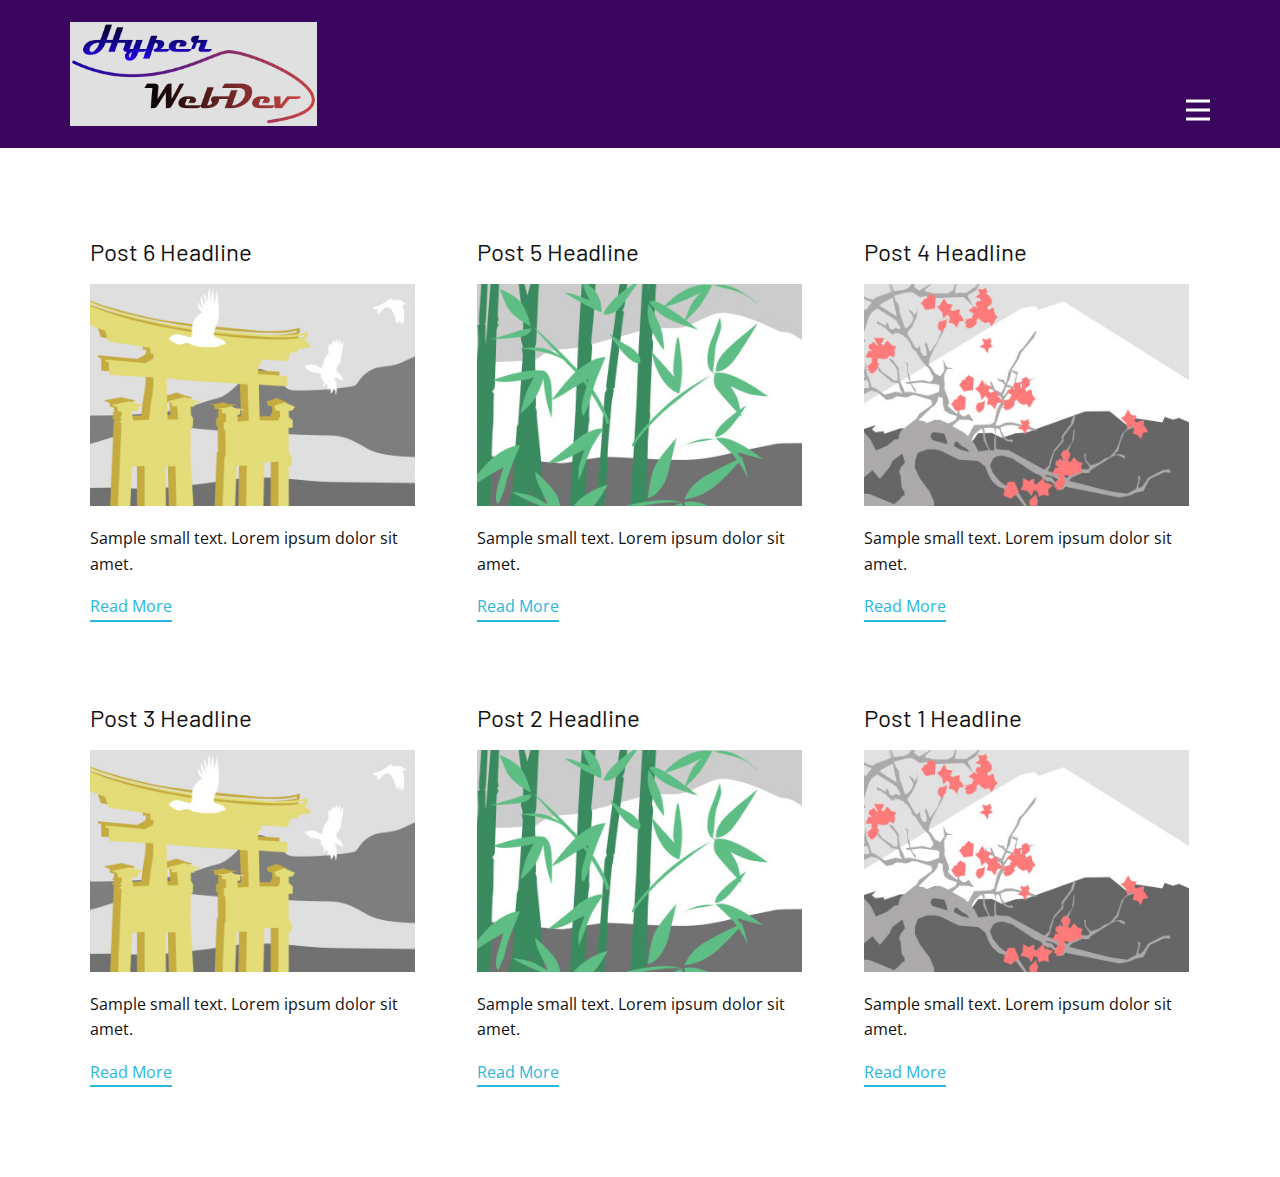
<file: blog/blog.html>
<!DOCTYPE html>
<html style="font-size: 16px;" lang="en"><head>
    <meta name="viewport" content="width=device-width, initial-scale=1.0">
    <meta charset="utf-8">
    <meta name="keywords" content="">
    <meta name="description" content="">
    <title>Blog</title>
    <link rel="stylesheet" href="../hyperwebdev.css" media="screen">
<link rel="stylesheet" href="../Blog-Template.css" media="screen">
    <script class="u-script" type="text/javascript" src="../jquery.js" defer=""></script>
    <script class="u-script" type="text/javascript" src="../hyperwebdev.js" defer=""></script>
    <link id="u-theme-google-font" rel="stylesheet" href="https://fonts.googleapis.com/css?family=Open+Sans:300,300i,400,400i,500,500i,600,600i,700,700i,800,800i|Barlow:100,100i,200,200i,300,300i,400,400i,500,500i,600,600i,700,700i,800,800i,900,900i">
    
    
    
    <script type="application/ld+json">{
		"@context": "http://schema.org",
		"@type": "Organization",
		"name": "",
		"logo": "images/Screenshot2024-05-07183040.png"
}</script>
    <meta name="theme-color" content="#29b7dd">
  <meta data-intl-tel-input-cdn-path="intlTelInput/"></head>
  <body data-path-to-root="./" data-include-products="false" class="u-body u-xl-mode" data-lang="en"><header class="u-clearfix u-header u-palette-2-base u-header" id="sec-2485"><div class="u-clearfix u-sheet u-valign-middle u-sheet-1">
        <a href="../Home.html" class="u-image u-logo u-image-1" data-image-width="716" data-image-height="302" title="Home">
          <img src="../images/Screenshot2024-05-07183040.png" class="u-logo-image u-logo-image-1">
        </a>
        <nav class="u-menu u-menu-hamburger u-offcanvas u-menu-1" data-responsive-from="XL">
          <div class="menu-collapse" style="font-size: 1rem; letter-spacing: 0px; font-weight: 700; text-transform: uppercase;">
            <a class="u-button-style u-custom-active-border-color u-custom-border u-custom-border-color u-custom-borders u-custom-hover-border-color u-custom-left-right-menu-spacing u-custom-padding-bottom u-custom-text-color u-custom-text-hover-color u-custom-top-bottom-menu-spacing u-nav-link u-text-active-palette-1-base u-text-hover-palette-2-base u-text-white" href="#">
              <svg class="u-svg-link" viewBox="0 0 24 24"><use xlink:href="#menu-hamburger"></use></svg>
              <svg class="u-svg-content" version="1.1" id="menu-hamburger" viewBox="0 0 16 16" x="0px" y="0px" xmlns:xlink="http://www.w3.org/1999/xlink" xmlns="http://www.w3.org/2000/svg"><g><rect y="1" width="16" height="2"></rect><rect y="7" width="16" height="2"></rect><rect y="13" width="16" height="2"></rect>
</g></svg>
            </a>
          </div>
          <div class="u-nav-container" wfd-invisible="true">
            <ul class="u-nav u-spacing-30 u-unstyled u-nav-1"><li class="u-nav-item"><a class="u-border-2 u-border-active-palette-1-base u-border-hover-palette-1-base u-border-no-left u-border-no-right u-border-no-top u-button-style u-nav-link u-text-active-palette-1-base u-text-grey-90 u-text-hover-grey-90" href="../Home.html" style="padding: 10px 0px;">Home</a>
</li><li class="u-nav-item"><a class="u-border-2 u-border-active-palette-1-base u-border-hover-palette-1-base u-border-no-left u-border-no-right u-border-no-top u-button-style u-nav-link u-text-active-palette-1-base u-text-grey-90 u-text-hover-grey-90" href="../Product-Showcase.html" style="padding: 10px 0px;">Product Showcase</a>
</li><li class="u-nav-item"><a class="u-border-2 u-border-active-palette-1-base u-border-hover-palette-1-base u-border-no-left u-border-no-right u-border-no-top u-button-style u-nav-link u-text-active-palette-1-base u-text-grey-90 u-text-hover-grey-90" href="../About.html" style="padding: 10px 0px;">About</a>
</li><li class="u-nav-item"><a class="u-border-2 u-border-active-palette-1-base u-border-hover-palette-1-base u-border-no-left u-border-no-right u-border-no-top u-button-style u-nav-link u-text-active-palette-1-base u-text-grey-90 u-text-hover-grey-90" href="../Contact-US.html" style="padding: 10px 0px;">Contact US</a>
</li></ul>
          </div>
          <div class="u-nav-container-collapse">
            <div class="u-black u-container-style u-inner-container-layout u-opacity u-opacity-95 u-sidenav">
              <div class="u-inner-container-layout u-sidenav-overflow">
                <div class="u-menu-close"></div>
                <ul class="u-align-center u-nav u-popupmenu-items u-unstyled u-nav-2"><li class="u-nav-item"><a class="u-button-style u-nav-link" href="../Home.html" style="padding: 10px 20px;">Home</a>
</li><li class="u-nav-item"><a class="u-button-style u-nav-link" href="../Product-Showcase.html" style="padding: 10px 20px;">Product Showcase</a>
</li><li class="u-nav-item"><a class="u-button-style u-nav-link" href="../About.html" style="padding: 10px 20px;">About</a>
</li><li class="u-nav-item"><a class="u-button-style u-nav-link" href="../Contact-US.html" style="padding: 10px 20px;">Contact US</a>
</li></ul>
              </div>
            </div>
            <div class="u-black u-menu-overlay u-opacity u-opacity-70" wfd-invisible="true"></div>
          </div>
        </nav>
      </div></header>
    <section class="u-clearfix u-section-1" id="sec-9a97">
      <div class="u-clearfix u-sheet u-valign-middle u-sheet-1"><!--blog--><!--blog_options_json--><!--{"type":"Recent","source":"","tags":"","count":""}--><!--/blog_options_json-->
        <div class="u-blog u-expanded-width u-repeater u-repeater-1"><!--blog_post-->
          <div class="u-blog-post u-container-style u-repeater-item u-white u-repeater-item-1">
            <div class="u-container-layout u-similar-container u-valign-top u-container-layout-1"><!--blog_post_header-->
              <h4 class="u-blog-control u-text u-text-1">
                <a class="u-post-header-link" href="../blog/post-5.html">Post 6 Headline</a>
              </h4><!--/blog_post_header--><!--blog_post_image-->
              <a class="u-post-header-link" href="../blog/post-5.html"><img alt="" class="u-blog-control u-expanded-width u-image u-image-default u-image-1" src="../images/8ad73f3c.jpeg"></a><!--/blog_post_image--><!--blog_post_content-->
              <div class="u-blog-control u-post-content u-text u-text-2 fr-view">Sample small text. Lorem ipsum dolor sit amet.</div><!--/blog_post_content--><!--blog_post_readmore-->
              <a href="../blog/post-5.html" class="u-blog-control u-border-2 u-border-palette-1-base u-btn u-btn-rectangle u-button-style u-none u-btn-1"><!--blog_post_readmore_content--><!--options_json--><!--{"content":"","defaultValue":"Read More"}--><!--/options_json-->Read More<!--/blog_post_readmore_content--></a><!--/blog_post_readmore-->
            </div>
          </div><div class="u-blog-post u-container-style u-repeater-item u-video-cover u-white">
            <div class="u-container-layout u-similar-container u-valign-top u-container-layout-2"><!--blog_post_header-->
              <h4 class="u-blog-control u-text u-text-3">
                <a class="u-post-header-link" href="../blog/post-4.html">Post 5 Headline</a>
              </h4><!--/blog_post_header--><!--blog_post_image-->
              <a class="u-post-header-link" href="../blog/post-4.html"><img alt="" class="u-blog-control u-expanded-width u-image u-image-default u-image-2" src="../images/68f64b9d.jpeg"></a><!--/blog_post_image--><!--blog_post_content-->
              <div class="u-blog-control u-post-content u-text u-text-4 fr-view">Sample small text. Lorem ipsum dolor sit amet.</div><!--/blog_post_content--><!--blog_post_readmore-->
              <a href="../blog/post-4.html" class="u-blog-control u-border-2 u-border-palette-1-base u-btn u-btn-rectangle u-button-style u-none u-btn-2"><!--blog_post_readmore_content--><!--options_json--><!--{"content":"","defaultValue":"Read More"}--><!--/options_json-->Read More<!--/blog_post_readmore_content--></a><!--/blog_post_readmore-->
            </div>
          </div><div class="u-blog-post u-container-style u-repeater-item u-video-cover u-white">
            <div class="u-container-layout u-similar-container u-valign-top u-container-layout-3"><!--blog_post_header-->
              <h4 class="u-blog-control u-text u-text-5">
                <a class="u-post-header-link" href="../blog/post-3.html">Post 4 Headline</a>
              </h4><!--/blog_post_header--><!--blog_post_image-->
              <a class="u-post-header-link" href="../blog/post-3.html"><img alt="" class="u-blog-control u-expanded-width u-image u-image-default u-image-3" src="../images/0fd3416c.jpeg"></a><!--/blog_post_image--><!--blog_post_content-->
              <div class="u-blog-control u-post-content u-text u-text-6 fr-view">Sample small text. Lorem ipsum dolor sit amet.</div><!--/blog_post_content--><!--blog_post_readmore-->
              <a href="../blog/post-3.html" class="u-blog-control u-border-2 u-border-palette-1-base u-btn u-btn-rectangle u-button-style u-none u-btn-3"><!--blog_post_readmore_content--><!--options_json--><!--{"content":"","defaultValue":"Read More"}--><!--/options_json-->Read More<!--/blog_post_readmore_content--></a><!--/blog_post_readmore-->
            </div>
          </div><div class="u-blog-post u-container-style u-repeater-item u-white u-repeater-item-1">
            <div class="u-container-layout u-similar-container u-valign-top u-container-layout-1"><!--blog_post_header-->
              <h4 class="u-blog-control u-text u-text-1">
                <a class="u-post-header-link" href="../blog/post-2.html">Post 3 Headline</a>
              </h4><!--/blog_post_header--><!--blog_post_image-->
              <a class="u-post-header-link" href="../blog/post-2.html"><img alt="" class="u-blog-control u-expanded-width u-image u-image-default u-image-1" src="../images/8ad73f3c.jpeg"></a><!--/blog_post_image--><!--blog_post_content-->
              <div class="u-blog-control u-post-content u-text u-text-2 fr-view">Sample small text. Lorem ipsum dolor sit amet.</div><!--/blog_post_content--><!--blog_post_readmore-->
              <a href="../blog/post-2.html" class="u-blog-control u-border-2 u-border-palette-1-base u-btn u-btn-rectangle u-button-style u-none u-btn-1"><!--blog_post_readmore_content--><!--options_json--><!--{"content":"","defaultValue":"Read More"}--><!--/options_json-->Read More<!--/blog_post_readmore_content--></a><!--/blog_post_readmore-->
            </div>
          </div><div class="u-blog-post u-container-style u-repeater-item u-video-cover u-white">
            <div class="u-container-layout u-similar-container u-valign-top u-container-layout-2"><!--blog_post_header-->
              <h4 class="u-blog-control u-text u-text-3">
                <a class="u-post-header-link" href="../blog/post-1.html">Post 2 Headline</a>
              </h4><!--/blog_post_header--><!--blog_post_image-->
              <a class="u-post-header-link" href="../blog/post-1.html"><img alt="" class="u-blog-control u-expanded-width u-image u-image-default u-image-2" src="../images/68f64b9d.jpeg"></a><!--/blog_post_image--><!--blog_post_content-->
              <div class="u-blog-control u-post-content u-text u-text-4 fr-view">Sample small text. Lorem ipsum dolor sit amet.</div><!--/blog_post_content--><!--blog_post_readmore-->
              <a href="../blog/post-1.html" class="u-blog-control u-border-2 u-border-palette-1-base u-btn u-btn-rectangle u-button-style u-none u-btn-2"><!--blog_post_readmore_content--><!--options_json--><!--{"content":"","defaultValue":"Read More"}--><!--/options_json-->Read More<!--/blog_post_readmore_content--></a><!--/blog_post_readmore-->
            </div>
          </div><div class="u-blog-post u-container-style u-repeater-item u-video-cover u-white">
            <div class="u-container-layout u-similar-container u-valign-top u-container-layout-3"><!--blog_post_header-->
              <h4 class="u-blog-control u-text u-text-5">
                <a class="u-post-header-link" href="../blog/post.html">Post 1 Headline</a>
              </h4><!--/blog_post_header--><!--blog_post_image-->
              <a class="u-post-header-link" href="../blog/post.html"><img alt="" class="u-blog-control u-expanded-width u-image u-image-default u-image-3" src="../images/0fd3416c.jpeg"></a><!--/blog_post_image--><!--blog_post_content-->
              <div class="u-blog-control u-post-content u-text u-text-6 fr-view">Sample small text. Lorem ipsum dolor sit amet.</div><!--/blog_post_content--><!--blog_post_readmore-->
              <a href="../blog/post.html" class="u-blog-control u-border-2 u-border-palette-1-base u-btn u-btn-rectangle u-button-style u-none u-btn-3"><!--blog_post_readmore_content--><!--options_json--><!--{"content":"","defaultValue":"Read More"}--><!--/options_json-->Read More<!--/blog_post_readmore_content--></a><!--/blog_post_readmore-->
            </div>
          </div><!--/blog_post--><!--blog_post-->
          <!--/blog_post--><!--blog_post-->
          <!--/blog_post-->
        </div><!--/blog-->
      </div>
    </section>
    
  
</body></html>
</file>
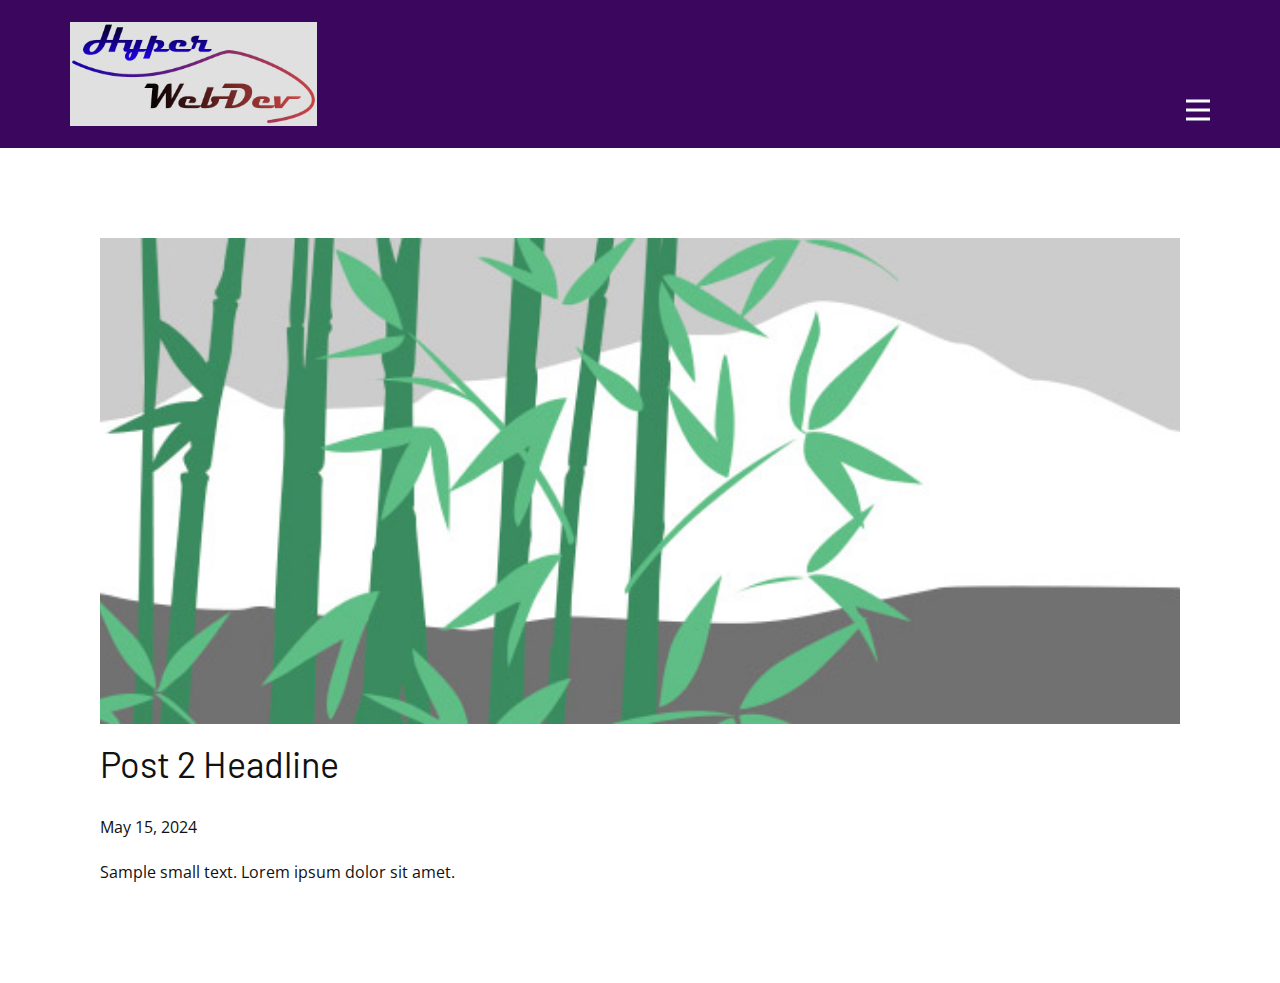
<file: blog/post-1.html>
<!DOCTYPE html>
<html style="font-size: 16px;" lang="en"><head>
    <meta name="viewport" content="width=device-width, initial-scale=1.0">
    <meta charset="utf-8">
    <meta name="keywords" content="Post 1 Headline">
    <meta name="description" content="">
    <title>Post 2 Headline</title>
    <link rel="stylesheet" href="../hyperwebdev.css" media="screen">
<link rel="stylesheet" href="../Post-Template.css" media="screen">
    <script class="u-script" type="text/javascript" src="../jquery.js" defer=""></script>
    <script class="u-script" type="text/javascript" src="../hyperwebdev.js" defer=""></script>
    <link id="u-theme-google-font" rel="stylesheet" href="https://fonts.googleapis.com/css?family=Open+Sans:300,300i,400,400i,500,500i,600,600i,700,700i,800,800i|Barlow:100,100i,200,200i,300,300i,400,400i,500,500i,600,600i,700,700i,800,800i,900,900i">
    
    
    
    <script type="application/ld+json">{
		"@context": "http://schema.org",
		"@type": "Organization",
		"name": "",
		"logo": "images/Screenshot2024-05-07183040.png"
}</script>
    <meta name="theme-color" content="#29b7dd">
  <meta data-intl-tel-input-cdn-path="intlTelInput/"></head>
  <body data-path-to-root="./" data-include-products="false" class="u-body u-xl-mode" data-lang="en"><header class="u-clearfix u-header u-palette-2-base u-header" id="sec-2485"><div class="u-clearfix u-sheet u-valign-middle u-sheet-1">
        <a href="../Home.html" class="u-image u-logo u-image-1" data-image-width="716" data-image-height="302" title="Home">
          <img src="../images/Screenshot2024-05-07183040.png" class="u-logo-image u-logo-image-1">
        </a>
        <nav class="u-menu u-menu-hamburger u-offcanvas u-menu-1" data-responsive-from="XL">
          <div class="menu-collapse" style="font-size: 1rem; letter-spacing: 0px; font-weight: 700; text-transform: uppercase;">
            <a class="u-button-style u-custom-active-border-color u-custom-border u-custom-border-color u-custom-borders u-custom-hover-border-color u-custom-left-right-menu-spacing u-custom-padding-bottom u-custom-text-color u-custom-text-hover-color u-custom-top-bottom-menu-spacing u-nav-link u-text-active-palette-1-base u-text-hover-palette-2-base u-text-white" href="#">
              <svg class="u-svg-link" viewBox="0 0 24 24"><use xlink:href="#menu-hamburger"></use></svg>
              <svg class="u-svg-content" version="1.1" id="menu-hamburger" viewBox="0 0 16 16" x="0px" y="0px" xmlns:xlink="http://www.w3.org/1999/xlink" xmlns="http://www.w3.org/2000/svg"><g><rect y="1" width="16" height="2"></rect><rect y="7" width="16" height="2"></rect><rect y="13" width="16" height="2"></rect>
</g></svg>
            </a>
          </div>
          <div class="u-nav-container" wfd-invisible="true">
            <ul class="u-nav u-spacing-30 u-unstyled u-nav-1"><li class="u-nav-item"><a class="u-border-2 u-border-active-palette-1-base u-border-hover-palette-1-base u-border-no-left u-border-no-right u-border-no-top u-button-style u-nav-link u-text-active-palette-1-base u-text-grey-90 u-text-hover-grey-90" href="../Home.html" style="padding: 10px 0px;">Home</a>
</li><li class="u-nav-item"><a class="u-border-2 u-border-active-palette-1-base u-border-hover-palette-1-base u-border-no-left u-border-no-right u-border-no-top u-button-style u-nav-link u-text-active-palette-1-base u-text-grey-90 u-text-hover-grey-90" href="../Product-Showcase.html" style="padding: 10px 0px;">Product Showcase</a>
</li><li class="u-nav-item"><a class="u-border-2 u-border-active-palette-1-base u-border-hover-palette-1-base u-border-no-left u-border-no-right u-border-no-top u-button-style u-nav-link u-text-active-palette-1-base u-text-grey-90 u-text-hover-grey-90" href="../About.html" style="padding: 10px 0px;">About</a>
</li><li class="u-nav-item"><a class="u-border-2 u-border-active-palette-1-base u-border-hover-palette-1-base u-border-no-left u-border-no-right u-border-no-top u-button-style u-nav-link u-text-active-palette-1-base u-text-grey-90 u-text-hover-grey-90" href="../Contact-US.html" style="padding: 10px 0px;">Contact US</a>
</li></ul>
          </div>
          <div class="u-nav-container-collapse">
            <div class="u-black u-container-style u-inner-container-layout u-opacity u-opacity-95 u-sidenav">
              <div class="u-inner-container-layout u-sidenav-overflow">
                <div class="u-menu-close"></div>
                <ul class="u-align-center u-nav u-popupmenu-items u-unstyled u-nav-2"><li class="u-nav-item"><a class="u-button-style u-nav-link" href="../Home.html" style="padding: 10px 20px;">Home</a>
</li><li class="u-nav-item"><a class="u-button-style u-nav-link" href="../Product-Showcase.html" style="padding: 10px 20px;">Product Showcase</a>
</li><li class="u-nav-item"><a class="u-button-style u-nav-link" href="../About.html" style="padding: 10px 20px;">About</a>
</li><li class="u-nav-item"><a class="u-button-style u-nav-link" href="../Contact-US.html" style="padding: 10px 20px;">Contact US</a>
</li></ul>
              </div>
            </div>
            <div class="u-black u-menu-overlay u-opacity u-opacity-70" wfd-invisible="true"></div>
          </div>
        </nav>
      </div></header>
    <section class="u-align-center u-clearfix u-section-1" id="sec-091e">
      <div class="u-clearfix u-sheet u-valign-middle-md u-valign-middle-sm u-valign-middle-xs u-sheet-1"><!--post_details--><!--post_details_options_json--><!--{"source":""}--><!--/post_details_options_json--><!--blog_post-->
        <div class="u-container-style u-expanded-width u-post-details u-post-details-1">
          <div class="u-container-layout u-valign-middle u-container-layout-1"><!--blog_post_image-->
            <img alt="" class="u-blog-control u-expanded-width u-image u-image-default u-image-1" src="../images/68f64b9d.jpeg"><!--/blog_post_image--><!--blog_post_header-->
            <h2 class="u-blog-control u-text u-text-1">Post 2 Headline</h2><!--/blog_post_header--><!--blog_post_metadata-->
            <div class="u-blog-control u-metadata u-metadata-1"><!--blog_post_metadata_date-->
              <span class="u-meta-date u-meta-icon">May 15, 2024</span><!--/blog_post_metadata_date--><!--blog_post_metadata_category-->
              <!--/blog_post_metadata_category--><!--blog_post_metadata_comments-->
              <!--/blog_post_metadata_comments-->
            </div><!--/blog_post_metadata--><!--blog_post_content-->
            <div class="u-align-justify u-blog-control u-post-content u-text u-text-2 fr-view">
  Sample small text. Lorem ipsum dolor sit amet.
  </div><!--/blog_post_content-->
          </div>
        </div><!--/blog_post--><!--/post_details-->
      </div>
    </section>

</body></html>
</file>
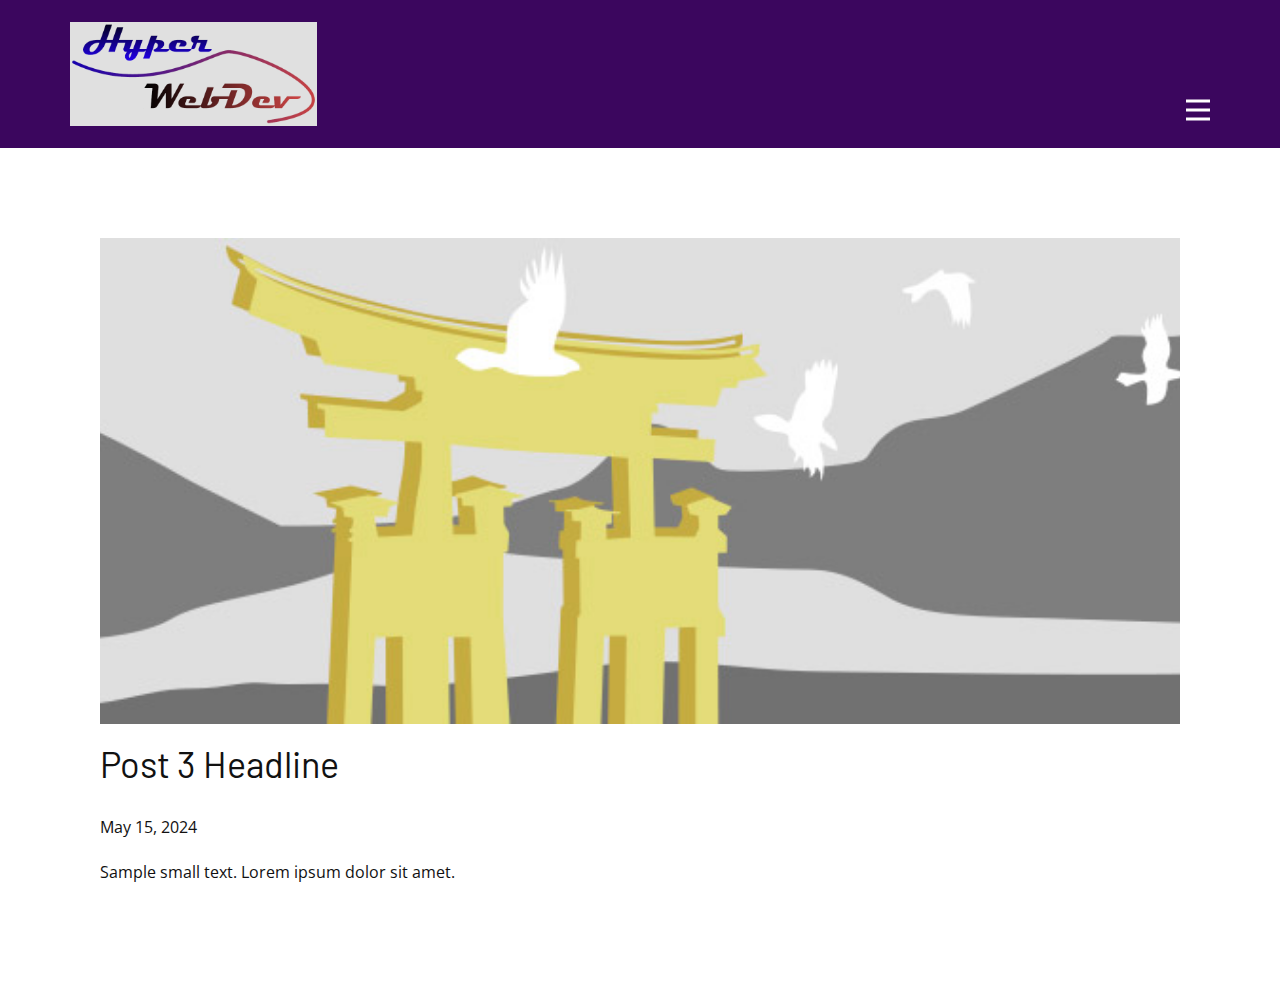
<file: blog/post-2.html>
<!DOCTYPE html>
<html style="font-size: 16px;" lang="en"><head>
    <meta name="viewport" content="width=device-width, initial-scale=1.0">
    <meta charset="utf-8">
    <meta name="keywords" content="Post 1 Headline">
    <meta name="description" content="">
    <title>Post 3 Headline</title>
    <link rel="stylesheet" href="../hyperwebdev.css" media="screen">
<link rel="stylesheet" href="../Post-Template.css" media="screen">
    <script class="u-script" type="text/javascript" src="../jquery.js" defer=""></script>
    <script class="u-script" type="text/javascript" src="../hyperwebdev.js" defer=""></script>
    <link id="u-theme-google-font" rel="stylesheet" href="https://fonts.googleapis.com/css?family=Open+Sans:300,300i,400,400i,500,500i,600,600i,700,700i,800,800i|Barlow:100,100i,200,200i,300,300i,400,400i,500,500i,600,600i,700,700i,800,800i,900,900i">
    
    
    
    <script type="application/ld+json">{
		"@context": "http://schema.org",
		"@type": "Organization",
		"name": "",
		"logo": "images/Screenshot2024-05-07183040.png"
}</script>
    <meta name="theme-color" content="#29b7dd">
  <meta data-intl-tel-input-cdn-path="intlTelInput/"></head>
  <body data-path-to-root="./" data-include-products="false" class="u-body u-xl-mode" data-lang="en"><header class="u-clearfix u-header u-palette-2-base u-header" id="sec-2485"><div class="u-clearfix u-sheet u-valign-middle u-sheet-1">
        <a href="../Home.html" class="u-image u-logo u-image-1" data-image-width="716" data-image-height="302" title="Home">
          <img src="../images/Screenshot2024-05-07183040.png" class="u-logo-image u-logo-image-1">
        </a>
        <nav class="u-menu u-menu-hamburger u-offcanvas u-menu-1" data-responsive-from="XL">
          <div class="menu-collapse" style="font-size: 1rem; letter-spacing: 0px; font-weight: 700; text-transform: uppercase;">
            <a class="u-button-style u-custom-active-border-color u-custom-border u-custom-border-color u-custom-borders u-custom-hover-border-color u-custom-left-right-menu-spacing u-custom-padding-bottom u-custom-text-color u-custom-text-hover-color u-custom-top-bottom-menu-spacing u-nav-link u-text-active-palette-1-base u-text-hover-palette-2-base u-text-white" href="#">
              <svg class="u-svg-link" viewBox="0 0 24 24"><use xlink:href="#menu-hamburger"></use></svg>
              <svg class="u-svg-content" version="1.1" id="menu-hamburger" viewBox="0 0 16 16" x="0px" y="0px" xmlns:xlink="http://www.w3.org/1999/xlink" xmlns="http://www.w3.org/2000/svg"><g><rect y="1" width="16" height="2"></rect><rect y="7" width="16" height="2"></rect><rect y="13" width="16" height="2"></rect>
</g></svg>
            </a>
          </div>
          <div class="u-nav-container" wfd-invisible="true">
            <ul class="u-nav u-spacing-30 u-unstyled u-nav-1"><li class="u-nav-item"><a class="u-border-2 u-border-active-palette-1-base u-border-hover-palette-1-base u-border-no-left u-border-no-right u-border-no-top u-button-style u-nav-link u-text-active-palette-1-base u-text-grey-90 u-text-hover-grey-90" href="../Home.html" style="padding: 10px 0px;">Home</a>
</li><li class="u-nav-item"><a class="u-border-2 u-border-active-palette-1-base u-border-hover-palette-1-base u-border-no-left u-border-no-right u-border-no-top u-button-style u-nav-link u-text-active-palette-1-base u-text-grey-90 u-text-hover-grey-90" href="../Product-Showcase.html" style="padding: 10px 0px;">Product Showcase</a>
</li><li class="u-nav-item"><a class="u-border-2 u-border-active-palette-1-base u-border-hover-palette-1-base u-border-no-left u-border-no-right u-border-no-top u-button-style u-nav-link u-text-active-palette-1-base u-text-grey-90 u-text-hover-grey-90" href="../About.html" style="padding: 10px 0px;">About</a>
</li><li class="u-nav-item"><a class="u-border-2 u-border-active-palette-1-base u-border-hover-palette-1-base u-border-no-left u-border-no-right u-border-no-top u-button-style u-nav-link u-text-active-palette-1-base u-text-grey-90 u-text-hover-grey-90" href="../Contact-US.html" style="padding: 10px 0px;">Contact US</a>
</li></ul>
          </div>
          <div class="u-nav-container-collapse">
            <div class="u-black u-container-style u-inner-container-layout u-opacity u-opacity-95 u-sidenav">
              <div class="u-inner-container-layout u-sidenav-overflow">
                <div class="u-menu-close"></div>
                <ul class="u-align-center u-nav u-popupmenu-items u-unstyled u-nav-2"><li class="u-nav-item"><a class="u-button-style u-nav-link" href="../Home.html" style="padding: 10px 20px;">Home</a>
</li><li class="u-nav-item"><a class="u-button-style u-nav-link" href="../Product-Showcase.html" style="padding: 10px 20px;">Product Showcase</a>
</li><li class="u-nav-item"><a class="u-button-style u-nav-link" href="../About.html" style="padding: 10px 20px;">About</a>
</li><li class="u-nav-item"><a class="u-button-style u-nav-link" href="../Contact-US.html" style="padding: 10px 20px;">Contact US</a>
</li></ul>
              </div>
            </div>
            <div class="u-black u-menu-overlay u-opacity u-opacity-70" wfd-invisible="true"></div>
          </div>
        </nav>
      </div></header>
    <section class="u-align-center u-clearfix u-section-1" id="sec-091e">
      <div class="u-clearfix u-sheet u-valign-middle-md u-valign-middle-sm u-valign-middle-xs u-sheet-1"><!--post_details--><!--post_details_options_json--><!--{"source":""}--><!--/post_details_options_json--><!--blog_post-->
        <div class="u-container-style u-expanded-width u-post-details u-post-details-1">
          <div class="u-container-layout u-valign-middle u-container-layout-1"><!--blog_post_image-->
            <img alt="" class="u-blog-control u-expanded-width u-image u-image-default u-image-1" src="../images/8ad73f3c.jpeg"><!--/blog_post_image--><!--blog_post_header-->
            <h2 class="u-blog-control u-text u-text-1">Post 3 Headline</h2><!--/blog_post_header--><!--blog_post_metadata-->
            <div class="u-blog-control u-metadata u-metadata-1"><!--blog_post_metadata_date-->
              <span class="u-meta-date u-meta-icon">May 15, 2024</span><!--/blog_post_metadata_date--><!--blog_post_metadata_category-->
              <!--/blog_post_metadata_category--><!--blog_post_metadata_comments-->
              <!--/blog_post_metadata_comments-->
            </div><!--/blog_post_metadata--><!--blog_post_content-->
            <div class="u-align-justify u-blog-control u-post-content u-text u-text-2 fr-view">
  Sample small text. Lorem ipsum dolor sit amet.
  </div><!--/blog_post_content-->
          </div>
        </div><!--/blog_post--><!--/post_details-->
      </div>
    </section>
    
  
</body></html>
</file>
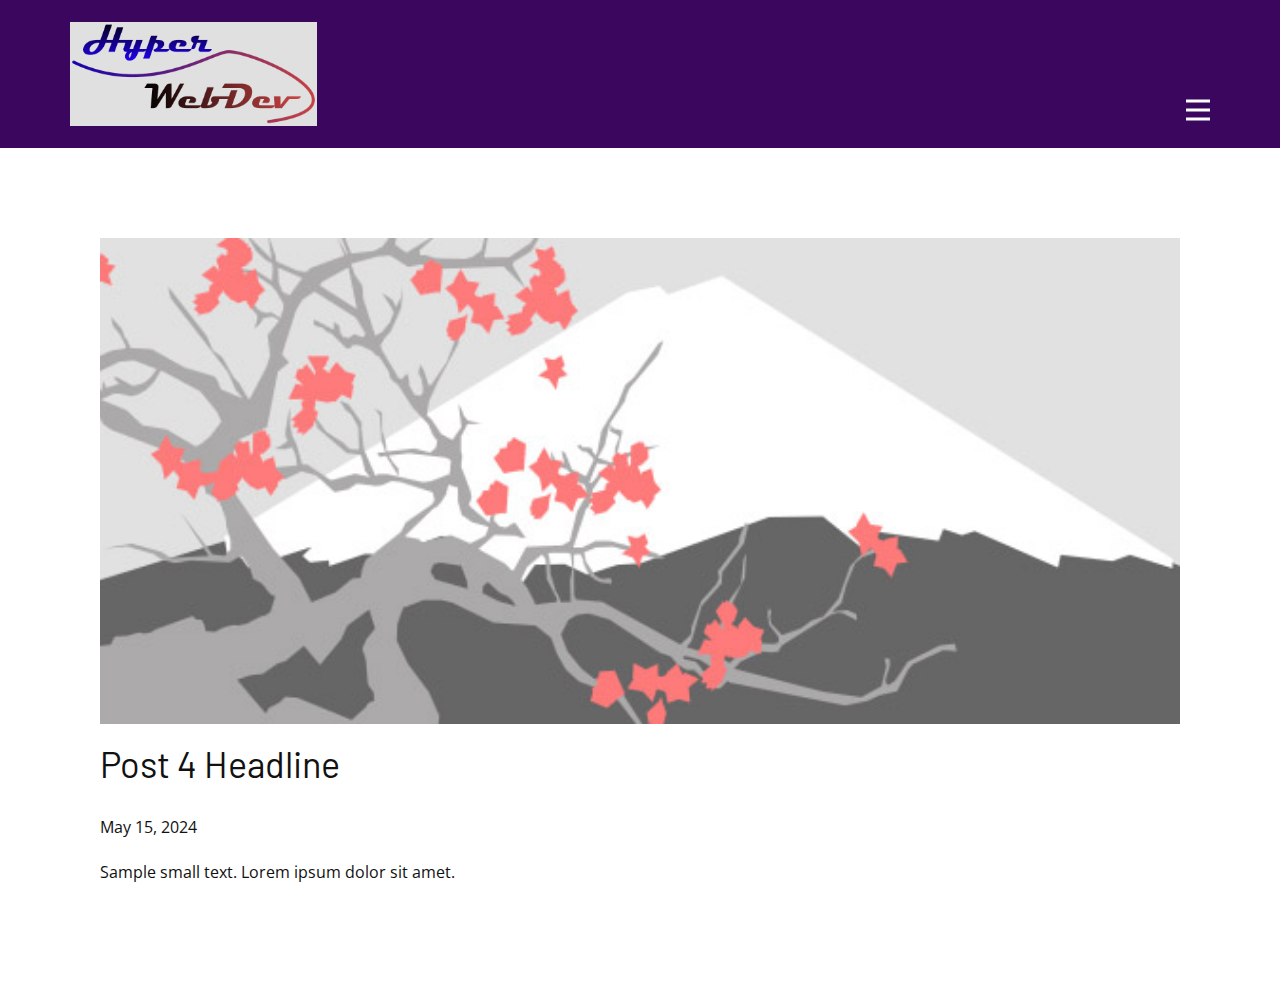
<file: blog/post-3.html>
<!DOCTYPE html>
<html style="font-size: 16px;" lang="en"><head>
    <meta name="viewport" content="width=device-width, initial-scale=1.0">
    <meta charset="utf-8">
    <meta name="keywords" content="Post 1 Headline">
    <meta name="description" content="">
    <title>Post 4 Headline</title>
    <link rel="stylesheet" href="../hyperwebdev.css" media="screen">
<link rel="stylesheet" href="../Post-Template.css" media="screen">
    <script class="u-script" type="text/javascript" src="../jquery.js" defer=""></script>
    <script class="u-script" type="text/javascript" src="../hyperwebdev.js" defer=""></script>
    <link id="u-theme-google-font" rel="stylesheet" href="https://fonts.googleapis.com/css?family=Open+Sans:300,300i,400,400i,500,500i,600,600i,700,700i,800,800i|Barlow:100,100i,200,200i,300,300i,400,400i,500,500i,600,600i,700,700i,800,800i,900,900i">
    
    
    
    <script type="application/ld+json">{
		"@context": "http://schema.org",
		"@type": "Organization",
		"name": "",
		"logo": "images/Screenshot2024-05-07183040.png"
}</script>
    <meta name="theme-color" content="#29b7dd">
  <meta data-intl-tel-input-cdn-path="intlTelInput/"></head>
  <body data-path-to-root="./" data-include-products="false" class="u-body u-xl-mode" data-lang="en"><header class="u-clearfix u-header u-palette-2-base u-header" id="sec-2485"><div class="u-clearfix u-sheet u-valign-middle u-sheet-1">
        <a href="../Home.html" class="u-image u-logo u-image-1" data-image-width="716" data-image-height="302" title="Home">
          <img src="../images/Screenshot2024-05-07183040.png" class="u-logo-image u-logo-image-1">
        </a>
        <nav class="u-menu u-menu-hamburger u-offcanvas u-menu-1" data-responsive-from="XL">
          <div class="menu-collapse" style="font-size: 1rem; letter-spacing: 0px; font-weight: 700; text-transform: uppercase;">
            <a class="u-button-style u-custom-active-border-color u-custom-border u-custom-border-color u-custom-borders u-custom-hover-border-color u-custom-left-right-menu-spacing u-custom-padding-bottom u-custom-text-color u-custom-text-hover-color u-custom-top-bottom-menu-spacing u-nav-link u-text-active-palette-1-base u-text-hover-palette-2-base u-text-white" href="#">
              <svg class="u-svg-link" viewBox="0 0 24 24"><use xlink:href="#menu-hamburger"></use></svg>
              <svg class="u-svg-content" version="1.1" id="menu-hamburger" viewBox="0 0 16 16" x="0px" y="0px" xmlns:xlink="http://www.w3.org/1999/xlink" xmlns="http://www.w3.org/2000/svg"><g><rect y="1" width="16" height="2"></rect><rect y="7" width="16" height="2"></rect><rect y="13" width="16" height="2"></rect>
</g></svg>
            </a>
          </div>
          <div class="u-nav-container" wfd-invisible="true">
            <ul class="u-nav u-spacing-30 u-unstyled u-nav-1"><li class="u-nav-item"><a class="u-border-2 u-border-active-palette-1-base u-border-hover-palette-1-base u-border-no-left u-border-no-right u-border-no-top u-button-style u-nav-link u-text-active-palette-1-base u-text-grey-90 u-text-hover-grey-90" href="../Home.html" style="padding: 10px 0px;">Home</a>
</li><li class="u-nav-item"><a class="u-border-2 u-border-active-palette-1-base u-border-hover-palette-1-base u-border-no-left u-border-no-right u-border-no-top u-button-style u-nav-link u-text-active-palette-1-base u-text-grey-90 u-text-hover-grey-90" href="../Product-Showcase.html" style="padding: 10px 0px;">Product Showcase</a>
</li><li class="u-nav-item"><a class="u-border-2 u-border-active-palette-1-base u-border-hover-palette-1-base u-border-no-left u-border-no-right u-border-no-top u-button-style u-nav-link u-text-active-palette-1-base u-text-grey-90 u-text-hover-grey-90" href="../About.html" style="padding: 10px 0px;">About</a>
</li><li class="u-nav-item"><a class="u-border-2 u-border-active-palette-1-base u-border-hover-palette-1-base u-border-no-left u-border-no-right u-border-no-top u-button-style u-nav-link u-text-active-palette-1-base u-text-grey-90 u-text-hover-grey-90" href="../Contact-US.html" style="padding: 10px 0px;">Contact US</a>
</li></ul>
          </div>
          <div class="u-nav-container-collapse">
            <div class="u-black u-container-style u-inner-container-layout u-opacity u-opacity-95 u-sidenav">
              <div class="u-inner-container-layout u-sidenav-overflow">
                <div class="u-menu-close"></div>
                <ul class="u-align-center u-nav u-popupmenu-items u-unstyled u-nav-2"><li class="u-nav-item"><a class="u-button-style u-nav-link" href="../Home.html" style="padding: 10px 20px;">Home</a>
</li><li class="u-nav-item"><a class="u-button-style u-nav-link" href="../Product-Showcase.html" style="padding: 10px 20px;">Product Showcase</a>
</li><li class="u-nav-item"><a class="u-button-style u-nav-link" href="../About.html" style="padding: 10px 20px;">About</a>
</li><li class="u-nav-item"><a class="u-button-style u-nav-link" href="../Contact-US.html" style="padding: 10px 20px;">Contact US</a>
</li></ul>
              </div>
            </div>
            <div class="u-black u-menu-overlay u-opacity u-opacity-70" wfd-invisible="true"></div>
          </div>
        </nav>
      </div></header>
    <section class="u-align-center u-clearfix u-section-1" id="sec-091e">
      <div class="u-clearfix u-sheet u-valign-middle-md u-valign-middle-sm u-valign-middle-xs u-sheet-1"><!--post_details--><!--post_details_options_json--><!--{"source":""}--><!--/post_details_options_json--><!--blog_post-->
        <div class="u-container-style u-expanded-width u-post-details u-post-details-1">
          <div class="u-container-layout u-valign-middle u-container-layout-1"><!--blog_post_image-->
            <img alt="" class="u-blog-control u-expanded-width u-image u-image-default u-image-1" src="../images/0fd3416c.jpeg"><!--/blog_post_image--><!--blog_post_header-->
            <h2 class="u-blog-control u-text u-text-1">Post 4 Headline</h2><!--/blog_post_header--><!--blog_post_metadata-->
            <div class="u-blog-control u-metadata u-metadata-1"><!--blog_post_metadata_date-->
              <span class="u-meta-date u-meta-icon">May 15, 2024</span><!--/blog_post_metadata_date--><!--blog_post_metadata_category-->
              <!--/blog_post_metadata_category--><!--blog_post_metadata_comments-->
              <!--/blog_post_metadata_comments-->
            </div><!--/blog_post_metadata--><!--blog_post_content-->
            <div class="u-align-justify u-blog-control u-post-content u-text u-text-2 fr-view">
  Sample small text. Lorem ipsum dolor sit amet.
  </div><!--/blog_post_content-->
          </div>
        </div><!--/blog_post--><!--/post_details-->
      </div>
    </section>

</body></html>
</file>
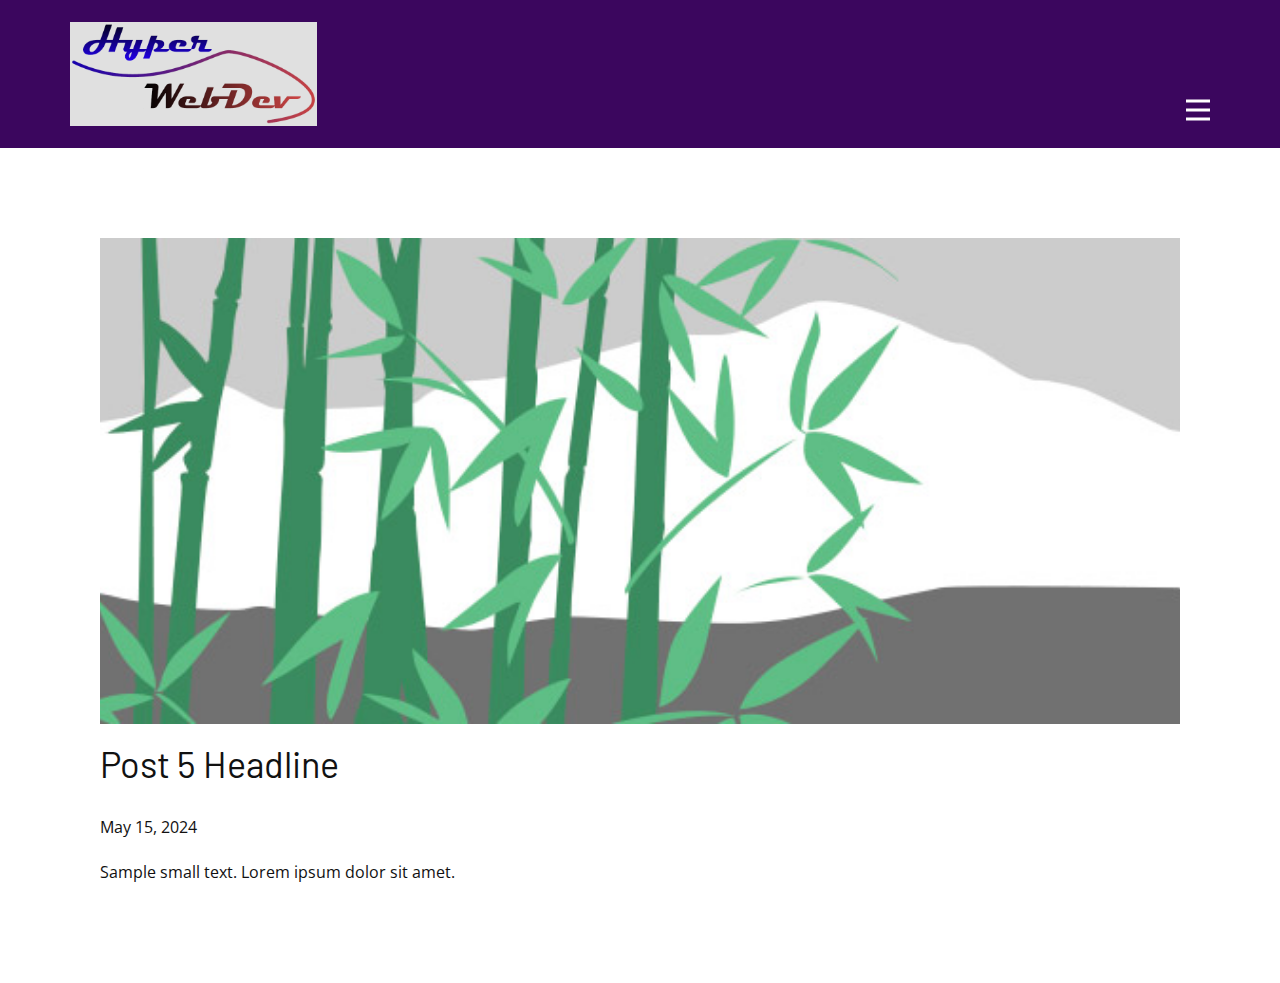
<file: blog/post-4.html>
<!DOCTYPE html>
<html style="font-size: 16px;" lang="en"><head>
    <meta name="viewport" content="width=device-width, initial-scale=1.0">
    <meta charset="utf-8">
    <meta name="keywords" content="Post 1 Headline">
    <meta name="description" content="">
    <title>Post 5 Headline</title>
    <link rel="stylesheet" href="../hyperwebdev.css" media="screen">
<link rel="stylesheet" href="../Post-Template.css" media="screen">
    <script class="u-script" type="text/javascript" src="../jquery.js" defer=""></script>
    <script class="u-script" type="text/javascript" src="../hyperwebdev.js" defer=""></script>
    <link id="u-theme-google-font" rel="stylesheet" href="https://fonts.googleapis.com/css?family=Open+Sans:300,300i,400,400i,500,500i,600,600i,700,700i,800,800i|Barlow:100,100i,200,200i,300,300i,400,400i,500,500i,600,600i,700,700i,800,800i,900,900i">
    
    
    
    <script type="application/ld+json">{
		"@context": "http://schema.org",
		"@type": "Organization",
		"name": "",
		"logo": "images/Screenshot2024-05-07183040.png"
}</script>
    <meta name="theme-color" content="#29b7dd">
  <meta data-intl-tel-input-cdn-path="intlTelInput/"></head>
  <body data-path-to-root="./" data-include-products="false" class="u-body u-xl-mode" data-lang="en"><header class="u-clearfix u-header u-palette-2-base u-header" id="sec-2485"><div class="u-clearfix u-sheet u-valign-middle u-sheet-1">
        <a href="../Home.html" class="u-image u-logo u-image-1" data-image-width="716" data-image-height="302" title="Home">
          <img src="../images/Screenshot2024-05-07183040.png" class="u-logo-image u-logo-image-1">
        </a>
        <nav class="u-menu u-menu-hamburger u-offcanvas u-menu-1" data-responsive-from="XL">
          <div class="menu-collapse" style="font-size: 1rem; letter-spacing: 0px; font-weight: 700; text-transform: uppercase;">
            <a class="u-button-style u-custom-active-border-color u-custom-border u-custom-border-color u-custom-borders u-custom-hover-border-color u-custom-left-right-menu-spacing u-custom-padding-bottom u-custom-text-color u-custom-text-hover-color u-custom-top-bottom-menu-spacing u-nav-link u-text-active-palette-1-base u-text-hover-palette-2-base u-text-white" href="#">
              <svg class="u-svg-link" viewBox="0 0 24 24"><use xlink:href="#menu-hamburger"></use></svg>
              <svg class="u-svg-content" version="1.1" id="menu-hamburger" viewBox="0 0 16 16" x="0px" y="0px" xmlns:xlink="http://www.w3.org/1999/xlink" xmlns="http://www.w3.org/2000/svg"><g><rect y="1" width="16" height="2"></rect><rect y="7" width="16" height="2"></rect><rect y="13" width="16" height="2"></rect>
</g></svg>
            </a>
          </div>
          <div class="u-nav-container" wfd-invisible="true">
            <ul class="u-nav u-spacing-30 u-unstyled u-nav-1"><li class="u-nav-item"><a class="u-border-2 u-border-active-palette-1-base u-border-hover-palette-1-base u-border-no-left u-border-no-right u-border-no-top u-button-style u-nav-link u-text-active-palette-1-base u-text-grey-90 u-text-hover-grey-90" href="../Home.html" style="padding: 10px 0px;">Home</a>
</li><li class="u-nav-item"><a class="u-border-2 u-border-active-palette-1-base u-border-hover-palette-1-base u-border-no-left u-border-no-right u-border-no-top u-button-style u-nav-link u-text-active-palette-1-base u-text-grey-90 u-text-hover-grey-90" href="../Product-Showcase.html" style="padding: 10px 0px;">Product Showcase</a>
</li><li class="u-nav-item"><a class="u-border-2 u-border-active-palette-1-base u-border-hover-palette-1-base u-border-no-left u-border-no-right u-border-no-top u-button-style u-nav-link u-text-active-palette-1-base u-text-grey-90 u-text-hover-grey-90" href="../About.html" style="padding: 10px 0px;">About</a>
</li><li class="u-nav-item"><a class="u-border-2 u-border-active-palette-1-base u-border-hover-palette-1-base u-border-no-left u-border-no-right u-border-no-top u-button-style u-nav-link u-text-active-palette-1-base u-text-grey-90 u-text-hover-grey-90" href="../Contact-US.html" style="padding: 10px 0px;">Contact US</a>
</li></ul>
          </div>
          <div class="u-nav-container-collapse">
            <div class="u-black u-container-style u-inner-container-layout u-opacity u-opacity-95 u-sidenav">
              <div class="u-inner-container-layout u-sidenav-overflow">
                <div class="u-menu-close"></div>
                <ul class="u-align-center u-nav u-popupmenu-items u-unstyled u-nav-2"><li class="u-nav-item"><a class="u-button-style u-nav-link" href="../Home.html" style="padding: 10px 20px;">Home</a>
</li><li class="u-nav-item"><a class="u-button-style u-nav-link" href="../Product-Showcase.html" style="padding: 10px 20px;">Product Showcase</a>
</li><li class="u-nav-item"><a class="u-button-style u-nav-link" href="../About.html" style="padding: 10px 20px;">About</a>
</li><li class="u-nav-item"><a class="u-button-style u-nav-link" href="../Contact-US.html" style="padding: 10px 20px;">Contact US</a>
</li></ul>
              </div>
            </div>
            <div class="u-black u-menu-overlay u-opacity u-opacity-70" wfd-invisible="true"></div>
          </div>
        </nav>
      </div></header>
    <section class="u-align-center u-clearfix u-section-1" id="sec-091e">
      <div class="u-clearfix u-sheet u-valign-middle-md u-valign-middle-sm u-valign-middle-xs u-sheet-1"><!--post_details--><!--post_details_options_json--><!--{"source":""}--><!--/post_details_options_json--><!--blog_post-->
        <div class="u-container-style u-expanded-width u-post-details u-post-details-1">
          <div class="u-container-layout u-valign-middle u-container-layout-1"><!--blog_post_image-->
            <img alt="" class="u-blog-control u-expanded-width u-image u-image-default u-image-1" src="../images/68f64b9d.jpeg"><!--/blog_post_image--><!--blog_post_header-->
            <h2 class="u-blog-control u-text u-text-1">Post 5 Headline</h2><!--/blog_post_header--><!--blog_post_metadata-->
            <div class="u-blog-control u-metadata u-metadata-1"><!--blog_post_metadata_date-->
              <span class="u-meta-date u-meta-icon">May 15, 2024</span><!--/blog_post_metadata_date--><!--blog_post_metadata_category-->
              <!--/blog_post_metadata_category--><!--blog_post_metadata_comments-->
              <!--/blog_post_metadata_comments-->
            </div><!--/blog_post_metadata--><!--blog_post_content-->
            <div class="u-align-justify u-blog-control u-post-content u-text u-text-2 fr-view">
  Sample small text. Lorem ipsum dolor sit amet.
  </div><!--/blog_post_content-->
          </div>
        </div><!--/blog_post--><!--/post_details-->
      </div>
    </section>
    
</body></html>
</file>
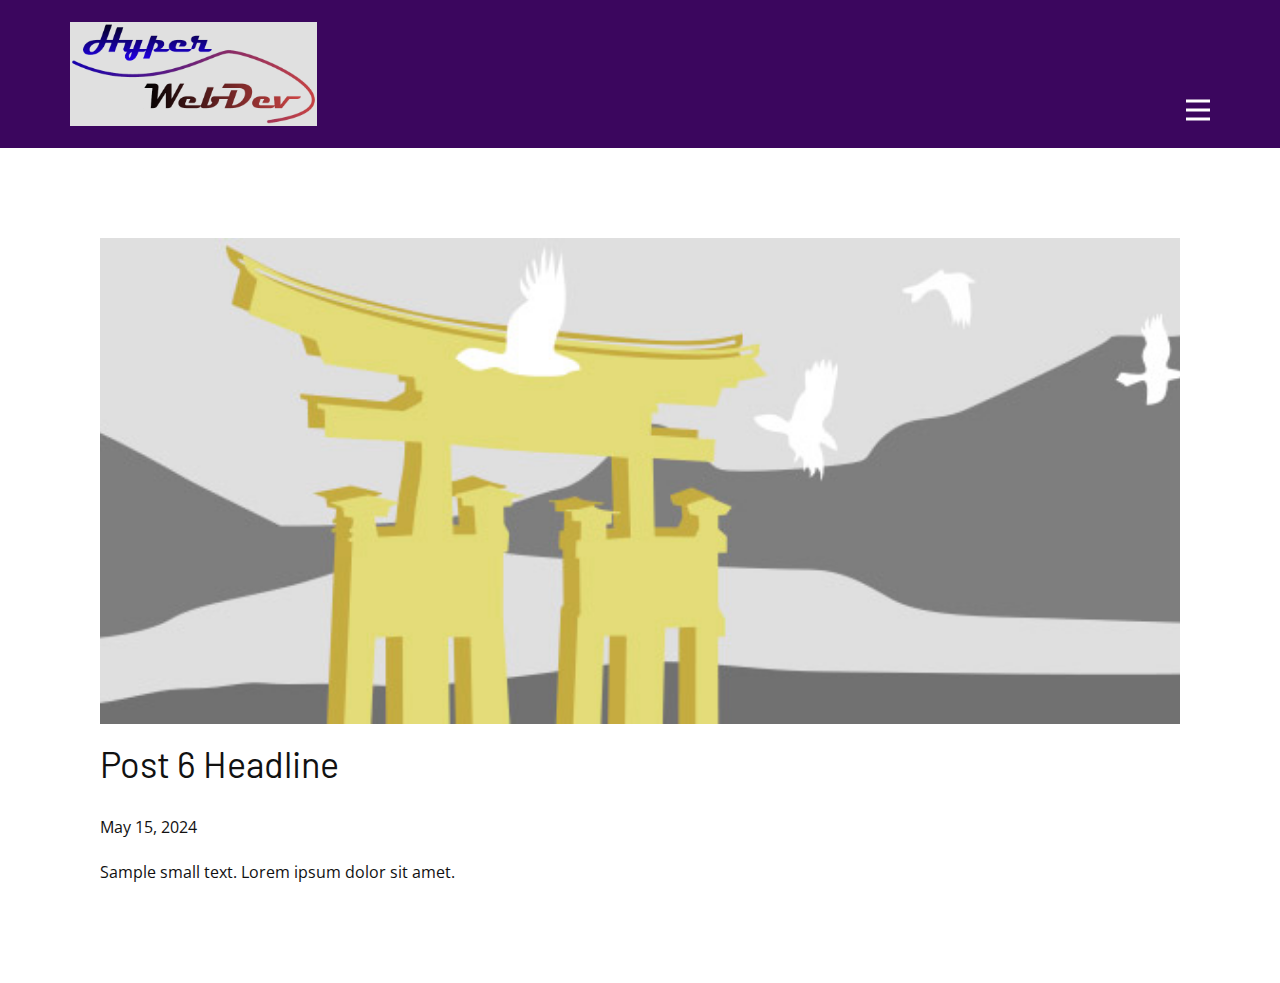
<file: blog/post-5.html>
<!DOCTYPE html>
<html style="font-size: 16px;" lang="en"><head>
    <meta name="viewport" content="width=device-width, initial-scale=1.0">
    <meta charset="utf-8">
    <meta name="keywords" content="Post 1 Headline">
    <meta name="description" content="">
    <title>Post 6 Headline</title>
    <link rel="stylesheet" href="../hyperwebdev.css" media="screen">
<link rel="stylesheet" href="../Post-Template.css" media="screen">
    <script class="u-script" type="text/javascript" src="../jquery.js" defer=""></script>
    <script class="u-script" type="text/javascript" src="../hyperwebdev.js" defer=""></script>
    <link id="u-theme-google-font" rel="stylesheet" href="https://fonts.googleapis.com/css?family=Open+Sans:300,300i,400,400i,500,500i,600,600i,700,700i,800,800i|Barlow:100,100i,200,200i,300,300i,400,400i,500,500i,600,600i,700,700i,800,800i,900,900i">
    
    
    
    <script type="application/ld+json">{
		"@context": "http://schema.org",
		"@type": "Organization",
		"name": "",
		"logo": "images/Screenshot2024-05-07183040.png"
}</script>
    <meta name="theme-color" content="#29b7dd">
  <meta data-intl-tel-input-cdn-path="intlTelInput/"></head>
  <body data-path-to-root="./" data-include-products="false" class="u-body u-xl-mode" data-lang="en"><header class="u-clearfix u-header u-palette-2-base u-header" id="sec-2485"><div class="u-clearfix u-sheet u-valign-middle u-sheet-1">
        <a href="../Home.html" class="u-image u-logo u-image-1" data-image-width="716" data-image-height="302" title="Home">
          <img src="../images/Screenshot2024-05-07183040.png" class="u-logo-image u-logo-image-1">
        </a>
        <nav class="u-menu u-menu-hamburger u-offcanvas u-menu-1" data-responsive-from="XL">
          <div class="menu-collapse" style="font-size: 1rem; letter-spacing: 0px; font-weight: 700; text-transform: uppercase;">
            <a class="u-button-style u-custom-active-border-color u-custom-border u-custom-border-color u-custom-borders u-custom-hover-border-color u-custom-left-right-menu-spacing u-custom-padding-bottom u-custom-text-color u-custom-text-hover-color u-custom-top-bottom-menu-spacing u-nav-link u-text-active-palette-1-base u-text-hover-palette-2-base u-text-white" href="#">
              <svg class="u-svg-link" viewBox="0 0 24 24"><use xlink:href="#menu-hamburger"></use></svg>
              <svg class="u-svg-content" version="1.1" id="menu-hamburger" viewBox="0 0 16 16" x="0px" y="0px" xmlns:xlink="http://www.w3.org/1999/xlink" xmlns="http://www.w3.org/2000/svg"><g><rect y="1" width="16" height="2"></rect><rect y="7" width="16" height="2"></rect><rect y="13" width="16" height="2"></rect>
</g></svg>
            </a>
          </div>
          <div class="u-nav-container" wfd-invisible="true">
            <ul class="u-nav u-spacing-30 u-unstyled u-nav-1"><li class="u-nav-item"><a class="u-border-2 u-border-active-palette-1-base u-border-hover-palette-1-base u-border-no-left u-border-no-right u-border-no-top u-button-style u-nav-link u-text-active-palette-1-base u-text-grey-90 u-text-hover-grey-90" href="../Home.html" style="padding: 10px 0px;">Home</a>
</li><li class="u-nav-item"><a class="u-border-2 u-border-active-palette-1-base u-border-hover-palette-1-base u-border-no-left u-border-no-right u-border-no-top u-button-style u-nav-link u-text-active-palette-1-base u-text-grey-90 u-text-hover-grey-90" href="../Product-Showcase.html" style="padding: 10px 0px;">Product Showcase</a>
</li><li class="u-nav-item"><a class="u-border-2 u-border-active-palette-1-base u-border-hover-palette-1-base u-border-no-left u-border-no-right u-border-no-top u-button-style u-nav-link u-text-active-palette-1-base u-text-grey-90 u-text-hover-grey-90" href="../About.html" style="padding: 10px 0px;">About</a>
</li><li class="u-nav-item"><a class="u-border-2 u-border-active-palette-1-base u-border-hover-palette-1-base u-border-no-left u-border-no-right u-border-no-top u-button-style u-nav-link u-text-active-palette-1-base u-text-grey-90 u-text-hover-grey-90" href="../Contact-US.html" style="padding: 10px 0px;">Contact US</a>
</li></ul>
          </div>
          <div class="u-nav-container-collapse">
            <div class="u-black u-container-style u-inner-container-layout u-opacity u-opacity-95 u-sidenav">
              <div class="u-inner-container-layout u-sidenav-overflow">
                <div class="u-menu-close"></div>
                <ul class="u-align-center u-nav u-popupmenu-items u-unstyled u-nav-2"><li class="u-nav-item"><a class="u-button-style u-nav-link" href="../Home.html" style="padding: 10px 20px;">Home</a>
</li><li class="u-nav-item"><a class="u-button-style u-nav-link" href="../Product-Showcase.html" style="padding: 10px 20px;">Product Showcase</a>
</li><li class="u-nav-item"><a class="u-button-style u-nav-link" href="../About.html" style="padding: 10px 20px;">About</a>
</li><li class="u-nav-item"><a class="u-button-style u-nav-link" href="../Contact-US.html" style="padding: 10px 20px;">Contact US</a>
</li></ul>
              </div>
            </div>
            <div class="u-black u-menu-overlay u-opacity u-opacity-70" wfd-invisible="true"></div>
          </div>
        </nav>
      </div></header>
    <section class="u-align-center u-clearfix u-section-1" id="sec-091e">
      <div class="u-clearfix u-sheet u-valign-middle-md u-valign-middle-sm u-valign-middle-xs u-sheet-1"><!--post_details--><!--post_details_options_json--><!--{"source":""}--><!--/post_details_options_json--><!--blog_post-->
        <div class="u-container-style u-expanded-width u-post-details u-post-details-1">
          <div class="u-container-layout u-valign-middle u-container-layout-1"><!--blog_post_image-->
            <img alt="" class="u-blog-control u-expanded-width u-image u-image-default u-image-1" src="../images/8ad73f3c.jpeg"><!--/blog_post_image--><!--blog_post_header-->
            <h2 class="u-blog-control u-text u-text-1">Post 6 Headline</h2><!--/blog_post_header--><!--blog_post_metadata-->
            <div class="u-blog-control u-metadata u-metadata-1"><!--blog_post_metadata_date-->
              <span class="u-meta-date u-meta-icon">May 15, 2024</span><!--/blog_post_metadata_date--><!--blog_post_metadata_category-->
              <!--/blog_post_metadata_category--><!--blog_post_metadata_comments-->
              <!--/blog_post_metadata_comments-->
            </div><!--/blog_post_metadata--><!--blog_post_content-->
            <div class="u-align-justify u-blog-control u-post-content u-text u-text-2 fr-view">
  Sample small text. Lorem ipsum dolor sit amet.
  </div><!--/blog_post_content-->
          </div>
        </div><!--/blog_post--><!--/post_details-->
      </div>
    </section>
    
</body></html>
</file>
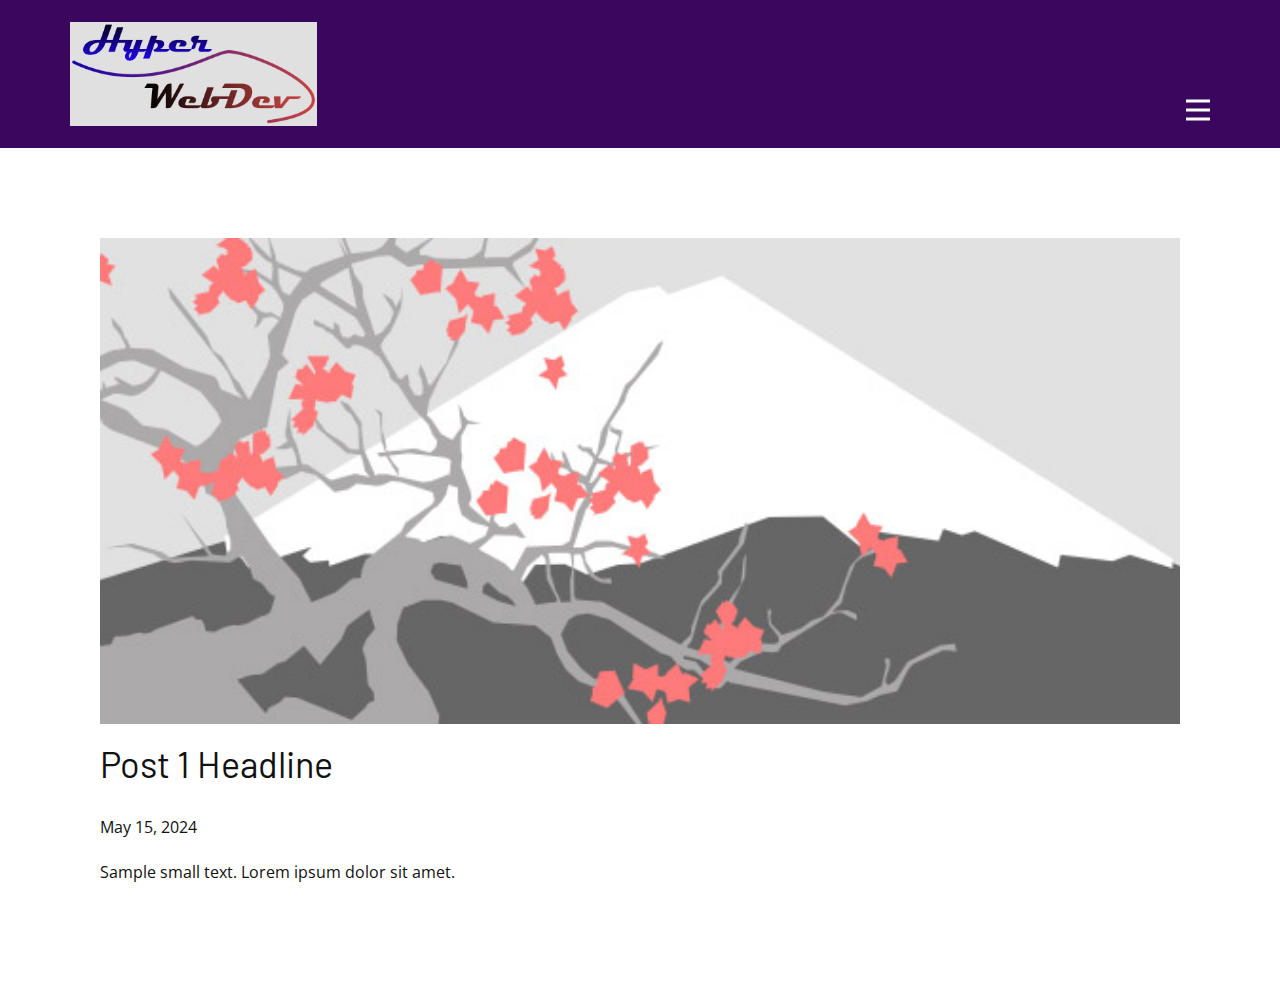
<file: blog/post.html>
<!DOCTYPE html>
<html style="font-size: 16px;" lang="en"><head>
    <meta name="viewport" content="width=device-width, initial-scale=1.0">
    <meta charset="utf-8">
    <meta name="keywords" content="Post 1 Headline">
    <meta name="description" content="">
    <title>Post 1 Headline</title>
    <link rel="stylesheet" href="../hyperwebdev.css" media="screen">
<link rel="stylesheet" href="../Post-Template.css" media="screen">
    <script class="u-script" type="text/javascript" src="../jquery.js" defer=""></script>
    <script class="u-script" type="text/javascript" src="../hyperwebdev.js" defer=""></script>
    <link id="u-theme-google-font" rel="stylesheet" href="https://fonts.googleapis.com/css?family=Open+Sans:300,300i,400,400i,500,500i,600,600i,700,700i,800,800i|Barlow:100,100i,200,200i,300,300i,400,400i,500,500i,600,600i,700,700i,800,800i,900,900i">
    
    
    
    <script type="application/ld+json">{
		"@context": "http://schema.org",
		"@type": "Organization",
		"name": "",
		"logo": "images/Screenshot2024-05-07183040.png"
}</script>
    <meta name="theme-color" content="#29b7dd">
  <meta data-intl-tel-input-cdn-path="intlTelInput/"></head>
  <body data-path-to-root="./" data-include-products="false" class="u-body u-xl-mode" data-lang="en"><header class="u-clearfix u-header u-palette-2-base u-header" id="sec-2485"><div class="u-clearfix u-sheet u-valign-middle u-sheet-1">
        <a href="../Home.html" class="u-image u-logo u-image-1" data-image-width="716" data-image-height="302" title="Home">
          <img src="../images/Screenshot2024-05-07183040.png" class="u-logo-image u-logo-image-1">
        </a>
        <nav class="u-menu u-menu-hamburger u-offcanvas u-menu-1" data-responsive-from="XL">
          <div class="menu-collapse" style="font-size: 1rem; letter-spacing: 0px; font-weight: 700; text-transform: uppercase;">
            <a class="u-button-style u-custom-active-border-color u-custom-border u-custom-border-color u-custom-borders u-custom-hover-border-color u-custom-left-right-menu-spacing u-custom-padding-bottom u-custom-text-color u-custom-text-hover-color u-custom-top-bottom-menu-spacing u-nav-link u-text-active-palette-1-base u-text-hover-palette-2-base u-text-white" href="#">
              <svg class="u-svg-link" viewBox="0 0 24 24"><use xlink:href="#menu-hamburger"></use></svg>
              <svg class="u-svg-content" version="1.1" id="menu-hamburger" viewBox="0 0 16 16" x="0px" y="0px" xmlns:xlink="http://www.w3.org/1999/xlink" xmlns="http://www.w3.org/2000/svg"><g><rect y="1" width="16" height="2"></rect><rect y="7" width="16" height="2"></rect><rect y="13" width="16" height="2"></rect>
</g></svg>
            </a>
          </div>
          <div class="u-nav-container" wfd-invisible="true">
            <ul class="u-nav u-spacing-30 u-unstyled u-nav-1"><li class="u-nav-item"><a class="u-border-2 u-border-active-palette-1-base u-border-hover-palette-1-base u-border-no-left u-border-no-right u-border-no-top u-button-style u-nav-link u-text-active-palette-1-base u-text-grey-90 u-text-hover-grey-90" href="../Home.html" style="padding: 10px 0px;">Home</a>
</li><li class="u-nav-item"><a class="u-border-2 u-border-active-palette-1-base u-border-hover-palette-1-base u-border-no-left u-border-no-right u-border-no-top u-button-style u-nav-link u-text-active-palette-1-base u-text-grey-90 u-text-hover-grey-90" href="../Product-Showcase.html" style="padding: 10px 0px;">Product Showcase</a>
</li><li class="u-nav-item"><a class="u-border-2 u-border-active-palette-1-base u-border-hover-palette-1-base u-border-no-left u-border-no-right u-border-no-top u-button-style u-nav-link u-text-active-palette-1-base u-text-grey-90 u-text-hover-grey-90" href="../About.html" style="padding: 10px 0px;">About</a>
</li><li class="u-nav-item"><a class="u-border-2 u-border-active-palette-1-base u-border-hover-palette-1-base u-border-no-left u-border-no-right u-border-no-top u-button-style u-nav-link u-text-active-palette-1-base u-text-grey-90 u-text-hover-grey-90" href="../Contact-US.html" style="padding: 10px 0px;">Contact US</a>
</li></ul>
          </div>
          <div class="u-nav-container-collapse">
            <div class="u-black u-container-style u-inner-container-layout u-opacity u-opacity-95 u-sidenav">
              <div class="u-inner-container-layout u-sidenav-overflow">
                <div class="u-menu-close"></div>
                <ul class="u-align-center u-nav u-popupmenu-items u-unstyled u-nav-2"><li class="u-nav-item"><a class="u-button-style u-nav-link" href="../Home.html" style="padding: 10px 20px;">Home</a>
</li><li class="u-nav-item"><a class="u-button-style u-nav-link" href="../Product-Showcase.html" style="padding: 10px 20px;">Product Showcase</a>
</li><li class="u-nav-item"><a class="u-button-style u-nav-link" href="../About.html" style="padding: 10px 20px;">About</a>
</li><li class="u-nav-item"><a class="u-button-style u-nav-link" href="../Contact-US.html" style="padding: 10px 20px;">Contact US</a>
</li></ul>
              </div>
            </div>
            <div class="u-black u-menu-overlay u-opacity u-opacity-70" wfd-invisible="true"></div>
          </div>
        </nav>
      </div></header>
    <section class="u-align-center u-clearfix u-section-1" id="sec-091e">
      <div class="u-clearfix u-sheet u-valign-middle-md u-valign-middle-sm u-valign-middle-xs u-sheet-1"><!--post_details--><!--post_details_options_json--><!--{"source":""}--><!--/post_details_options_json--><!--blog_post-->
        <div class="u-container-style u-expanded-width u-post-details u-post-details-1">
          <div class="u-container-layout u-valign-middle u-container-layout-1"><!--blog_post_image-->
            <img alt="" class="u-blog-control u-expanded-width u-image u-image-default u-image-1" src="../images/0fd3416c.jpeg"><!--/blog_post_image--><!--blog_post_header-->
            <h2 class="u-blog-control u-text u-text-1">Post 1 Headline</h2><!--/blog_post_header--><!--blog_post_metadata-->
            <div class="u-blog-control u-metadata u-metadata-1"><!--blog_post_metadata_date-->
              <span class="u-meta-date u-meta-icon">May 15, 2024</span><!--/blog_post_metadata_date--><!--blog_post_metadata_category-->
              <!--/blog_post_metadata_category--><!--blog_post_metadata_comments-->
              <!--/blog_post_metadata_comments-->
            </div><!--/blog_post_metadata--><!--blog_post_content-->
            <div class="u-align-justify u-blog-control u-post-content u-text u-text-2 fr-view">
  Sample small text. Lorem ipsum dolor sit amet.
  </div><!--/blog_post_content-->
          </div>
        </div><!--/blog_post--><!--/post_details-->
      </div>
    </section>
    
  
</body></html>
</file>
